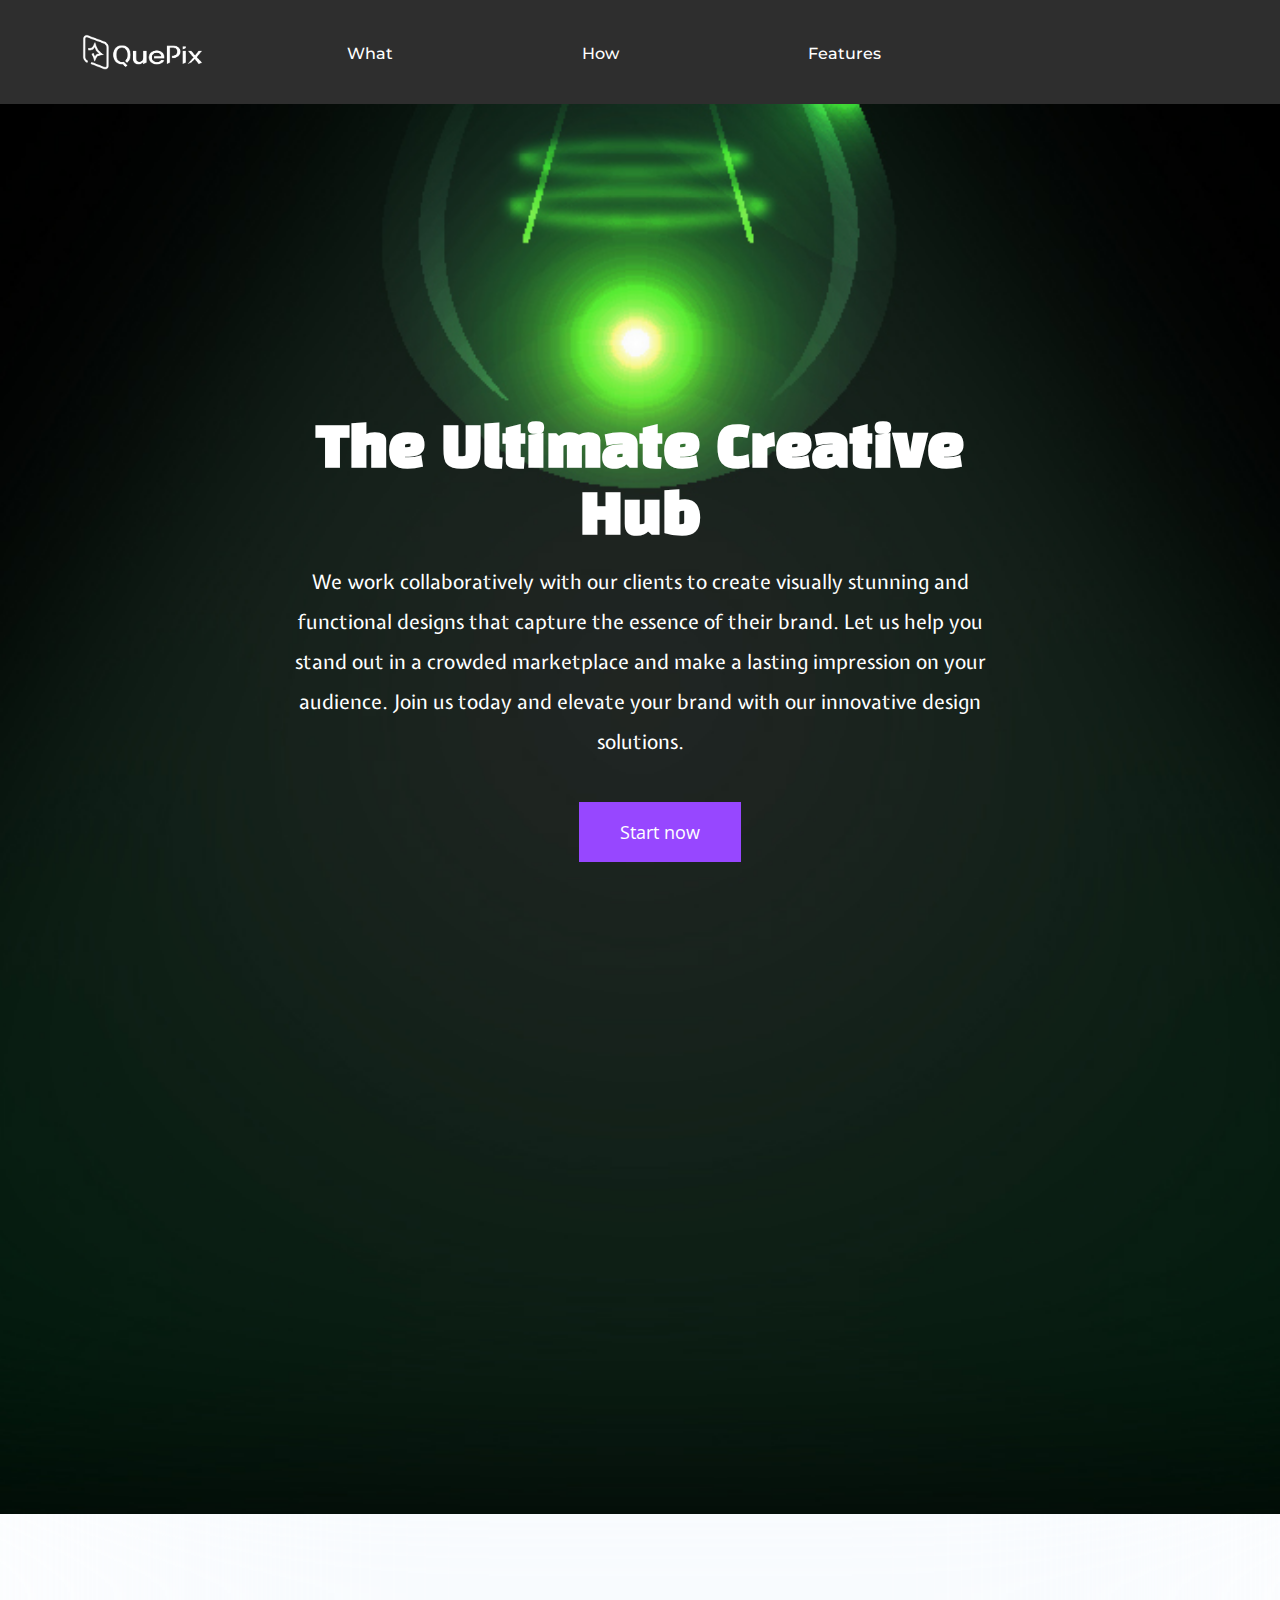
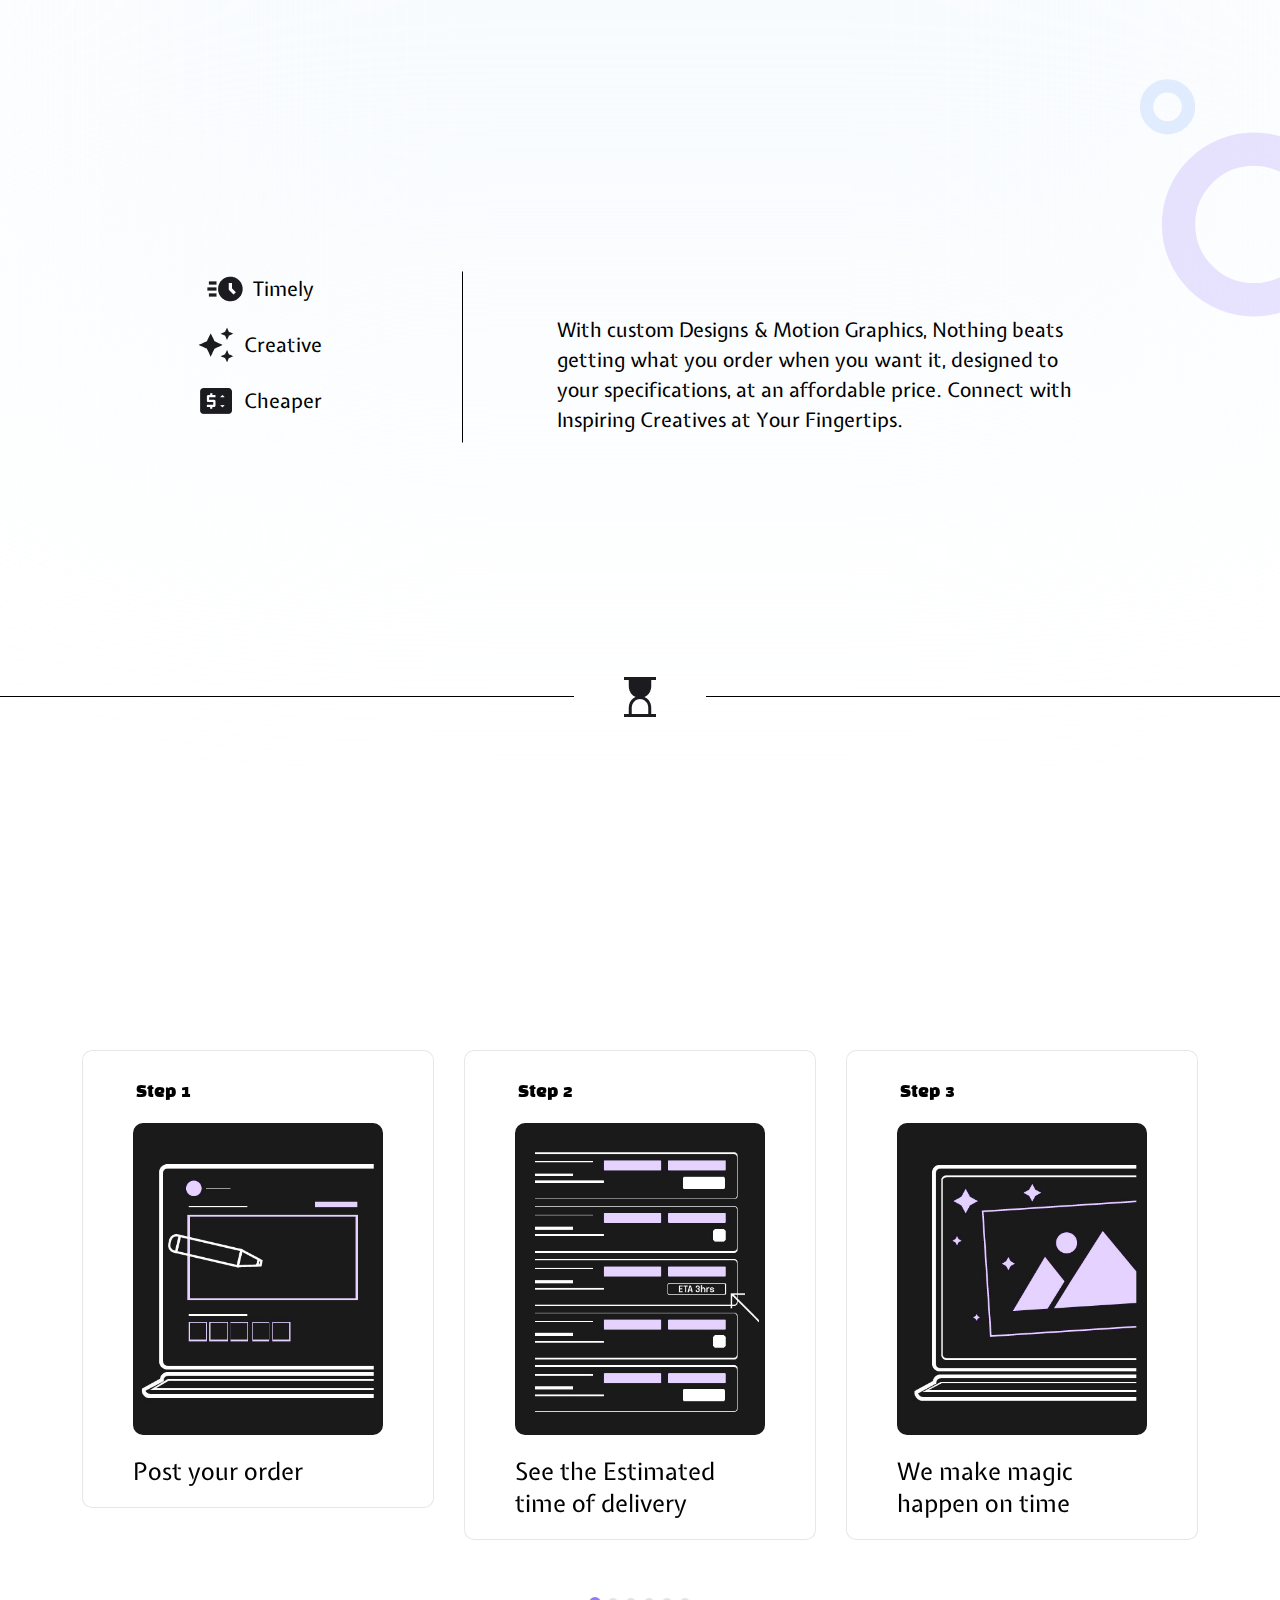
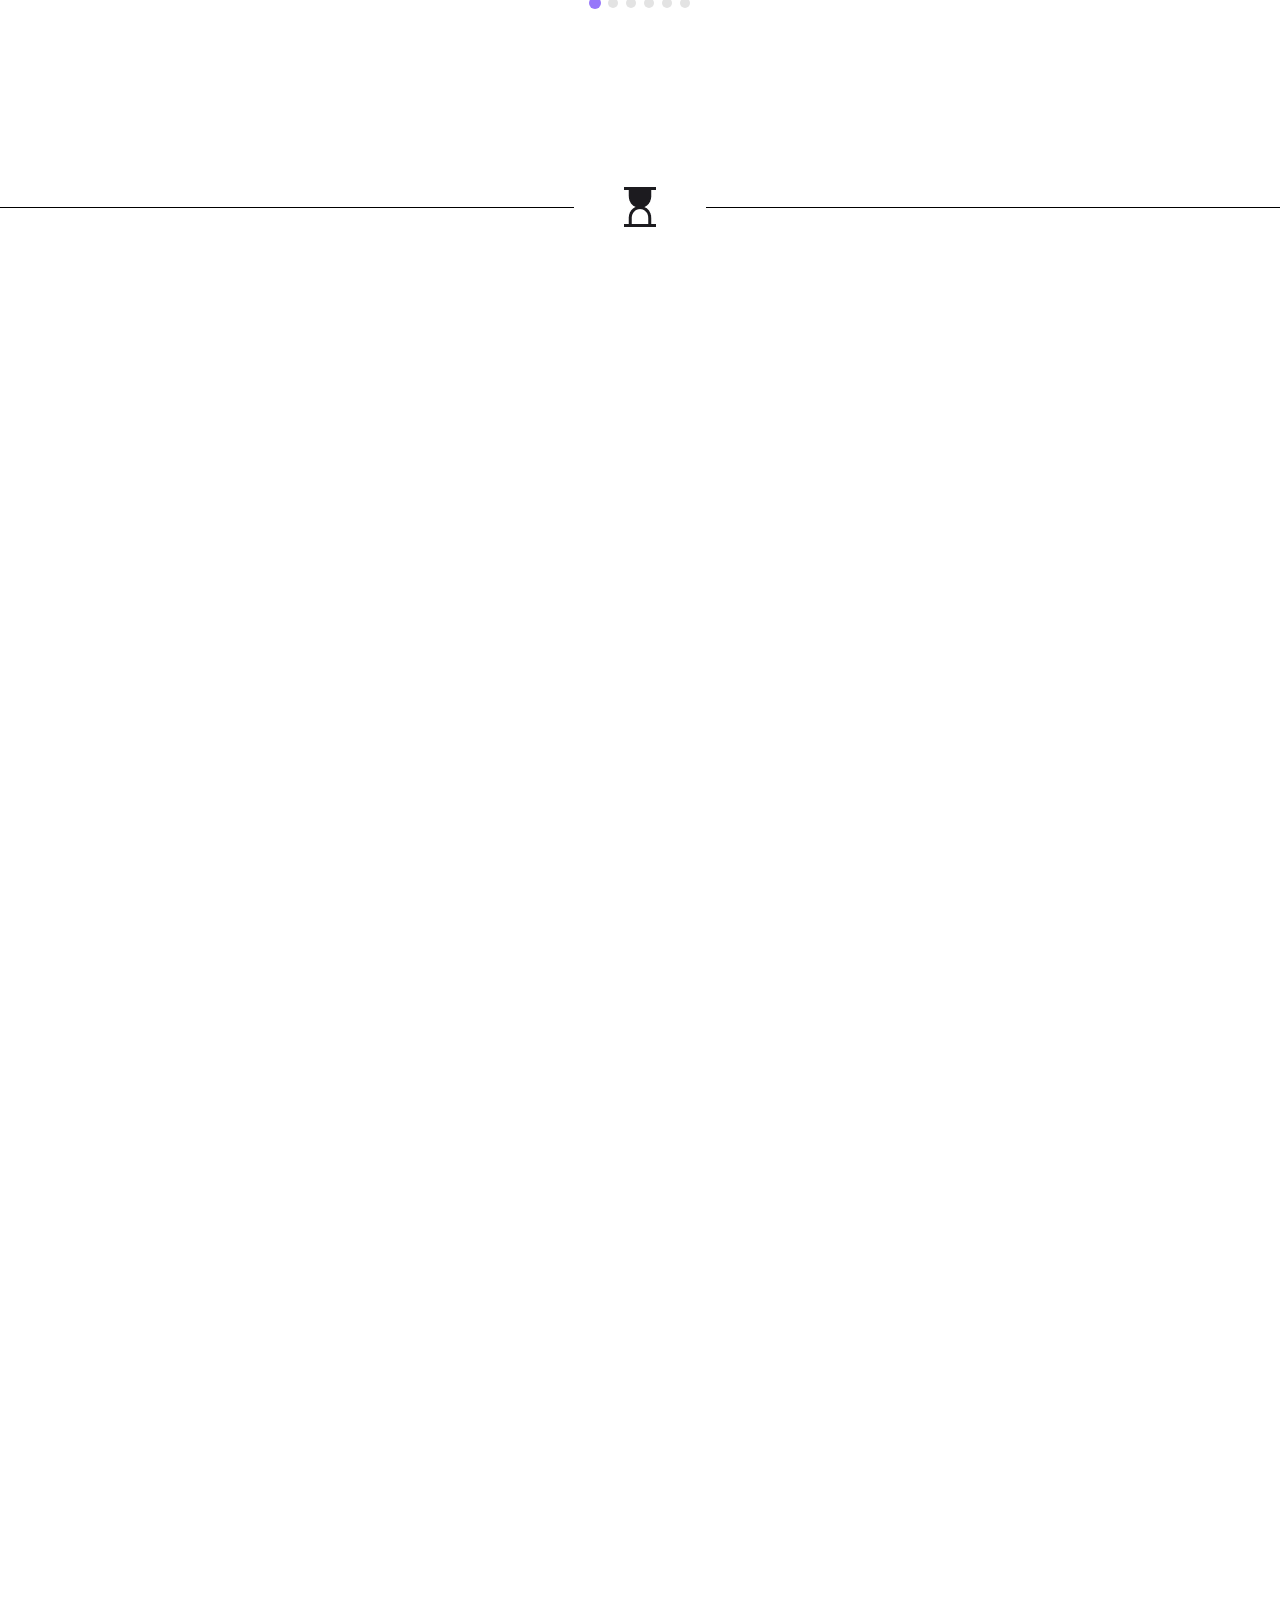
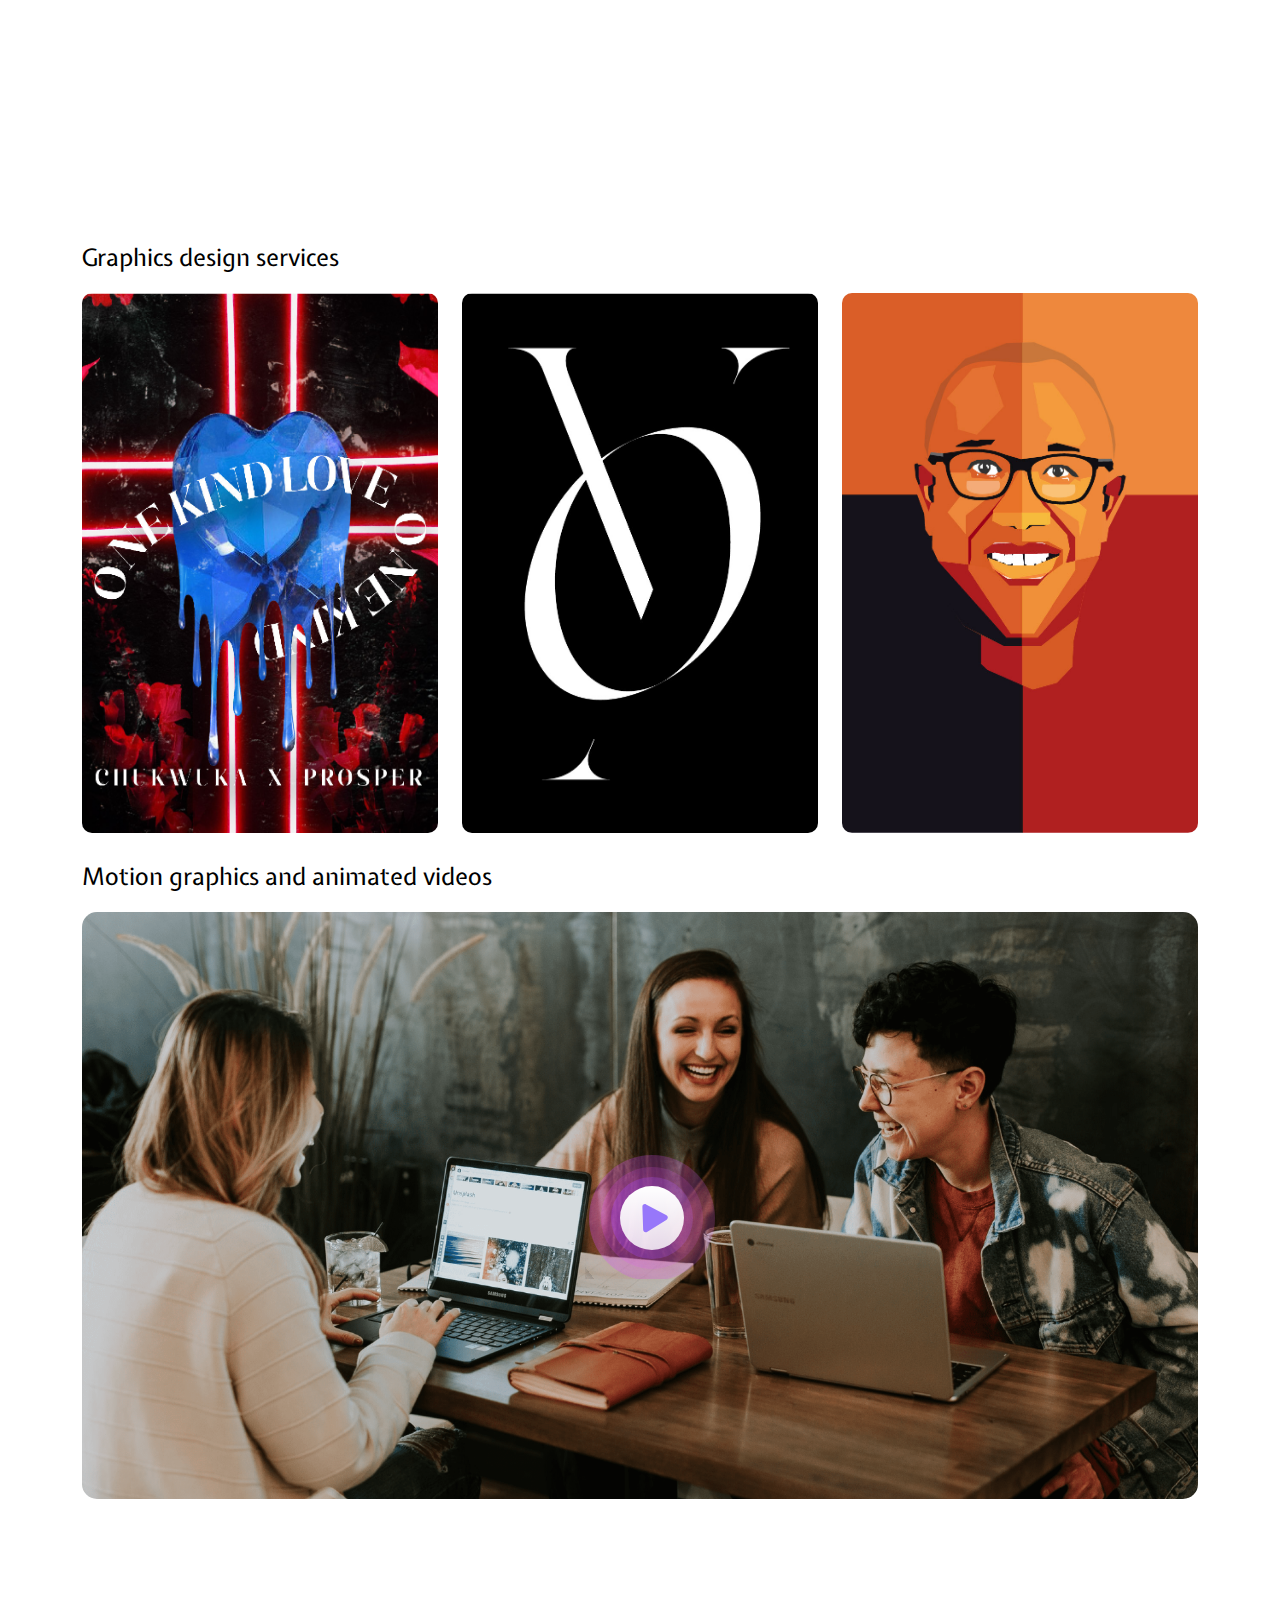
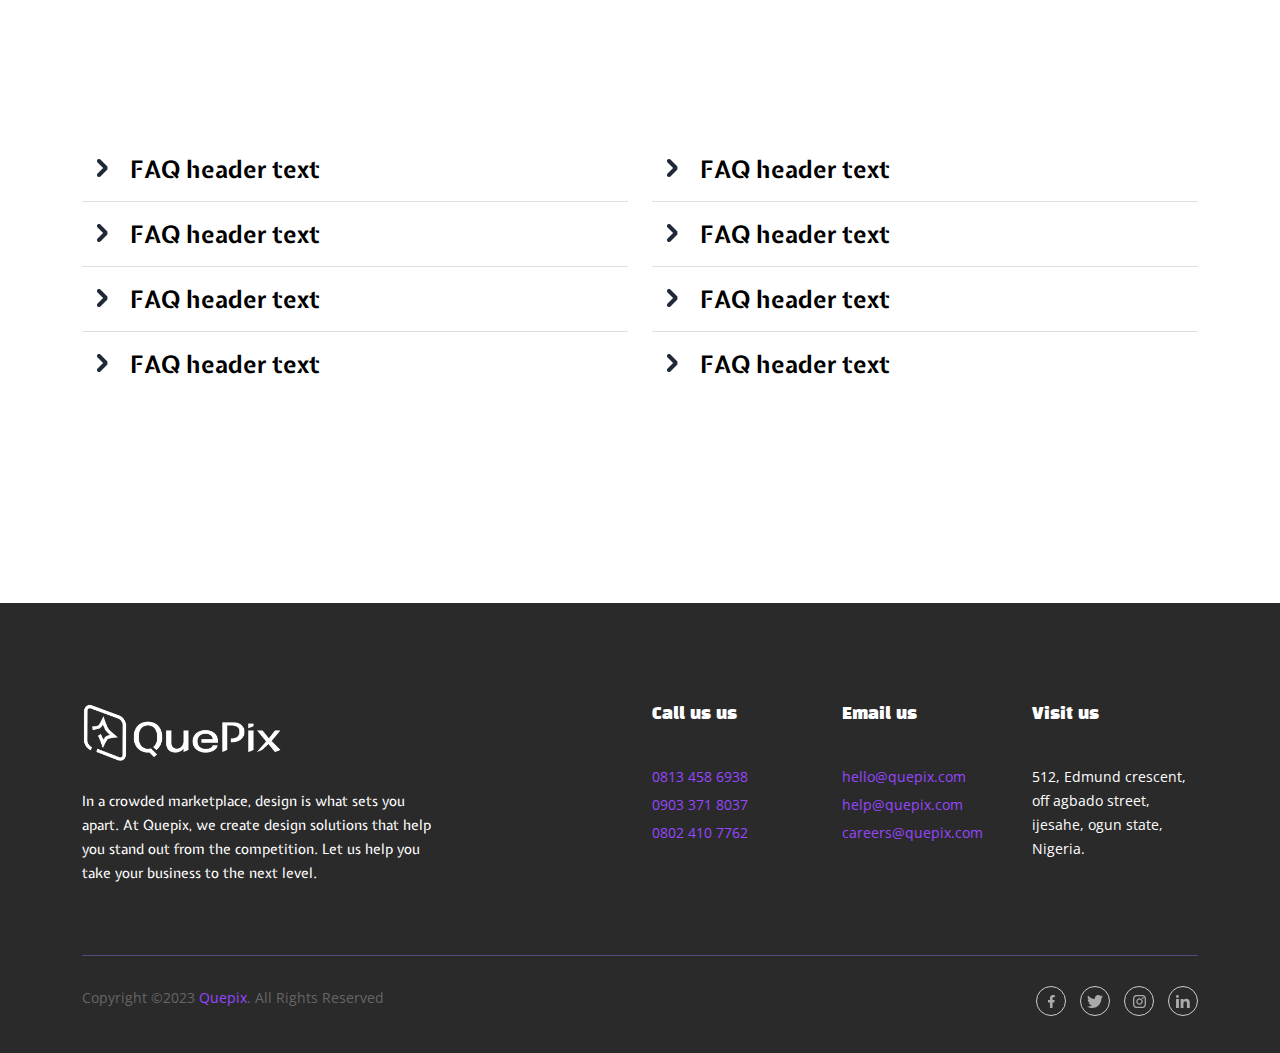
<file: index.html>
<!DOCTYPE html>
<html class="no-js" lang="en">

<head>
    <meta charset="utf-8" />
    <title>Quepix</title>
    <meta http-equiv="x-ua-compatible" content="ie=edge" />
    <meta name="viewport" content="width=device-width, initial-scale=1.0">
    

     <!-- META -->
    <meta name="keywords" content="Quepix, design, quepix.com, graphics, logo, design agency, art, freelance, creative" />
    <meta name="description" content="In a crowded marketplace, design is what sets you apart. At Quepix, we create design solutions that help you stand out from the competition. Let us help you take your business to the next level." />
    <meta name="author" content="Quepix web development team" />
    <meta name="robots" content="max-image-preview:large"/>

    <!-- OG -->
    <meta property="og:url" content="https://www.quepix.com" />
    <meta property = "og: title" content = "Quepix — Design that speaks louder than words." />
    <meta property = "og: image" itemprop="image" content = "https://firebasestorage.googleapis.com/v0/b/quepix-95062.appspot.com/o/quepixOG.jpg?alt=media&token=63f4c509-44cb-4504-a937-00dc1ae89bd9" />
    <meta property="og:image:width" content="2500">
    <meta property="og:image:height" content="1900">
    <meta property="og:image:alt" content="Quepix — Design that speaks louder than words.">
    <meta property = "og: type" content = "website" />
    <meta property = "og: description" content = "In a crowded marketplace, design is what sets you apart. At Quepix, we create design solutions that help you stand out from the competition. Let us help you take your business to the next level." />

    <!-- Twitter -->
    <meta name="twitter:card" content="summary_large_image">
    <meta  name="twitter:site" content="@quepix.com">
    <meta  name="twitter:creator" content="@quepix.com">
    <meta  name="twitter:title" content="Quepix — Design that speaks louder than words.">
    <meta  name="twitter:description" content="In a crowded marketplace, design is what sets you apart. At Quepix, we create design solutions that help you stand out from the competition. Let us help you take your business to the next level.">
    <meta name="twitter:image" content="https://firebasestorage.googleapis.com/v0/b/quepix-95062.appspot.com/o/quepixOG.jpg?alt=media&token=63f4c509-44cb-4504-a937-00dc1ae89bd9">
    <meta property="twitter:image:width" content="2500">
    <meta property="twitter:image:height" content="1900">

    <script>
      var viewportmeta = document.querySelector('meta[name="viewport"]');
      if (viewportmeta) {
          if (screen.width < 375) {
              var newScale = screen.width / 375;
              viewportmeta.content = 'width=375, minimum-scale=' + newScale + ', maximum-scale=1.0, user-scalable=no, initial-scale=' + newScale + '';
          } else {
              viewportmeta.content = 'width=device-width, maximum-scale=1.0, initial-scale=1.0';
          }
      }
    </script>

    <!-- Favicon -->
    <link rel="shortcut icon" type="image/x-icon" href="./img/favicon-01.svg" />
    <!-- CSS -->
    <link rel="stylesheet" href="./css/animate.min.css" />
    <link rel="stylesheet" href="./css/main.css?v=1.0" />

    <!-- FONTS -->
    <link rel="preconnect" href="https://fonts.googleapis.com">
    <link rel="preconnect" href="https://fonts.gstatic.com" crossorigin>
    <link href="https://fonts.googleapis.com/css2?family=Black+Han+Sans&display=swap" rel="stylesheet">
    <link href="https://fonts.googleapis.com/css2?family=Expletus+Sans:ital,wght@0,400;0,500;0,600;0,700;1,400;1,500;1,600;1,700&display=swap" rel="stylesheet">
</head>

<body>

    <header class="header sticky-bar" style="background-color: #2e2e2e;">
        <div class="container">
            <div class="main-header">
                <div class="header-left" style=" width: 80%;">
                    <div class="header-logo">
                        <a href="./" class="d-flex"><img alt="jobhub" style="width: 150px;" src="./img/Logos-07.png" /></a>
                    </div>
                    <div class="header-nav" style="width: 100%; display: flex; justify-content: center; align-items: center; ">
                        <nav class="nav-main-menu d-none d-xl-block" style="width: 100%; display: flex; justify-content: center; align-items: center;">
                            <ul class="main-menu" style="width: 100%; display: flex; justify-content: space-around; align-items: center;">
                                <li>
                                    <a href="#" style="color: #ffffff;">What</a>
                                </li>

                                <li >
                                    <a href="#how" style="color: #ffffff;">How</a>   
                                </li>

                                <li >
                                    <a href="#features" style="color: #ffffff;">Features</a>
                                </li>

                                
                            </ul>
                        </nav>
                        <div class="burger-icon burger-icon-white dd-none" style="margin-top: -20px;">
                            <span class="burger-icon-top"></span>
                            <span class="burger-icon-mid"></span>
                            <span class="burger-icon-bottom"></span>
                        </div>
                    </div>
                </div>
                <div class="header-right">
                    <div class="block-signin">
                        <a href="https://account.quepix.com/login" class="btn btn-default btn-shadow ml-40 hover-up" style="padding: 10px; padding-left: 40px; padding-right: 40px; border-radius: 0px;"><p style="font-size: 16px; color: #ffffff;">Login</p></a>
                    </div>
                </div>
            </div>
        </div>
    </header>

    <div class="mobile-header-active mobile-header-wrapper-style perfect-scrollbar">
        <div class="mobile-header-wrapper-inner">
            <div class="mobile-header-top">
                
                <div class="burger-icon burger-icon-white" >
                    <span class="burger-icon-top"></span>
                    <span class="burger-icon-mid"></span>
                    <span class="burger-icon-bottom"></span>
                </div>
            </div>

            <div class="mobile-header-content-area">
                <div class="perfect-scroll">
                   
                    <div class="mobile-menu-wrap mobile-header-border" style="margin-top: 50px;">
                        <!-- mobile menu start -->
                        <nav>
                            <ul class="mobile-menu font-heading">
                                <li>
                                    <a class="active" href="#">What</a>
                                    
                                </li>

                                <li>
                                    <a class="active" href="#how">How</a>
                                    
                                </li>

                                <li>
                                    <a class="active" href="#features">Features</a>
                                    
                                </li>
                                
                            </ul>
                        </nav>
                        <!-- mobile menu end -->
                    </div>
                   
                    <div class="site-copyright" style="margin-top: 50px;">Copyright 2023 © Quepix.</div>
                </div>
            </div>
        </div>
    </div>

    <!--End header-->

    <!-- Content -->
    <main class="main">
        <section id="what" class="section-box sbm" style="background-image: url(./img/website\ cover\ image-01.jpg); background-position: center; background-size: cover; background-repeat: no-repeat; margin-top: -40px; background-position-y: -200px;">
            <div class="container pt-50" >
                <div class="row" >
                    <div class="col-lg-2"></div>
                    <div class="col-lg-8 text-center" style="padding-top: 300px;">
                        <h2 class="section-title-large mb-30 wow animate__animated animate__fadeInUp" style="color: #ffffff; ">The Ultimate Creative Hub</h2>
                        <!-- <p class="mb-30 wow animate__animated animate__fadeInUp" style="font-size: 30px; line-height: 40px; color: #ffffff; margin-top: -20px;">We create Visual content on Time</p> -->
                        <!-- <p class="mb-30 wow animate__animated animate__fadeInUp" style="font-size: 20px; line-height: 40px; color: #ffffff; margin-top: -20px;">We create visual content on time for every business or individual looking for a fast alternative to traditional freelance platforms. Let us help you stand out and make a lasting impression on your audience.</p> -->

                        <p class="mb-30 wow animate__animated animate__fadeInUp" style="font-size: 20px; line-height: 40px; color: #ffffff; margin-top: -20px;">We work collaboratively with our clients to create visually stunning and functional designs that capture the essence of their brand. Let us help you stand out in a crowded marketplace and make a lasting impression on your audience. Join us today and elevate your brand with our innovative design solutions.</p>

                    </div>

                    <div class="block-signin" style="width: 100%; display: flex; justify-content: center; align-items: center; margin-bottom: 50px; margin-top: 10px;">
                        <a href="https://account.quepix.com/register" style="padding: 20px; padding-left: 40px; padding-right: 40px; border-radius: 0px; color: #ffffff;" class="btn btn-default btn-shadow ml-40 hover-up">Start now</a>
                    </div>

                </div>

                <div class="box-banner-services mt-40">
                    <div class="box-banner-services--inner wow animate__animated animate__fadeInUp " style="padding-bottom: 50px;">
                        <figure><img alt="quepix" class="shdd"  src="./img/sample page client view.png" /></figure>
                        
                    </div>
                </div>

                

            </div>
        </section>

        <!-- <section class="section-box mt-90 mb-50 mb-md-0">
            <div class="container">
                <div class="mw-650">
                    <h4 class="text-center wow animate__animated animate__fadeInUp" style="color: #000000;">Make it truly yours </h4>
                    <p style="font-size: 24px; line-height: 30px; margin-top: 10px;">With custom Designs & Motion Graphics, Nothing beats getting what you order when you want it, Designed to your specifications, at an affordable price. Connect with Inspiring Creatives at Your Fingertips.  </p>
                </div>
                <div class="row mt-60">
                    <div class="col-lg-4 col-md-6 col-sm-6 col-12 mb-md-30">
                        <div class="card-none-bd hover-up wow animate__animated animate__fadeInUp" data-wow-delay=".0s">
                            <div class="block-image">
                                <figure><img alt="quepix" src="./img/time-fast.png" width="50px"/></figure>
                            </div>
                            <div class="card-info-bottom">
                               
                                <strong style="font-size: 20px;">Timely</strong>
                                <p class="text-mutted"></p>
                            </div>
                        </div>
                    </div>
                    <div class="col-lg-4 col-md-6 col-sm-6 col-12 mb-md-30">
                        <div class="card-none-bd hover-up wow animate__animated animate__fadeInUp" data-wow-delay=".1s">
                            <div class="block-image">
                                <figure><img alt="quepix" src="./img/stars.png" width="50px"/></figure>
                            </div>
                            <div class="card-info-bottom">
                               
                                <strong style="font-size: 20px;">Creative</strong>
                                <p class="text-mutted"></p>
                            </div>
                        </div>
                    </div>
                    <div class="col-lg-4 col-md-6 col-sm-6 col-12 mb-md-30">
                        <div class="card-none-bd hover-up wow animate__animated animate__fadeInUp" data-wow-delay=".2s">
                            <div class="block-image">
                                <figure><img alt="quepix" src="./img/money-bill-wave.png" width="50px" /></figure>
                            </div>
                            <div class="card-info-bottom">
                               
                                <strong style="font-size: 20px;">Cheaper</strong>
                                <p class="text-mutted"></p>
                            </div>
                        </div>
                    </div>
                   
                </div>
               
            </div>
        </section> -->

        <section class="section-box mt-90 mb-50 mb-md-0">
            <div class="container">
                
                <div class="row mt-60">
                    
                    <div class="col-12">
                        <div class="row">
                            <div class="col-4">

                                <div style="display: flex; justify-content: center; align-items: center; ">
                                    <img src="./img/acute.png" alt="">
                                    <p style="font-size: 20px; margin-left: 10px;">Timely</p>
                                </div>

                                <div style="display: flex; justify-content: center; align-items: center; padding-top: 20px;">
                                    <img src="./img/auto_awesome.png" alt="">
                                    <p style="font-size: 20px; margin-left: 10px;">Creative</p>
                                </div>

                                <div style="display: flex; justify-content: center; align-items: center; padding-top: 20px;">
                                    <img src="./img/price_change.png" alt="">
                                    <p style="font-size: 20px; margin-left: 10px;">Cheaper</p>
                                </div>

                            </div>

                            <div class="col-1">
                                <img src="./img/Line 9.png" alt="">

                            </div>

                            <div class="col-6">

                                <h4 class="wow animate__animated animate__fadeInUp" style="color: #000000; text-align: start;">Make it truly yours </h4>
                                <p style="font-size: 20px; line-height: 30px; margin-top: 10px;">With custom Designs & Motion Graphics, Nothing beats getting what you order when you want it, designed to your specifications, at an affordable price. Connect with Inspiring Creatives at Your Fingertips.  </p>

                            </div>
                        </div>
                    </div>
                   
                </div>
               
            </div>
        </section>

        <section id="how" class="section-box mt-70 mt-md-0" style="padding-top: 100px; padding-bottom: 100px;">
            <div class="container">

                <div class="row">
                    <div style="display: flex; justify-content: center; align-items: center; width: 100%; ">

                        <img src="./img/Line 7.png" alt="">
                        <img src="./img/hourglass_top.png" alt="" style="margin-left: 50px; margin-right: 50px;">
                        <img src="./img/Line 8.png" alt="">

                    </div>
                </div>

            </div>
        </section>
       
        <section class="section-box mt-70 mt-md-0">
            <div class="container">
                <h3 class="section-title mb-15 wow animate__animated animate__fadeInUp" style="width: 100%; text-align: center; color: #000000; font-size: 36px;">You'll love our process</h3>
                <div class="row">
                    <div class="col-lg-12">
                        <div class="text-md-lh24 color-black-5 wow animate__animated animate__fadeInUp" style="width: 100%; text-align: center; font-weight: 700;">
                            <p style="color: #000000; font-size: 24px;">It's super easy to succeed with us</p>
                        </div>
                    </div>
                </div>
                <div class="row mt-50">
                    <div class="box-swiper">
                        <div class="swiper-container swiper-group-3">
                            <div class="swiper-wrapper pb-70 pt-5">
                                
                                <div class="swiper-slide">
                                    <div class="card-two-collumn hover-up">
                                        <div class="text-center card-grid-3-image">
                                            <h6>Step 1</h6>
                                            
                                        </div>
                                        <div style="width: 100%; display: flex; justify-content: center; align-items: center; padding: 20px;">
                                            <img src="./img/step 1.jpg" alt="" style="border-radius: 10px;">
                                            
                                        </div>
                                        <div style="width: 100%; display: flex; justify-content: center; align-items: center; padding: 20px;">
                                            <p style="margin-top: -20px; text-align: start; width: 100%;">Post your order </p>
                                        </div>
                                    </div>
                                </div>

                                <div class="swiper-slide">
                                    <div class="card-two-collumn hover-up">
                                        <div class="text-center card-grid-3-image">
                                            <h6>Step 2</h6>
                                            
                                        </div>
                                        <div style="width: 100%; display: flex; justify-content: center; align-items: center; padding: 20px;">
                                            <img src="./img/step 2.jpg" alt="" style="border-radius: 10px;">
                                            
                                        </div>
                                        <div style="width: 100%; display: flex; justify-content: center; align-items: center; padding: 20px;">
                                            <p style="margin-top: -20px; text-align: start; width: 100%;">See the Estimated time of delivery </p>
                                        </div>
                                    </div>
                                </div>

                                <div class="swiper-slide">
                                    <div class="card-two-collumn hover-up">
                                        <div class="text-center card-grid-3-image">
                                            <h6>Step 3</h6>
                                            
                                        </div>
                                        <div style="width: 100%; display: flex; justify-content: center; align-items: center; padding: 20px;">
                                            <img src="./img/step 3.jpg" alt="" style="border-radius: 10px;">
                                            
                                        </div>
                                        <div style="width: 100%; display: flex; justify-content: center; align-items: center; padding: 20px;">
                                            <p style="margin-top: -20px; text-align: start; width: 100%;"> We make magic happen on time  </p>
                                        </div>
                                    </div>
                                </div>

                                <div class="swiper-slide">
                                    <div class="card-two-collumn hover-up">
                                        <div class="text-center card-grid-3-image">
                                            <h6>Step 4</h6>
                                            
                                        </div>
                                        <div style="width: 100%; display: flex; justify-content: center; align-items: center; padding: 20px;">
                                            <img src="./img/step 4.jpg" alt="" style="border-radius: 10px;">
                                            
                                        </div>
                                        <div style="width: 100%; display: flex; justify-content: center; align-items: center; padding: 20px;">
                                            <p style="margin-top: -20px; text-align: start; width: 100%;">Preview & Review what we created </p>
                                        </div>
                                    </div>
                                </div>

                                <div class="swiper-slide">
                                    <div class="card-two-collumn hover-up">
                                        <div class="text-center card-grid-3-image">
                                            <h6>Step 5</h6>
                                            
                                        </div>
                                        <div style="width: 100%; display: flex; justify-content: center; align-items: center; padding: 20px;">
                                            <img src="./img/step 5.jpg" alt="" style="border-radius: 10px;">
                                            
                                        </div>
                                        <div style="width: 100%; display: flex; justify-content: center; align-items: center; padding: 20px;">
                                            <p style="margin-top: -20px; text-align: start; width: 100%;"> Accept & Complete your order. </p>
                                        </div>
                                    </div>
                                </div>

                                <div class="swiper-slide">
                                    <div class="card-two-collumn hover-up">
                                        <div class="text-center card-grid-3-image">
                                            <h6>Step 6</h6>
                                            
                                        </div>
                                        <div style="width: 100%; display: flex; justify-content: center; align-items: center; padding: 20px;">
                                            <img src="./img/step 6.jpg" alt="" style="border-radius: 10px;">
                                            
                                        </div>
                                        <div style="width: 100%; display: flex; justify-content: center; align-items: center; padding: 20px;">
                                            <p style="margin-top: -20px; text-align: start; width: 100%;">Receive your HD files & download them. 
 </p>
                                        </div>
                                    </div>
                                </div>

                               
                            </div>
                            <div class="swiper-pagination swiper-pagination3"></div>
                        </div>
                    </div>
                </div>
            </div>
        </section>

        <section id="features" class="section-box mt-70 mt-md-0" style="padding-top: 100px; padding-bottom: 100px;">
            <div class="container">

                <div class="row">
                    <div style="display: flex; justify-content: center; align-items: center; width: 100%; ">

                        <img src="./img/Line 7.png" alt="">
                        <img src="./img/hourglass_top.png" alt="" style="margin-left: 50px; margin-right: 50px;">
                        <img src="./img/Line 8.png" alt="">

                    </div>
                </div>

            </div>
        </section>

        <section  class="section-box mt-90 mb-50">
            <div class="container">
                <div class="mb-15 text-center">
                    <h3 class="mb-30 wow animate__animated animate__fadeInUp" style="font-size: 36px;">Exciting features for businesses & Individuals. </h3>
                </div>
                <div class="mw-650 text-center wow animate__animated animate__fadeInUp" style="margin-bottom: 100px;">
                    <p class="mb-35 text-md-lh24 color-black-5" style="font-size: 24px; color: #000000; margin-top: -20px; ">Meet your deadlines on Time. There is a creative person waiting to deliver your order on time.</p>
                </div>
                
                <div class="col-12">

                    <div class="row mw-1000 text-center wow animate__animated animate__fadeInUp" >

                        <div class="col-6">
                            <div style="display: flex; justify-content: flex-start; align-items: center; ">
                                <img src="./img/track_changes.png" alt="" style="margin-right: 20px;">
                                <p>ETA Display</p>
                            </div>

                            <p class="pSub" style="padding-top: 10px; text-align: start; padding-bottom: 50px;">Keep track of when your order is due to be ready with the timeline shown beside your order.</p>
                        </div>

                        <div class="col-6" >
                            <div style=" display: flex; justify-content: flex-start; align-items: center; ">
                                <img src="./img/all_inclusive.png" alt="" style="margin-right: 20px;">
                                <p>All Creative</p>
                            </div>

                            <p class="pSub" style="padding-top: 10px; text-align: start; padding-bottom: 50px;">Our creative services are limitless. Whatever creative service you need, we are ready to deliver.</p>
                        </div>

                        <div class="col-6">
                            <div style="display: flex; justify-content: flex-start; align-items: center; ">
                                <img src="./img/forum.png" alt="" style="margin-right: 20px;">
                                <p>Live Chat</p>
                            </div>

                            <p class="pSub" style="padding-top: 10px; text-align: start; padding-bottom: 50px;">You can discuss live with the designer in charge of your work to guarantee your satisfaction.</p>
                        </div>

                        <div class="col-6" >
                            <div style=" display: flex; justify-content: flex-start; align-items: center; ">
                                <img src="./img/undo.png" alt="" style="margin-right: 20px;">
                                <p>Multiple Revisions</p>
                            </div>

                            <p class="pSub" style="padding-top: 10px; text-align: start; padding-bottom: 50px;">You can make as many revisions as possible to achieve the result you need.</p>
                        </div>

                        <div class="col-6">
                            <div style="display: flex; justify-content: flex-start; align-items: center; ">
                                <img src="./img/preview.png" alt="" style="margin-right: 20px;">
                                <p>Preview Work</p>
                            </div>

                            <p class="pSub" style="padding-top: 10px; text-align: start; padding-bottom: 50px;">You have the option to preview the work for approval to ensure that you get what you ordered.</p>
                        </div>

                        <div class="col-6" >
                            <div style=" display: flex; justify-content: flex-start; align-items: center; ">
                                <img src="./img/subscriptions.png" alt="" style="margin-right: 20px;">
                                <p>Subscriptions </p>
                            </div>

                            <p class="pSub" style="padding-top: 10px; text-align: start; padding-bottom: 50px;">We offer the option of subscriptions if you require continuous creative services.</p>
                        </div>

                        <div class="col-6">
                            <div style="display: flex; justify-content: flex-start; align-items: center; ">
                                <img src="./img/account_balance_wallet.png" alt="" style="margin-right: 20px;">
                                <p>In-Platform Wallet </p>
                            </div>

                            <p class="pSub" style="padding-top: 10px; text-align: start; padding-bottom: 50px;">Fund your wallet with ease, for easier and a more secure payment.</p>
                        </div>

                        <div class="col-6" >
                            <div style=" display: flex; justify-content: flex-start; align-items: center; ">
                                <img src="./img/swipe_vertical.png" alt="" style="margin-right: 20px;">
                                <p>Easy Navigation </p>
                            </div>

                            <p class="pSub" style="padding-top: 10px; text-align: start; padding-bottom: 50px;">It is simple and pleasant to explore our website. Place and receive your orders without hassle.</p>
                        </div>

                        <div class="col-6">
                            <div style="display: flex; justify-content: flex-start; align-items: center; ">
                                <img src="./img/payments.png" alt="" style="margin-right: 20px;">
                                <p>Pay After Preview</p>
                            </div>

                            <p class="pSub" style="padding-top: 10px; text-align: start; padding-bottom: 50px;">You get to pay only after you preview your order and are satisfied with it.</p>
                        </div>

                        <div class="col-6" >
                            <div style=" display: flex; justify-content: flex-start; align-items: center; ">
                                <img src="./img/support_agent.png" alt="" style="margin-right: 20px;">
                                <p>Customer Support</p>
                            </div>

                            <p class="pSub" style="padding-top: 10px; text-align: start; padding-bottom: 50px;">We are on standby round the clock, to ease your concerns and answer your questions.</p>
                        </div>

                        

                    </div>

                </div>

            </div>
        </section>

        <section class="section-box mt-90 mb-50">
            <div class="container">
                <div class="mb-15 text-center">
                    <h3 class="mb-30 wow animate__animated animate__fadeInUp" style="font-size: 36px;">Our clients love the Logos we created for them </h3>
                </div>
                <div class="mw-650 text-center wow animate__animated animate__fadeInUp" style="margin-bottom: 100px;">
                    <p class="mb-35 text-md-lh24 color-black-5" style="font-size: 24px; color: #000000; margin-top: -20px; ">Here are some of our Logo designs we created for returning  clients.</p>
                </div>

                <div style="margin-top: 50px;">
                    <p style="padding-bottom: 20px;">Graphics design services</p>

                    <div class="col-12">

                        <div class="row">
                            <div class="col-4">
                                <img src="./img/portfolio-13.jpg" alt="" style="width: 400px; height: 540px; border-radius: 10px;">
                            </div>
                            <div class="col-4">
                                <img src="./img/portfolio-14.jpg" alt="" style="width: 400px; height: 540px; border-radius: 10px;">
                            </div>
                            <div class="col-4">
                                <img src="./img/portfolio-15.jpg" alt="" style="width: 400px; height: 540px; border-radius: 10px;">
                            </div>
                        </div>

                    </div>
                </div>

                <div style="margin-top: 20px;">
                    <p style="padding-bottom: 20px;">Motion graphics and animated videos</p>

                    <div class="col-12">

                        <div class="row">
                            <div class="col-12">
                               
                                <div class="box-banner-services--inner2 ">
                                    <figure>
                                        <img alt="QUEPIX" src="./img/banner-our-services.png">
                                    </figure>
                                    <a href="https://www.youtube.com/watch?v=ea-I4sqgVGY" class="popup-youtube btn-play-2"></a>
                                </div>

                            </div>
                            
                        </div>

                    </div>
                </div>

            </div>
        </section>

        <section class="section-box mt-90 mb-50" style="padding-bottom: 100px;">
            <div class="container">
                <div class="mb-15 text-center">
                    <h3 class="mb-30 wow animate__animated animate__fadeInUp" style="font-size: 36px;">Frequently asked questions</h3>
                </div>
                
                <div class="row">
                    <div class="col-lg-6">
                        <div class="accordion accordion-flush" id="accordionFlushExample">
                            <div class="accordion-item">
                                <h2 class="accordion-header" id="flush-headingOne">
                                    <button class="accordion-button collapsed" type="button" data-bs-toggle="collapse" data-bs-target="#flush-collapseOne" aria-expanded="false" aria-controls="flush-collapseOne">
                                        <p>FAQ header text</p>
                                    </button>
                                </h2>
                                <div id="flush-collapseOne" class="accordion-collapse collapse collapse" aria-labelledby="flush-headingOne" data-bs-parent="#accordionFlushExample">
                                    <div class="accordion-body">
                                        
                                        <p class="faqText">
                                            Far far away, behind the word mountains, far from the countries Vokalia and Consonantia. Far far away, behind the word mountains, far from the countries Vokalia and Consonantia.
                                        </p>
                                    </div>
                                </div>
                            </div>
                            <div class="accordion-item">
                                <h2 class="accordion-header" id="flush-headingTwo">
                                    <button class="accordion-button collapsed" type="button" data-bs-toggle="collapse" data-bs-target="#flush-collapseTwo" aria-expanded="false" aria-controls="flush-collapseTwo">
                                       <p>FAQ header text</p>
                                    </button>
                                </h2>
                                <div id="flush-collapseTwo" class="accordion-collapse collapse" aria-labelledby="flush-headingTwo" data-bs-parent="#accordionFlushExample">
                                    <div class="accordion-body">
                                        <p class="faqText">
                                            Far far away, behind the word mountains, far from the countries Vokalia and Consonantia. Far far away, behind the word mountains, far from the countries Vokalia and Consonantia.
                                        </p>
                                    </div>
                                </div>
                            </div>
                            <div class="accordion-item">
                                <h2 class="accordion-header" id="flush-headingThree">
                                    <button class="accordion-button collapsed" type="button" data-bs-toggle="collapse" data-bs-target="#flush-collapseThree" aria-expanded="false" aria-controls="flush-collapseThree">
                                        <p>FAQ header text</p>
                                    </button>
                                </h2>
                                <div id="flush-collapseThree" class="accordion-collapse collapse" aria-labelledby="flush-headingThree" data-bs-parent="#accordionFlushExample">
                                    <div class="accordion-body">
                                        <p class="faqText">
                                            Far far away, behind the word mountains, far from the countries Vokalia and Consonantia. Far far away, behind the word mountains, far from the countries Vokalia and Consonantia.
                                        </p>
                                    </div>
                                </div>
                            </div>
                            <div class="accordion-item">
                                <h2 class="accordion-header" id="flush-headingFour">
                                    <button class="accordion-button collapsed" type="button" data-bs-toggle="collapse" data-bs-target="#flush-collapseFour" aria-expanded="false" aria-controls="flush-collapseFour">
                                        <p>FAQ header text</p>
                                    </button>
                                </h2>
                                <div id="flush-collapseFour" class="accordion-collapse collapse" aria-labelledby="flush-headingFour" data-bs-parent="#accordionFlushExample">
                                    <div class="accordion-body">
                                        <p class="faqText">
                                            Far far away, behind the word mountains, far from the countries Vokalia and Consonantia. Far far away, behind the word mountains, far from the countries Vokalia and Consonantia.
                                        </p>
                                    </div>
                                </div>
                            </div>
                        </div>
                    </div>
                    <div class="col-lg-6">
                        <div class="accordion accordion-flush" id="accordionFlushExample2">
                            <div class="accordion-item">
                                <h2 class="accordion-header" id="flush-headingOne2">
                                    <button class="accordion-button collapsed" type="button" data-bs-toggle="collapse" data-bs-target="#flush-collapseOne2" aria-expanded="false" aria-controls="flush-collapseOne2">
                                        <p>FAQ header text</p>
                                    </button>
                                </h2>
                                <div id="flush-collapseOne2" class="accordion-collapse collapse" aria-labelledby="flush-headingOne" data-bs-parent="#accordionFlushExample2">
                                    <div class="accordion-body">
                                        <p class="faqText">
                                            Far far away, behind the word mountains, far from the countries Vokalia and Consonantia. Far far away, behind the word mountains, far from the countries Vokalia and Consonantia.
                                        </p>
                                    </div>
                                </div>
                            </div>
                            <div class="accordion-item">
                                <h2 class="accordion-header" id="flush-headingTwo2">
                                    <button class="accordion-button collapsed" type="button" data-bs-toggle="collapse" data-bs-target="#flush-collapseTwo2" aria-expanded="false" aria-controls="flush-collapseTwo2">
                                        <p>FAQ header text</p>
                                    </button>
                                </h2>
                                <div id="flush-collapseTwo2" class="accordion-collapse collapse" aria-labelledby="flush-headingTwo2" data-bs-parent="#accordionFlushExample2">
                                    <div class="accordion-body">
                                        <p class="faqText">
                                            Far far away, behind the word mountains, far from the countries Vokalia and Consonantia. Far far away, behind the word mountains, far from the countries Vokalia and Consonantia.
                                        </p>
                                    </div>
                                </div>
                            </div>
                            <div class="accordion-item">
                                <h2 class="accordion-header" id="flush-headingThree2">
                                    <button class="accordion-button collapsed" type="button" data-bs-toggle="collapse" data-bs-target="#flush-collapseThree2" aria-expanded="false" aria-controls="flush-collapseThree2">
                                       <p>FAQ header text</p>
                                    </button>
                                </h2>
                                <div id="flush-collapseThree2" class="accordion-collapse collapse" aria-labelledby="flush-headingThree2" data-bs-parent="#accordionFlushExample2">
                                    <div class="accordion-body">
                                        <p class="faqText">
                                            Far far away, behind the word mountains, far from the countries Vokalia and Consonantia. Far far away, behind the word mountains, far from the countries Vokalia and Consonantia.
                                        </p>
                                    </div>
                                </div>
                            </div>
                            <div class="accordion-item">
                                <h2 class="accordion-header" id="flush-headingFour2">
                                    <button class="accordion-button collapsed" type="button" data-bs-toggle="collapse" data-bs-target="#flush-collapseFour2" aria-expanded="false" aria-controls="flush-collapseFour2">
                                        <p>FAQ header text</p>
                                    </button>
                                </h2>
                                <div id="flush-collapseFour2" class="accordion-collapse collapse" aria-labelledby="flush-headingFour2" data-bs-parent="#accordionFlushExample2">
                                    <div class="accordion-body">
                                        <p class="faqText">
                                            Far far away, behind the word mountains, far from the countries Vokalia and Consonantia. Far far away, behind the word mountains, far from the countries Vokalia and Consonantia.
                                        </p>
                                    </div>
                                </div>
                            </div>
                        </div>
                    </div>
                </div>
                

            </div>
        </section>

    </main>
    <!-- End Content -->

    <!-- Footer -->
    <footer class="footer mt-50" style=" padding-top: 100px; background-color: #2a2a2a;">
        <div class="container">
            <div class="row" >
                <div class="col-md-4 col-sm-12">
                    <a href="./"><img alt="jobhub" width="200px" src="./img/Logos-07.png" /></a>
                    <div class="mt-20 mb-20" style="color: #ffffff; font-family: 'Expletus Sans', cursive;">In a crowded marketplace, design is what sets you apart. At Quepix, we create design solutions that help you stand out from the competition. Let us help you take your business to the next level.</div>
                </div>
                <div class="col-md-2 col-xs-6">
                    
                </div>
                <div class="col-md-2 col-xs-6">
                    <h6 style="color: #ffffff;">Call us us</h6>
                    <ul class="menu-footer mt-40">
                        <li><a style="color: #9747ff;" href="tel:+2348134586938">0813 458 6938</a></li>
                        <li><a style="color: #9747ff;" href="tel:+2348134586938">0903 371 8037</a></li>
                        <li><a style="color: #9747ff;" href="tel:+2348134586938">0802 410 7762</a></li>
                    </ul>
                </div>
                <div class="col-md-2 col-xs-6">
                    <h6 style="color: #ffffff;">Email us</h6>
                    <ul class="menu-footer mt-40">
                        <li><a style="color: #9747ff;" href="mailto:hello@quepix.com" target="_blank">hello@quepix.com</a></li>
                        <li><a style="color: #9747ff;" href="mailto:help@quepix.com" target="_blank">help@quepix.com</a></li>
                        <li><a style="color: #9747ff;" href="mailto:careers@quepix.com" target="_blank">careers@quepix.com</a></li>
                    </ul>
                </div>
                <div class="col-md-2 col-xs-6">
                    <h6 style="color: #ffffff;">Visit us</h6>
                    <ul class="menu-footer mt-40">
                        <li><a href="#" style="color: #ffffff;">512, Edmund crescent, off agbado street, ijesahe, ogun state, Nigeria.</a></li>
                       
                    </ul>
                </div>
                
            </div>
            <div class="footer-bottom mt-50">
                <div class="row">
                    <div class="col-md-6">
                        Copyright ©2023 <a href="#">Quepix</a>. All Rights Reserved
                    </div>
                    <div class="col-md-6 text-md-end text-start">
                        <div class="footer-social">
                            <a href="#" class="icon-socials icon-facebook"></a>
                            <a href="#" class="icon-socials icon-twitter"></a>
                            <a href="#" class="icon-socials icon-instagram"></a>
                            <a href="#" class="icon-socials icon-linkedin"></a>
                        </div>
                    </div>
                </div>
            </div>
        </div>
    </footer>
    <!-- End Footer -->

    <!-- Vendor JS-->
    <script src="./js/modernizr-3.6.0.min.js"></script>
    <script src="./js/jquery-3.6.0.min.js"></script>
    <script src="./js/jquery-migrate-3.3.0.min.js"></script>
    <script src="./js/bootstrap.bundle.min.js"></script>
    <script src="./js/waypoints.js"></script>
    <script src="./js/wow.js"></script>
    <script src="./js/magnific-popup.js"></script>
    <script src="./js/perfect-scrollbar.min.js"></script>
    <script src="./js/select2.min.js"></script>
    <script src="./js/isotope.js"></script>
    <script src="./js/scrollup.js"></script>
    <script src="./js/swiper-bundle.min.js"></script>
    <script src="./js/counterup.js"></script>
    <!-- Template  JS -->
    <script src="./js/main.js?v=1.0"></script>
</body>

</html>
</file>
<file: css/main.css>
@import url("https://fonts.googleapis.com/css2?family=Montserrat:wght@400;500;600;700&family=Open+Sans:wght@400;600;700&display=swap");
/*import vendors*/
@import url(normalize.css);
@import url(bootstrap.min.css);
@import url(uicons-regular-rounded.css);
/*import plugins*/
@import url(swiper-bundle.min.css);
@import url(magnific-popup.css);
@import url(select2.min.css);
@import url(perfect-scrollbar.css);
/*RESET*/
html,
body,
div,
span,
applet,
object,
iframe,
h1,
h2,
h3,
h4,
h5,
h6,
p,
blockquote,
pre,
a,
abbr,
acronym,
address,
big,
cite,
code,
del,
dfn,
em,
img,
ins,
kbd,
q,
s,
samp,
small,
strike,
strong,
sub,
sup,
tt,
var,
b,
u,
i,
center,
dl,
dt,
dd,
ol,
ul,
li,
fieldset,
form,
label,
legend,
table,
caption,
tbody,
tfoot,
thead,
tr,
th,
td,
article,
aside,
canvas,
details,
embed,
figure,
figcaption,
footer,
header,
hgroup,
menu,
nav,
output,
ruby,
section,
summary,
time,
mark,
audio,
video {
  margin: 0;
  padding: 0;
  border: 0;
  font-size: 100%;
  font: inherit;
  vertical-align: baseline;
}

main {
  display: block;
  clear: both;
}
main.main {
  padding-top: 108px;
}

thead {
  font-weight: 600;
}

article,
aside,
details,
figcaption,
figure,
footer,
header,
hgroup,
menu,
nav,
section {
  display: block;
}

body {
  line-height: 1;
}

ol,
ul {
  list-style: none;
}

blockquote,
q {
  quotes: none;
}

blockquote:before,
blockquote:after,
q:before,
q:after {
  content: "";
  content: none;
}

table {
  border-collapse: collapse;
  border-spacing: 0;
}

img {
  max-width: 100%;
}

input,
select,
button,
textarea {
  font-family: "Open Sans", sans-serif;
  font-size: 14px;
}

*:focus,
select:focus,
.custom-select:focus,
button:focus,
textarea:focus,
textarea.form-control:focus,
input.form-control:focus,
input[type=text]:focus,
input[type=password]:focus,
input[type=email]:focus,
input[type=number]:focus,
[type=text].form-control:focus,
[type=password].form-control:focus,
[type=email].form-control:focus,
[type=tel].form-control:focus,
[contenteditable].form-control:focus {
  outline: none !important;
  box-shadow: none !important;
}

input:focus::-moz-placeholder {
  opacity: 0;
  -moz-transition: 0.4s;
  transition: 0.4s;
}

a {
  color: #9747ff;
}
a:hover {
  color: #7856dd;
}

li.hr span {
  width: 100%;
  height: 1px;
  background-color: #e4e4e4;
  margin: 20px 0;
  display: block;
}

/*--- Common Classes---------------------*/
::-moz-selection {
  background: #9747ff; /* WebKit/Blink Browsers */
  color: #fff;
}
::selection {
  background: #9747ff; /* WebKit/Blink Browsers */
  color: #fff;
}

::-moz-selection {
  background: #9747ff; /* Gecko Browsers */
  color: #fff;
}

::-moz-placeholder {
  color: #88929b;
  opacity: 1;
}

::placeholder {
  color: #88929b;
  opacity: 1;
}

:-ms-input-placeholder,
::-webkit-input-placeholder {
  color: #88929b;
  opacity: 1;
}

.fix {
  overflow: hidden;
}

.hidden {
  display: none;
}

.clear {
  clear: both;
}

.section {
  float: left;
  width: 100%;
}

.f-right {
  float: right;
}

.capitalize {
  text-transform: capitalize;
}

.uppercase {
  text-transform: uppercase;
}

.bg-img {
  background-position: center center;
  background-size: cover;
}

.position-relative {
  position: relative;
}

.height-100vh {
  height: 100vh !important;
}

*:focus,
select:focus,
.custom-select:focus,
button:focus,
textarea:focus,
textarea.form-control:focus,
input.form-control:focus,
input[type=text]:focus,
input[type=password]:focus,
input[type=email]:focus,
input[type=number]:focus,
[type=text].form-control:focus,
[type=password].form-control:focus,
[type=email].form-control:focus,
[type=tel].form-control:focus,
[contenteditable].form-control:focus {
  outline: none !important;
  box-shadow: none;
}

.border-radius {
  border-radius: 4px;
}

.border-radius-5 {
  border-radius: 5px;
}

.border-radius-10 {
  border-radius: 10px;
}

.border-radius-15 {
  border-radius: 15px;
}

.border-radius-20 {
  border-radius: 20px;
}

.hover-up {
  transition: all 0.25s cubic-bezier(0.02, 0.01, 0.47, 1);
}
.hover-up:hover {
  transform: translateY(-3px);
  transition: all 0.25s cubic-bezier(0.02, 0.01, 0.47, 1);
}

body {
  background: url(../img/background-blur.svg) no-repeat 0px 14%;
  background-size: contain;
}

.none-shadow {
  box-shadow: none !important;
}

.form-control {
  border: 1px solid rgba(6, 18, 36, 0.1);
  border-radius: 10px;
  background-color: #ffffff;
  padding: 11px 15px 13px 15px;
  width: 100%;
  color: #88929b;
}
.form-control::-moz-placeholder {
  color: #88929b;
}
.form-control::placeholder {
  color: #88929b;
}

.form-group {
  position: relative;
}
.form-group i {
  position: absolute;
  top: 50%;
  transform: translateY(-50%);
  left: 15px;
  font-size: 18px;
  color: #88929b;
}

.form-icons {
  padding-left: 41px;
}

.text-white {
  color: #ffffff;
}

@media (min-width: 1400px) {
  .container {
    max-width: 1344px;
  }
}
strong {
  font-weight: bold;
}

.color-muted {
  color: #88929b !important;
}

.divider {
  border-top: 1px solid rgba(6, 18, 36, 0.1);
  margin: 20px 0px;
}

a {
  text-decoration: none;
}

*:hover {
  transition-duration: 0.2s;
}

.section-box {
  display: inline-block;
  width: 100%;
  overflow: hidden;
}

.text-shadow {
  text-shadow: 0px 4px 4px rgba(0, 0, 0, 0.25);
}

.img-responsive {
  max-width: 100%;
}

.select2-container--default .select2-selection--single .select2-selection__rendered {
  color: #88929b;
  line-height: 28px;
  font-family: "Open Sans", sans-serif;
  font-size: 14px;
}

.select2-search.select2-search--dropdown {
  padding: 0;
  margin-bottom: 10px;
}

.select2-container--default .select2-search--dropdown .select2-search__field {
  border: thin solid #ececec;
  border-radius: 8px;
  height: 40px;
  padding-left: 15px;
}

.select2-dropdown {
  border-color: #ffffff;
  box-shadow: 0px 9px 26px 0px rgba(31, 31, 51, 0.06);
}

.select2-container--open .select2-dropdown--below {
  border: thin solid #ececec;
  padding: 15px;
  margin-top: 10px;
  border-radius: 10px;
}

.select-style .select2-selection--single .select2-selection__rendered {
  color: #88929b;
}
.select-style .select2 {
  border: 1px solid rgba(6, 18, 36, 0.1);
  border-radius: 10px;
  padding: 10px 20px 10px 20px;
  display: inline-block;
  width: 100% !important;
}
.select-style .select2 .select2-selection__arrow {
  background: url(../imgs/theme/icons/arrow-down.svg) no-repeat right 10px center;
  top: 11px;
  width: 26px;
  opacity: 0.5;
}
.select-style .select2 .select2-selection__arrow b {
  display: none !important;
}

.select-style-icon .select2 {
  padding-left: 33px;
}

.dropdown {
  position: relative;
}
.dropdown .dropdown-menu.show {
  border: thin solid #ececec;
  box-shadow: 0px 9px 26px 0px rgba(31, 31, 51, 0.06);
  background-color: #ffffff;
  border-radius: 10px;
  padding: 0;
}
.dropdown .dropdown-menu.show .dropdown-item {
  padding: 10px 20px;
  color: #636477;
  font-size: 14px;
}
.dropdown .dropdown-menu.show .dropdown-item.active {
  color: #fff;
  text-decoration: none;
  background-color: #9747ff;
}
.dropdown .dropdown-menu.show .dropdown-item:active {
  color: #fff;
  text-decoration: none;
  background-color: #9747ff;
}
.dropdown.dropdown-sort .dropdown-menu.show {
  border-radius: 10px;
  margin-top: 20px;
}

a,
button,
img,
input,
span,
h4 {
  transition: all 0.3s ease 0s;
}

@keyframes slideleft {
  10% {
    opacity: 0;
    transform: scale(0);
    right: 0;
  }
  50% {
    opacity: 1;
    transform: scale(1);
  }
  90% {
    opacity: 0;
    transform: scale(0);
    right: 100%;
  }
}
[data-loader=spinner] {
  width: 35px;
  height: 35px;
  display: inline-block;
  animation: spinner 1.2s infinite ease-in-out;
  background: url(../imgs/favicon.svg);
  box-shadow: 0 0 10px #fff;
}
@keyframes spinner {
  0% {
    transform: perspective(120px) rotateX(0) rotateY(0);
  }
  50% {
    transform: perspective(120px) rotateX(-180deg) rotateY(0);
  }
  100% {
    transform: perspective(120px) rotateX(-180deg) rotateY(-180deg);
  }
}
@keyframes shadow-pulse {
  0% {
    box-shadow: 0 0 0 0px rgba(151, 119, 250, 0.8);
  }
  100% {
    box-shadow: 0 0 0 5px rgba(0, 0, 0, 0);
  }
}
@keyframes shadow-pulse-big {
  0% {
    box-shadow: 0 0 0 0px rgba(239, 63, 72, 0.1);
  }
  100% {
    box-shadow: 0 0 0 20px rgba(0, 0, 0, 0);
  }
}
@keyframes jump {
  0% {
    transform: translate3d(0, 20%, 0);
  }
  100% {
    transform: translate3d(0, 0, 0);
  }
}
.jump {
  transform-origin: 0;
  animation: jump 0.5s linear alternate infinite;
}

/*TYPOGRAPHY*/
body {
  color: #37404e;
  font-family: "Open Sans", sans-serif;
  font-size: 14px;
  line-height: 24px;
  font-style: normal;
  font-weight: 400;
}

h1,
h2,
h3,
h4,
h5,
h6,
.font-heading,
.display-1,
.display-2,
.heading-lg,
.heading-sm-1 {
  font-family: "Montserrat", sans-serif;
  color: #1f2938;
  font-weight: 700;
  line-height: 1.2;
}

h1 {
  font-size: 69px;
  line-height: 1.2;
}

h2 {
  font-size: 55px;
  line-height: 67px;
}

h3 {
  font-size: 44px;
  line-height: 54px;
}

h4 {
  font-size: 28px;
  line-height: 34px;
}

h5 {
  font-size: 22px;
  line-height: 28px;
  font-weight: 500;
}

h6 {
  font-size: 16px;
  line-height: 22px;
  font-weight: 500;
}

.heading-lg {
  font-size: 52px;
  line-height: 63px;
  font-weight: bold;
}

.heading-md {
  font-size: 20px;
  line-height: 24px;
  color: #111112;
  font-weight: 500;
  font-family: "Montserrat", sans-serif;
}

.heading-sm {
  font-size: 14px;
  line-height: 20px;
  font-weight: 500;
}

.text-sm {
  font-size: 12px;
  line-height: 16px;
  font-family: "Open Sans", sans-serif;
}

.text-md {
  font-size: 16px;
  line-height: 20px;
  font-family: "Open Sans", sans-serif;
}

.small-heading {
  font-size: 16px;
  line-height: 20px;
  font-weight: bold;
  font-family: "Montserrat", sans-serif;
}

.medium-heading {
  font-size: 18px;
  color: #1f2938;
  line-height: 22px;
  font-weight: 600;
  font-family: "Montserrat", sans-serif;
}

.display-block {
  display: block;
}

.font-bold {
  font-weight: bold;
}

.font-semibold {
  font-weight: 600;
}

.text-brand {
  color: #9747ff;
}

.font-3xs {
  font-size: 10px;
}

.font-xxs {
  font-size: 12px;
}

.font-xs {
  font-size: 13px;
}

.font-sm {
  font-size: 14px;
}

.font-md {
  font-size: 16px;
}

.font-md-2 {
  font-size: 15px;
}

.font-lg {
  font-size: 18px;
}

.font-xl {
  font-size: 20px;
}

.font-2xl {
  font-size: 22px;
}

.font-3xl {
  font-size: 58px;
}

.text-grey-6 {
  color: #d2d2d2 !important;
}

.text-muted {
  color: #88929b !important;
}

.btn {
  font-family: "Open Sans", sans-serif;
  border-radius: 10px;
  padding: 14px 25px;
  font-size: 18px;
  line-height: 1;
  transition: 0.2s;
}
.btn.btn-default {
  color: #ffffff;
  background-color: #9747ff;
}
.btn.btn-default:hover {
  background-color: #6d4bd3;
  transform: translateY(-2px);
  transition: 0.2s;
}

.btn-grey-small {
  background-color: rgba(151, 119, 250, 0.12);
  font-size: 14px;
  padding: 7px 10px;
  border-radius: 6px;
  color: #37404e;
}

.disc-btn:before {
  content: "";
  height: 5px;
  width: 5px;
  background-color: #9747ff;
  border-radius: 50%;
  display: inline-block;
  margin: 0px 5px 2px 0px;
}

.btn-light-blue {
  background-color: #c5e3ff;
  border-radius: 6px;
  padding: 7px 12px;
  color: #37404e;
  font-size: 14px;
}

.btn-pink {
  background-color: #ffcfc5;
  border-radius: 6px;
  padding: 7px 15px;
  color: #37404e;
  font-size: 14px;
}

.btn-border {
  border: 1px solid rgba(6, 18, 36, 0.1);
  padding: 15px 23px 15px 23px;
  border-radius: 10px;
  background: #ffffff;
  color: #111112;
  font-size: 16px;
  transition-duration: 0.2s;
}
.btn-border:hover {
  color: #ffffff;
  background-color: #9747ff;
  transition-duration: 0.2s;
  transform: translateY(-3px);
}

.btn-dots {
  border: 0px;
  background-image: url(../img/dots.svg);
  background-position: center right;
  background-repeat: no-repeat;
}

.btn-sm {
  padding: 12px 20px;
  vertical-align: middle;
}
.btn-sm img {
  float: left;
  margin: 0px 10px 0px 0px;
}

.btn-brand-hover {
  padding: 14px 25px 14px 25px;
}

.btn-brand-hover:hover {
  background-color: #9747ff;
  color: #ffffff;
}

.box-button-shadow {
  position: relative;
  display: inline-block;
}
.box-button-shadow::before {
  background: #9747ff;
  filter: blur(20px);
  border-radius: 10px;
  content: "";
  position: absolute;
  width: 144px;
  height: 39px;
  z-index: 1;
  left: 0px;
  right: 0px;
  top: 10px;
  margin: auto;
}
.box-button-shadow a {
  position: relative;
  z-index: 12;
}

.btn-link {
  font-family: "Open Sans", sans-serif;
  font-style: normal;
  font-weight: normal;
  font-size: 18px;
  line-height: 18px;
  color: #1f2938;
  text-decoration: none;
}
.btn-link:hover {
  color: #9747ff;
}

.icon-chevron-right {
  background-image: url(../imgs/theme/icons/chevron-right.svg);
  background-repeat: no-repeat;
  background-position: right 19px center;
  padding-right: 42px;
}
.icon-chevron-right:hover {
  background-image: url(../imgs/theme/icons/chevron-right-light.svg);
  color: #fff !important;
}

.btn-md {
  padding: 11px 25px;
}

.btn-white-sm {
  background-color: #ffffff;
  padding: 8px 37px 9px 17px;
  border-color: #ffffff;
  font-size: 12px;
  background-position: right 13px center;
}

.btn-small {
  border-radius: 6px;
  padding: 7px 15px;
  color: #37404e;
  font-size: 14px;
}

.btn-tags-sm {
  padding: 10px 18px;
  background: rgba(81, 146, 255, 0.12);
  border-radius: 50px;
  font-size: 14px;
  line-height: 12px;
  transition-duration: 0.2s;
  color: #727272;
}
.btn-tags-sm:hover {
  transform: translateY(-2px);
  transition-duration: 0.2s;
}

/*button switch*/
.switch {
  position: relative;
  display: inline-block;
  width: 65px;
  height: 30px;
  vertical-align: middle;
}

.switch input {
  opacity: 0;
  width: 0;
  height: 0;
}

.slider {
  position: absolute;
  cursor: pointer;
  top: 0;
  left: 0;
  right: 0;
  bottom: 0;
  background-color: rgba(186, 186, 186, 0.3);
  transition: 0.4s;
}

.slider:before {
  position: absolute;
  content: "";
  height: 21px;
  width: 21px;
  left: 5px;
  bottom: 5px;
  background-color: #9747ff;
  transition: 0.4s;
}

input:checked + .slider {
  background-color: rgba(81, 146, 255, 0.3);
}

input:focus + .slider {
  box-shadow: 0 0 1px #9747ff;
}

input:checked + .slider:before {
  transform: translateX(34px);
}

/* Rounded sliders */
.slider.round {
  border-radius: 34px;
}

.slider.round:before {
  border-radius: 50%;
}

/*End button Switch On Off*/
span.btn {
  cursor: unset;
}

.cb-container {
  display: block;
  position: relative;
  padding-left: 35px;
  margin-bottom: 12px;
  cursor: pointer;
  line-height: 21px;
  -webkit-user-select: none;
  -moz-user-select: none;
  user-select: none;
}

.cb-container input {
  position: absolute;
  opacity: 0;
  cursor: pointer;
  height: 0;
  width: 0;
}

.checkmark {
  position: absolute;
  top: 0;
  left: 0;
  height: 23px;
  width: 23px;
  background-color: #ffffff;
  border: 2px solid #d1d1d1;
  border-radius: 4px;
}

.cb-container input:checked ~ .checkmark {
  border: 2px solid #9747ff;
}

.checkmark:after {
  content: "";
  position: absolute;
  display: none;
}

.cb-container input:checked ~ .checkmark:after {
  display: block;
}

.cb-container .checkmark:after {
  left: -1px;
  top: -1px;
  width: 21px;
  height: 21px;
  background: #9747ff url(../imgs/theme/icons/tick.svg) no-repeat center;
}

/*COMPONENTS -> FORM*/
input:-moz-placeholder,
textarea:-moz-placeholder {
  opacity: 1;
}

input::-webkit-input-placeholder,
textarea::-webkit-input-placeholder {
  opacity: 1;
}

input::-moz-placeholder,
textarea::-moz-placeholder {
  opacity: 1;
}

input:-ms-input-placeholder,
textarea:-ms-input-placeholder {
  opacity: 1;
}

input {
  border: 1px solid #ececec;
  border-radius: 10px;
  height: 50px;
  box-shadow: none;
  padding-left: 20px;
  font-size: 16px;
  width: 100%;
}
input:focus {
  background: transparent;
  border: 1px solid rgba(151, 119, 250, 0.5);
}

select {
  width: 100%;
  background: transparent;
  border: 0px solid #ececec;
  box-shadow: none;
  font-size: 16px;
  color: #37404e;
}

option {
  background: #fff;
  border: 0px solid #626262;
  padding-left: 10px;
  font-size: 16px;
}

textarea {
  border: 1px solid #ececec;
  border-radius: 10px;
  height: 50px;
  box-shadow: none;
  padding: 10px 10px 10px 20px;
  font-size: 16px;
  width: 100%;
  min-height: 250px;
}
textarea:focus {
  background: transparent;
  border: 1px solid rgba(151, 119, 250, 0.5);
}

/*contact form*/
.contact-from-area .contact-form-style button {
  font-size: 18px;
  font-weight: 500;
  padding: 20px 40px;
  color: #ffffff;
  border: none;
  background-color: #9747ff;
  border-radius: 10px;
  font-family: "Montserrat", sans-serif;
}
.contact-from-area .contact-form-style button:hover {
  background-color: #7856dd !important;
}

.form-group {
  margin-bottom: 1rem;
}
.form-group input {
  background: #fff;
  border: 1px solid #ececec;
  height: 64px;
  box-shadow: none;
  padding-left: 20px;
  font-size: 16px;
  width: 100%;
}
.form-group input:focus {
  background: transparent;
  border-color: rgba(151, 119, 250, 0.5);
}
.form-group input.form-icons {
  padding-left: 42px;
}

label {
  margin-bottom: 5px;
}

.box-swiper {
  position: relative;
}
.box-swiper .swiper-container {
  position: relative;
}
.box-swiper .swiper-container .item-logo {
  border: 1px solid rgba(6, 18, 36, 0.1);
  padding: 39px 0px 36px 0px;
  display: inline-block;
  width: 100%;
  text-align: center;
  border-radius: 12px;
  box-shadow: 0px 20px 60px -6px rgba(0, 0, 0, 0.04);
}
.box-swiper .swiper-container .item-logo img {
  max-width: 100%;
}
.box-swiper .swiper-container .item-logo:hover {
  border: 1px solid rgba(151, 119, 250, 0.5);
  box-shadow: 20px 20px 54px rgba(0, 0, 0, 0.05);
}
.box-swiper .swiper-button-next:after,
.box-swiper .swiper-button-prev:after {
  content: "";
}
.box-swiper .swiper-button-next {
  background: url(../imgs/slider/swiper/next.svg) no-repeat 0px 0px;
}
.box-swiper .swiper-button-next:hover {
  background: url(../imgs/slider/swiper/next-active.svg) no-repeat 0px 0px;
}
.box-swiper .swiper-button-prev {
  background: url(../imgs/slider/swiper/prev.svg) no-repeat 0px 0px;
}
.box-swiper .swiper-button-prev:hover {
  background: url(../imgs/slider/swiper/prev-active.svg) no-repeat 0px 0px;
}
.box-swiper .swiper-button-next,
.box-swiper .swiper-button-prev {
  width: 40px;
  margin-top: -55px;
}
.box-swiper .swiper-button-next {
  left: auto;
  right: -65px;
}
.box-swiper .swiper-button-prev {
  left: -65px;
}
.box-swiper .swiper-button-next.swiper-button-disabled,
.box-swiper .swiper-button-prev.swiper-button-disabled {
  opacity: 1;
}

.swiper-pagination {
  text-align: center;
  width: 100%;
}

.swiper-pagination-bullet {
  margin: 10px;
}

/*Style of the location of the div that wraps the custom pager*/
.swiper-pagination-custom {
  bottom: -5px;
}

.swiper-pagination-customs {
  background: url(../img/dot.svg) no-repeat 0px 0px;
  display: inline-block;
  background-repeat: no-repeat;
  background-size: contain;
  width: 10px;
  height: 10px;
  margin-left: 4px;
  margin-right: 4px;
}

/*Customize the style representation when pager is activated*/
.swiper-pagination-customs-active,
.swiper-pagination-customs:hover {
  background: url(../img/dot-active.svg) no-repeat 0px 0px;
  width: 12px;
  height: 12px;
  margin-bottom: -1px;
  margin-left: 3px;
  margin-right: 3px;
}

/* This line can be removed it was just for display on CodePen: */
.slider-labels {
  margin-top: 10px;
}

/* Functional styling;
 * These styles are required for noUiSlider to function.
 * You don't need to change these rules to apply your design.
 */
.noUi-target, .noUi-target * {
  -webkit-touch-callout: none;
  -webkit-user-select: none;
  touch-action: none;
  -moz-user-select: none;
  user-select: none;
  box-sizing: border-box;
}

.noUi-target {
  position: relative;
  direction: ltr;
}

.noUi-base {
  width: 100%;
  height: 100%;
  position: relative;
  z-index: 1;
  /* Fix 401 */
}

.noUi-origin {
  position: absolute;
  right: 0;
  top: 0;
  left: 0;
  bottom: 0;
}

.noUi-handle {
  position: relative;
  z-index: 1;
}

.noUi-stacking .noUi-handle {
  /* This class is applied to the lower origin when
     its values is > 50%. */
  z-index: 10;
}

.noUi-state-tap .noUi-origin {
  transition: left 0.3s, top 0.3s;
}

.noUi-state-drag * {
  cursor: inherit !important;
}

/* Painting and performance;
 * Browsers can paint handles in their own layer.
 */
.noUi-base, .noUi-handle {
  transform: translate3d(0, 0, 0);
}

/* Slider size and handle placement;
 */
.noUi-horizontal {
  height: 4px;
}

.noUi-horizontal .noUi-handle {
  width: 18px;
  height: 18px;
  border-radius: 50%;
  left: -7px;
  top: -7px;
  background-color: #345DBB;
}

/* Styling;
 */
.noUi-background {
  background: #D6D7D9;
}

.noUi-connect {
  background: #345DBB;
  transition: background 450ms;
}

.noUi-origin {
  border-radius: 2px;
}

.noUi-target {
  border-radius: 2px;
}

/* Handles and cursors;
 */
.noUi-draggable {
  cursor: w-resize;
}

.noUi-vertical .noUi-draggable {
  cursor: n-resize;
}

.noUi-handle {
  cursor: default;
  box-sizing: content-box !important;
}

.noUi-handle:active {
  border: 8px solid #345DBB;
  border: 8px solid rgba(53, 93, 187, 0.38);
  -webkit-background-clip: padding-box;
  background-clip: padding-box;
  left: -14px;
  top: -14px;
}

/* Disabled state;
 */
[disabled].noUi-connect, [disabled] .noUi-connect {
  background: #B8B8B8;
}

[disabled].noUi-origin, [disabled] .noUi-handle {
  cursor: not-allowed;
}

.ui-slider-handle {
  display: none;
}

.ui-widget.ui-widget-content {
  border: 0px solid #EBEBEB;
}

.noUi-target {
  border-radius: 12px;
}

.noUi-horizontal {
  height: 6px;
}

.noUi-background {
  background: #EBEBEB;
}

.noUi-origin {
  border-radius: 12px;
}

.noUi-connect {
  background: #9747ff;
  transition: background 450ms;
  height: 6px;
  margin-top: 0px;
}

.noUi-horizontal .noUi-handle {
  background-color: #ffffff;
  border: 1px solid rgb(209, 209, 209);
  box-shadow: 0px 2px 4px 0px rgba(0, 0, 0, 0.15);
  left: -8px;
  top: -8px;
}

.noUi-handle:active {
  border-width: 0px;
  left: -8px;
  top: -8px;
}

.card-grid {
  border: 0.88px solid rgba(6, 18, 36, 0.1);
  background: #ffffff;
  border-radius: 12px;
  padding: 45px;
  margin-bottom: 30px;
}
.card-grid:hover {
  box-shadow: 0px 9px 26px 0px rgba(31, 31, 51, 0.06);
  border-color: rgba(151, 119, 250, 0.5);
  transition-duration: 0.2s;
}
.card-grid .card-heading {
  min-height: 56px;
}
.card-grid .card-img {
  height: 85px;
}
.card-grid .card-img img {
  max-height: 85px;
}
.card-grid .text-stroke-40 {
  color: rgba(0, 0, 0, 0.4);
}
.card-grid a {
  color: #1f2938;
}
.card-grid a:hover {
  color: #9747ff;
}

.card-shadow {
  box-shadow: 0px 9px 26px 0px rgba(31, 31, 51, 0.06);
}

.card-grid-2 {
  border-radius: 10px;
  border: 0.88px solid rgba(6, 18, 36, 0.1);
  overflow: hidden;
  margin-bottom: 30px;
  position: relative;
  background: #ffffff;
}
.card-grid-2 i {
  font-size: 20px;
  color: #88929b;
  margin-left: 5px;
}
.card-grid-2 i.fi-rr-marker {
  margin-left: 0;
}
.card-grid-2 .card-grid-2-link {
  position: absolute;
  top: 20px;
  right: 20px;
}
.card-grid-2:hover {
  box-shadow: 0px 9px 26px 0px rgba(31, 31, 51, 0.06);
  border-color: rgba(151, 119, 250, 0.5);
}
.card-grid-2 a {
  text-decoration: none;
  color: #1f2938;
}
.card-grid-2 a:hover {
  color: #9747ff;
}
.card-grid-2 .card-grid-2-image-rd {
  padding: 30px 20px 0px 20px;
  display: inline-block;
  width: 100%;
}
.card-grid-2 .card-grid-2-image-rd figure {
  position: relative;
  display: inline-block;
}
.card-grid-2 .card-grid-2-image-rd figure img {
  border-radius: 50%;
  height: 110px;
  width: 110px;
}
.card-grid-2 .card-grid-2-image-rd.online figure::before {
  height: 18px;
  width: 18px;
  border-radius: 50%;
  content: "";
  position: absolute;
  bottom: 13px;
  right: 9px;
  background: #00c070;
}
.card-grid-2 .card-grid-2-image {
  position: relative;
}
.card-grid-2 .card-grid-2-image figure {
  display: block;
}
.card-grid-2 .card-grid-2-image figure img {
  width: 100%;
}
.card-grid-2 .card-grid-2-image .btn-urgent {
  position: absolute;
  top: 20px;
  left: 21px;
  background-color: #ffcfc5;
  border-radius: 6px;
  padding: 5px 15px;
  color: #37404e;
  font-size: 14px;
  z-index: 1;
}
.card-grid-2 .card-block-info {
  display: inline-block;
  width: 100%;
  padding: 30px 30px 20px 30px;
}
.card-grid-2 .card-block-info .card-2-img-text {
  display: inline-block;
  vertical-align: middle;
  position: relative;
  padding: 4px 0px 4px 40px;
  font-size: 14px;
  max-width: 90%;
  min-height: 44px;
}
.card-grid-2 .card-block-info .card-2-img-text .card-grid-2-img-small {
  background: #e4e4e4;
  border-radius: 50%;
  padding: 5px;
  height: 32px;
  width: 32px;
  float: left;
  margin-right: 8px;
  position: absolute;
  top: 0px;
  left: 0px;
  text-align: center;
  line-height: 30px;
}
.card-grid-2 .card-block-info .card-2-img-text span {
  display: inline-block;
  color: #37404e;
  font-size: 14px;
}
.card-grid-2 .card-block-info .card-2-img-text img {
  max-width: 100%;
}
.card-grid-2 .card-block-info .card-time {
  font-size: 14px;
  display: inline-block;
  padding: 0px 15px 0px 25px;
  background: url(../imgs/theme/icons/time.svg) no-repeat 0px 3px;
}
.card-grid-2 .card-block-info .card-location {
  font-size: 14px;
  display: inline-block;
  padding: 0px 0px 0px 25px;
  background: url(../imgs/theme/icons/marker.svg) no-repeat 0px 3px;
}
.card-grid-2 .card-block-info .card-text-price {
  color: #5192ff;
  font-family: "Montserrat", sans-serif;
  font-weight: bold;
  font-size: 22px;
}
.card-grid-2 .card-block-info .card-text-price span {
  font-size: 14px;
  color: #878d96;
  font-weight: 400;
}
.card-grid-2 .card-block-info .card-2-bottom {
  position: relative;
}
.card-grid-2 .card-block-info .card-2-bottom .btn-grey-small {
  margin-right: 5px;
}
.card-grid-2 .card-block-info .card-2-bottom.card-2-bottom-candidate .btn-brand-hover {
  padding: 15px 33px;
  border: thin solid rgba(151, 119, 250, 0.5);
  font-size: 14px;
}
.card-grid-2 .card-block-info .card-2-bottom.card-2-bottom-candidate .btn-brand-hover:hover {
  color: #ffffff;
}
.card-grid-2 .card-block-info .card-grid-2-img-medium {
  padding-left: 55px;
  font-size: 14px;
  font-weight: 600;
  font-family: "Montserrat", sans-serif;
  color: #151515;
  line-height: 17px;
}
.card-grid-2 .card-block-info .card-grid-2-img-medium .card-grid-2-img-small {
  background-color: #5aa6ff;
  height: 44px;
  width: 44px;
  border-radius: 8px;
}
.card-grid-2 .card-block-info .card-profile {
  text-align: center;
}
.card-grid-2 .card-block-info .card-profile strong {
  font-size: 18px;
  color: #1f2938;
  line-height: 18px;
  font-weight: bold;
  font-family: "Montserrat", sans-serif;
  display: block;
  padding-bottom: 5px;
}
.card-grid-2 .card-block-info .card-profile strong:hover {
  color: #9747ff;
}
.card-grid-2 .card-block-info .card-profile > span {
  color: #88929b;
}
.card-grid-2 .card-block-info .card-profile .rate-reviews-small span {
  display: inline-block;
  vertical-align: middle;
}
.card-grid-2 .card-block-info .card-profile .rate-reviews-small span img {
  height: 13px;
  display: flex;
}
.card-grid-2 .card-grid-2-socials {
  display: inline-block;
  height: 25px;
  width: 25px;
}
.card-grid-2 .card-grid-2-socials.icon-fb-sym {
  background: url(../imgs/theme/icons/fb-sym.svg) no-repeat center;
}
.card-grid-2 .card-grid-2-socials.icon-fb-sym:hover {
  background: url(../imgs/theme/icons/fb-sym-hover.svg) no-repeat center;
}
.card-grid-2 .card-grid-2-socials.icon-tw-sym {
  background: url(../imgs/theme/icons/tw-sym.svg) no-repeat center;
}
.card-grid-2 .card-grid-2-socials.icon-tw-sym:hover {
  background: url(../imgs/theme/icons/tw-sym-hover.svg) no-repeat center;
}
.card-grid-2 .card-grid-2-socials.icon-inst-sym {
  background: url(../imgs/theme/icons/inst-sym.svg) no-repeat center;
}
.card-grid-2 .card-grid-2-socials.icon-inst-sym:hover {
  background: url(../imgs/theme/icons/inst-sym-hover.svg) no-repeat center;
}
.card-grid-2 .card-grid-2-socials.icon-linkedin-sym {
  background: url(../imgs/theme/icons/linkedin-sym.svg) no-repeat center;
}
.card-grid-2 .card-grid-2-socials.icon-linkedin-sym:hover {
  background: url(../imgs/theme/icons/linkedin-sym-hover.svg) no-repeat center;
}

.card-grid-2-list {
  margin-bottom: 35px;
  padding-bottom: 5px;
}
.card-grid-2-list.card-grid-2 .card-grid-2-link {
  top: 25px;
}
.card-grid-2-list .card-grid-2-image-rd {
  float: left;
  width: 153px;
}
.card-grid-2-list .card-block-info {
  padding-left: 0px !important;
  padding-right: 10px !important;
}
.card-grid-2-list .card-block-info-list {
  display: block;
  padding-left: 150px !important;
}
.card-grid-2-list .card-block-info-list .card-profile {
  text-align: left;
  padding-top: 25px;
}

.card-grid-3 {
  border-radius: 10px;
  border: 1px solid rgba(6, 18, 36, 0.1);
  overflow: hidden;
  margin-bottom: 0px;
  background: #ffffff;
}
.card-grid-3:hover {
  box-shadow: 0px 9px 26px 0px rgba(31, 31, 51, 0.06);
  border-color: rgba(151, 119, 250, 0.5);
}
.card-grid-3 a {
  text-decoration: none;
}
.card-grid-3 .card-grid-3-image {
  position: relative;
  padding: 20px 30px 0px 30px;
}
.card-grid-3 .card-grid-3-image figure {
  display: block;
}
.card-grid-3 .card-grid-3-image figure img {
  width: 100%;
  border-radius: 15px;
}
.card-grid-3 h5 a {
  color: #1f2938;
}
.card-grid-3 h5 a:hover {
  color: #9747ff;
}
.card-grid-3 .card-block-info {
  display: inline-block;
  width: 100%;
  padding: 20px 30px 20px 30px;
}
.card-grid-3 .card-block-info .card-block-rating span {
  display: inline-block;
  margin: 0px 2px;
}
.card-grid-3 .card-block-info .card-2-img-text {
  display: inline-block;
  vertical-align: middle;
  position: relative;
  padding: 4px 0px 4px 40px;
  font-size: 14px;
}
.card-grid-3 .card-block-info .card-2-img-text .card-grid-2-img-small {
  background: #e4e4e4;
  border-radius: 50%;
  padding: 5px;
  height: 32px;
  width: 32px;
  float: left;
  margin-right: 8px;
  position: absolute;
  top: 0px;
  left: 0px;
  text-align: center;
  line-height: 30px;
}
.card-grid-3 .card-block-info .card-2-img-text span {
  display: inline-block;
  color: #37404e;
  font-size: 14px;
}
.card-grid-3 .card-block-info .card-2-img-text img {
  max-width: 100%;
}
.card-grid-3 .card-block-info .card-time {
  font-size: 14px;
  display: inline-block;
  padding: 0px 15px 0px 25px;
  background: url(../imgs/theme/icons/time.svg) no-repeat 0px 3px;
}
.card-grid-3 .card-block-info .card-location {
  font-size: 14px;
  display: inline-block;
  padding: 0px 0px 0px 25px;
  background: url(../imgs/theme/icons/marker.svg) no-repeat 0px 3px;
}
.card-grid-3 .card-block-info .card-text-price {
  color: #5192ff;
  font-family: "Montserrat", sans-serif;
  font-weight: bold;
  font-size: 22px;
}
.card-grid-3 .card-block-info .card-text-price span {
  font-size: 14px;
  color: #878d96;
  font-weight: 400;
}
.card-grid-3 .card-block-info .card-2-bottom {
  position: relative;
}
.card-grid-3 .card-block-info .card-profile strong {
  font-size: 18px;
  color: #1f2938;
  font-family: "Montserrat", sans-serif;
  font-weight: bold;
  display: block;
}
.card-grid-3 .card-block-info .card-profile span {
  font-size: 16px;
  color: #727272;
}
.card-grid-3 .card-grid-3-image-circle {
  padding-top: 35px;
}
.card-grid-3 .card-grid-3-image-circle figure img {
  width: 100px;
  height: 100px;
  border-radius: 50%;
}

.card-shadow-2 {
  box-shadow: 0px 20px 60px -6px rgba(0, 0, 0, 0.04);
}

.list-recent-jobs {
  margin-top: 40px;
}
.list-recent-jobs .card-job {
  border: 1px solid rgba(6, 18, 36, 0.1);
  padding: 26px 23px;
  border-radius: 10px;
  background-color: #ffffff;
  margin-bottom: 30px;
}
.list-recent-jobs .card-job:hover {
  box-shadow: 0px 20px 60px -6px rgba(0, 0, 0, 0.04);
  border: 1px solid rgba(151, 119, 250, 0.5);
}
.list-recent-jobs .card-job .card-job-description {
  color: #727272;
  display: inline-block;
  width: 100%;
}
.list-recent-jobs .card-job .card-job-top--image {
  float: left;
  width: 52px;
  height: 52px;
  border-radius: 50%;
}
.list-recent-jobs .card-job .card-job-top--info {
  display: block;
  padding-left: 67px;
}
.list-recent-jobs .card-job .card-job-top--info-heading {
  font-weight: bold;
  font-size: 18px;
  font-family: "Montserrat", sans-serif;
  padding-top: 3px;
  margin-bottom: 1px;
}
.list-recent-jobs .card-job .card-job-top--info-heading a {
  color: #1f2938;
}
.list-recent-jobs .card-job .card-job-top--info-heading:hover a {
  color: #9747ff;
}
.list-recent-jobs .card-job .card-job-top--info .card-job-top--company {
  font-weight: bold;
  color: #9747ff;
  font-size: 12px;
}
.list-recent-jobs .card-job .card-job-top--info .card-job-top--location,
.list-recent-jobs .card-job .card-job-top--info .card-job-top--type-job,
.list-recent-jobs .card-job .card-job-top--info .card-job-top--post-time {
  color: #88929b;
  font-size: 12px;
  display: inline-block;
  padding-right: 15px;
}
.list-recent-jobs .card-job .card-job-top--info .card-job-top--location i,
.list-recent-jobs .card-job .card-job-top--info .card-job-top--type-job i,
.list-recent-jobs .card-job .card-job-top--info .card-job-top--post-time i {
  float: left;
  margin: 2px 5px 0px 0px;
}
.list-recent-jobs .card-job .card-job-top--info .card-job-top--price {
  color: #5192ff;
  font-family: "Montserrat", sans-serif;
  font-weight: bold;
  font-size: 22px;
}
.list-recent-jobs .card-job .card-job-top--info .card-job-top--price span {
  font-size: 14px;
  color: #878d96;
  font-weight: 400;
}
.list-recent-jobs .card-job .card-job-bottom .btn-urgent {
  background-color: #ffcfc5;
  border-radius: 6px;
  padding: 5px 15px;
  color: #37404e;
  font-size: 14px;
}

.card-job-bottom a.btn {
  transition-duration: 0.2s;
}
.card-job-bottom a.btn:hover {
  transform: translateY(-3px);
  transition-duration: 0.2s;
}
.card-job-bottom a.color-muted:hover {
  color: #9747ff !important;
}

.card-grid-4 {
  background-color: #ffffff;
  padding: 40px 30px 35px 30px;
  border-radius: 10px;
  border: thin solid #ececec;
}
.card-grid-4 a {
  text-decoration: none;
}
.card-grid-4 .image-top-feature figure img {
  height: 65px;
}
.card-grid-4 .card-grid-4-info {
  display: inline-block;
  width: 100%;
  padding: 10px 0px 0px 0px;
}
.card-grid-4 .btn-readmore {
  color: #9747ff;
  font-size: 18px;
  font-family: "Montserrat", sans-serif;
  font-weight: 400;
  text-decoration: none;
}
.card-grid-4 .btn-readmore:hover {
  color: #7856dd;
}
.card-grid-4 .btn-readmore.icon-arrow {
  background: url(../imgs/theme/icons/arrow.svg) no-repeat right 0px top 7px;
  padding-right: 35px;
}

.card-none-bd {
  text-align: center;
  background: transparent;
}
.card-none-bd .card-info-bottom h3 {
  color: #9747ff;
  margin-bottom: 23px;
}
.card-none-bd .card-info-bottom strong {
  color: #1f2938;
  font-size: 22px;
  font-family: "Montserrat", sans-serif;
  font-weight: bold;
  display: block;
  margin-bottom: 15px;
}
.card-none-bd .block-image {
  position: relative;
  margin-bottom: 15px;
}

.card-grid-news {
  text-align: justify;
  display: inline-block;
  margin-bottom: 55px;
  width: 100%;
}
.card-grid-news a {
  text-decoration: none;
}
.card-grid-news .card-info-bottom {
  padding: 0px 10px 10px 10px;
}
.card-grid-news .card-info-bottom .text-gray-200 {
  line-height: 24px;
}
.card-grid-news .card-info-bottom a {
  text-decoration: none;
}
.card-grid-news .card-info-bottom h3 {
  color: #9747ff;
  margin-bottom: 23px;
}
.card-grid-news .card-info-bottom h3 span.count {
  display: inline-block;
}
.card-grid-news .card-info-bottom strong {
  color: #1f2938;
  font-size: 22px;
  font-family: "Montserrat", sans-serif;
  font-weight: bold;
  display: block;
  margin-bottom: 15px;
}
.card-grid-news .card-info-bottom ul {
  padding: 15px 0px 15px 25px;
}
.card-grid-news .card-info-bottom ul li {
  list-style: disc;
  color: #9747ff;
  float: left;
  width: 50%;
  padding: 5px 5px 5px 0px;
  font-size: 14px;
}
.card-grid-news .card-info-bottom ul li a {
  font-size: 14px;
  color: #88929b;
  text-decoration: none;
}
.card-grid-news .block-image-rd {
  position: relative;
  margin-bottom: 20px;
}
.card-grid-news .block-image-rd img {
  border-radius: 10px;
}

.card-two-collumn {
  border-radius: 10px;
  border: 1px solid rgba(6, 18, 36, 0.1);
  overflow: hidden;
  margin-bottom: 0px;
  background: #ffffff;
  padding: 30px 30px 0px 30px;
}
.card-two-collumn:hover {
  box-shadow: 0px 9px 26px 0px rgba(31, 31, 51, 0.06);
  border-color: rgba(151, 119, 250, 0.5);
}
.card-two-collumn .card-grid-3-image {
  position: relative;
  padding: 0px;
  float: left;
  width: 100px;
}
.card-two-collumn .card-grid-3-image figure {
  display: block;
  overflow: hidden;
  border-radius: 50%;
  border: 0px solid #fff;
  height: 95px;
  width: 95px;
  box-shadow: 4px 1px 22px #eff3f8;
  background: rgba(239, 243, 248, 0.55);
}
.card-two-collumn .card-grid-3-image figure img {
  width: 110px;
  height: 110px;
  border-radius: 50%;
  box-shadow: 4px 1px 22px #eff3f8;
  -webkit-clip-path: polygon(50% 0, 100% 50%, 50% 100%, 0 50%);
  clip-path: polygon(50% 0, 100% 50%, 50% 100%, 0 50%);
  margin: -7px 0px 0px -7px;
  max-width: none;
}
.card-two-collumn .card-block-info {
  display: block;
  width: 100%;
  padding: 20px 30px 20px 115px;
}
.card-two-collumn .card-block-info .text-md {
  line-height: 25px;
  color: #37404e;
}
.card-two-collumn .card-block-info.quote-left {
  position: relative;
  padding-top: 40px;
}
.card-two-collumn .card-block-info.quote-left::before {
  content: "";
  position: absolute;
  top: 0px;
  left: 115px;
  height: 30px;
  width: 30px;
  background: url(../imgs/theme/icons/quote-left.svg) no-repeat 0px 0px;
}
.card-two-collumn .card-block-info .card-bottom-bd {
  margin-top: 25px;
  border-top: 1px solid rgb(245, 245, 245);
  padding-top: 25px;
}
.card-two-collumn .card-block-info .card-block-rating span {
  display: inline-block;
  margin: 0px 2px;
}
.card-two-collumn .card-block-info .card-2-img-text {
  display: inline-block;
  vertical-align: middle;
  position: relative;
  padding: 4px 0px 4px 40px;
  font-size: 14px;
}
.card-two-collumn .card-block-info .card-2-img-text .card-grid-2-img-small {
  background: #e4e4e4;
  border-radius: 50%;
  padding: 5px;
  height: 32px;
  width: 32px;
  float: left;
  margin-right: 8px;
  position: absolute;
  top: 0px;
  left: 0px;
  text-align: center;
  line-height: 30px;
}
.card-two-collumn .card-block-info .card-2-img-text span {
  display: inline-block;
  color: #37404e;
  font-size: 14px;
}
.card-two-collumn .card-block-info .card-2-img-text img {
  max-width: 100%;
}
.card-two-collumn .card-block-info .card-time {
  font-size: 14px;
  display: inline-block;
  padding: 0px 15px 0px 25px;
  background: url(../imgs/theme/icons/time.svg) no-repeat 0px 3px;
}
.card-two-collumn .card-block-info .card-location {
  font-size: 14px;
  display: inline-block;
  padding: 0px 0px 0px 25px;
  background: url(../imgs/theme/icons/marker.svg) no-repeat 0px 3px;
}
.card-two-collumn .card-block-info .card-text-price {
  color: #5192ff;
  font-family: "Montserrat", sans-serif;
  font-weight: bold;
  font-size: 22px;
}
.card-two-collumn .card-block-info .card-text-price span {
  font-size: 14px;
  color: #878d96;
  font-weight: 400;
}
.card-two-collumn .card-block-info .card-2-bottom {
  position: relative;
}
.card-two-collumn .card-block-info .card-profile strong {
  font-size: 18px;
  color: #1f2938;
  font-family: "Montserrat", sans-serif;
  font-weight: 500;
  display: block;
  line-height: 22px;
}
.card-two-collumn .card-block-info .card-profile span {
  font-size: 12px;
  line-height: 22px;
  color: #727272;
}
.card-two-collumn .card-grid-3-image-circle {
  padding-top: 35px;
}
.card-two-collumn .card-grid-3-image-circle figure img {
  width: 100px;
  height: 100px;
  border-radius: 50%;
}

.nav-right {
  float: right;
  margin-top: -10px;
}
.nav-right li {
  float: left;
  padding: 0px 0px 0px 5px;
}
.nav-right li button {
  display: block;
  color: rgba(0, 0, 0, 0.4);
  font-size: 16px;
  text-decoration: none;
  padding: 10px 15px;
  border-radius: 8px;
  background: transparent;
  border: 0px;
  font-family: "Montserrat", sans-serif;
  font-weight: 500;
  transition-duration: 0.2s;
}
.nav-right li button:hover {
  background-color: #9747ff;
  color: #ffffff;
  transition-duration: 0.2s;
  transform: translateY(-3px);
}
.nav-right li button.active {
  color: #ffffff;
  background-color: #9747ff;
}

.job-text-desc {
  max-width: 70%;
}

.content-job-inner {
  padding: 40px;
}

.box-image-job {
  position: relative;
  text-align: center;
}
.box-image-job figure {
  display: block;
}
.box-image-job figure img {
  max-width: 80%;
}
.box-image-job .job-top-creator {
  max-width: 290px;
  background-color: #ffffff;
  box-shadow: 0px 9px 26px 0px rgba(31, 31, 51, 0.06);
  border-radius: 20px;
  padding: 5px;
  position: absolute;
  bottom: -100px;
  left: -100px;
  animation: hero-thumb-animation 2s linear infinite alternate;
}
.box-image-job .job-top-creator-head {
  background-color: rgba(151, 119, 250, 0.12);
  border-radius: 20px;
  padding: 18px 45px 21px 45px;
}
.box-image-job .job-top-creator ul {
  display: block;
  padding: 24px 20px 0px 20px;
  margin: 0px;
  list-style: none;
}
.box-image-job .job-top-creator ul li {
  display: inline-block;
  width: 100%;
  text-align: left;
  padding-bottom: 15px;
}
.box-image-job .job-top-creator ul li figure {
  float: left;
  display: block;
}
.box-image-job .job-top-creator ul li figure img {
  width: 60px;
  height: 50px;
  border-radius: 50%;
}
.box-image-job .job-top-creator ul li .job-info-creator {
  display: block;
  padding-left: 60px;
}
.box-image-job .job-top-creator ul li .job-info-creator strong {
  display: block;
  font-size: 14px;
  font-weight: bold;
  font-family: "Montserrat", sans-serif;
}
.box-image-job .job-top-creator ul li .job-info-creator span {
  color: #88929b;
  font-size: 14px;
}

.list-partners {
  display: inline-block;
  width: 100%;
  text-align: center;
}
.list-partners li {
  display: inline-block;
  padding: 25px 29px;
  vertical-align: middle;
}
.list-partners li figure img {
  max-width: 100%;
  vertical-align: middle;
}

.box-newsletter {
  padding: 57px 0px 96px 138px;
  background: url(../imgs/theme/bg-newsletter-top.svg) no-repeat 0px 0px;
  background-size: cover;
  border-bottom-right-radius: 40px;
}
.box-newsletter .box-form-newsletter {
  background: #ffffff;
  border-radius: 10px;
  max-width: 770px;
  padding: 10px;
  border-radius: 10px;
}
.box-newsletter .box-form-newsletter form {
  display: flex;
}
.box-newsletter .box-form-newsletter form .input-newsletter {
  width: 90%;
  padding: 15px;
  border: 0px;
  min-height: 60px;
}
.box-newsletter .box-form-newsletter form .font-heading {
  font-family: "Montserrat", sans-serif;
  font-weight: 500;
}
.box-newsletter .icon-send-letter {
  background-image: url(../imgs/theme/icons/icon-send-letter.svg);
  background-repeat: no-repeat;
  background-position: right 17px center;
  padding-right: 50px;
}
.box-newsletter .text-md-newsletter {
  color: #ffffff;
  font-size: 37px;
  line-height: 55px;
  font-family: "Montserrat", sans-serif;
  font-weight: bold;
}
.box-newsletter .text-lg-newsletter {
  color: #ffffff;
  font-size: 46px;
  line-height: 56px;
  font-family: "Montserrat", sans-serif;
  font-weight: bold;
}

.box-newsletter-bottom {
  display: inline-block;
  width: 100%;
  text-align: center;
}
.box-newsletter-bottom .newsletter-bottom {
  display: inline-block;
  margin: auto;
  position: relative;
  max-width: calc(100% - 140px);
  width: 100%;
  height: 40px;
  background: url(../imgs/theme/newsletter-bottom-mid.svg) repeat-x 0px 0px;
}
.box-newsletter-bottom .newsletter-bottom::before, .box-newsletter-bottom .newsletter-bottom::after {
  content: "";
  position: absolute;
  top: 0px;
  height: 100%;
}
.box-newsletter-bottom .newsletter-bottom::before {
  left: -36px;
  width: 37px;
  background: url(../imgs/theme/newsletter-bottom-left.svg) no-repeat 0px 0px;
}
.box-newsletter-bottom .newsletter-bottom::after {
  right: -37px;
  width: 69px;
  background: url(../imgs/theme/newsletter-bottom-right.svg) no-repeat right -1px;
}

.bg-patern {
  position: relative;
}
.bg-patern::before {
  content: "";
  height: 900px;
  width: 700px;
  position: absolute;
  top: 0;
  background: url(../imgs/theme/patern.svg) no-repeat 0px 0%;
  z-index: -1;
}
.bg-patern .container {
  z-index: 3;
  position: relative;
}

.text-mutted {
  font-size: 16px;
  color: #88929b;
  line-height: 16px;
}

.text-mutted-2 {
  color: #9ea2ab;
}

/*page loading*/
.preloader {
  background-color: #f7f7f7;
  width: 100%;
  height: 100%;
  position: fixed;
  top: 0;
  left: 0;
  right: 0;
  bottom: 0;
  z-index: 999999;
  transition: 0.6s;
  margin: 0 auto;
}
.preloader img {
  max-width: 250px;
}

.rate {
  height: 21px;
  padding: 0 10px;
  display: flex;
  flex-direction: row-reverse;
  justify-content: center;
}
.rate:not(:checked) > input {
  position: absolute;
  visibility: hidden;
}
.rate:not(:checked) > label {
  float: right;
  width: 21px;
  height: 21px;
  overflow: hidden;
  white-space: nowrap;
  cursor: pointer;
  font-size: 30px;
  color: #ccc;
  margin-right: 3px;
}
.rate:not(:checked) > label:before {
  content: "";
  width: 21px;
  height: 21px;
  background: url(../imgs/theme/icons/star-grey.svg) no-repeat;
  display: block;
}
.rate:not(:checked) > label.checked:before {
  background: url(../imgs/theme/icons/star.svg) no-repeat;
}
.rate > input:checked ~ label:before {
  background: url(../imgs/theme/icons/star.svg) no-repeat;
}
.rate.small {
  transform: scale(0.7);
  -moz-transform: scale(0.7);
  -webkit-transform: scale(0.7);
  -o-transform: scale(0.7);
  -ms-transform: scale(0.7);
  padding: 0;
}

.breacrumb-cover {
  background-color: #fff9f3;
  padding: 20px 0;
}

.breadcrumbs li {
  color: #88929b;
  font-size: 16px;
  display: inline-block;
  padding-left: 13px;
  position: relative;
}
.breadcrumbs li::before {
  content: "/";
  position: absolute;
  top: 1px;
  left: 1px;
  color: #1f2938;
}
.breadcrumbs li a {
  font-size: 16px;
  color: #1f2938;
  text-decoration: none;
}
.breadcrumbs li a:hover {
  color: #9747ff;
}
.breadcrumbs li:last-child::before {
  color: #88929b;
}
.breadcrumbs li:first-child::before {
  display: none;
}
.breadcrumbs li:first-child {
  padding-left: 0px;
}

.banner-hero {
  padding: 0px 65px 0px 15px;
  position: relative;
  max-width: 1770px;
  margin: 0 auto;
}
.banner-hero::before {
  content: "";
  position: absolute;
  top: 0px;
  left: 15px;
  width: 65%;
  height: 100%;
  border-top-left-radius: 42px;
  border-top-right-radius: 150px;
  border-bottom-left-radius: 150px;
  border-bottom-right-radius: 0px;
  background-color: #fff9f3;
  z-index: 1;
}
.banner-hero .banner-inner {
  z-index: 5;
  position: relative;
}
.banner-hero .banner-inner .banner-imgs {
  padding: 55px 0px 0px 0px;
  position: relative;
}
.banner-hero .banner-inner .banner-imgs .union-icon {
  position: absolute;
  top: 10%;
  left: -80px;
}
.banner-hero .banner-inner .banner-imgs .congratulation-icon {
  position: absolute;
  top: 30%;
  left: -190px;
}
.banner-hero .banner-inner .banner-imgs .course-icon {
  position: absolute;
  top: 14%;
  right: -60px;
}
.banner-hero .banner-inner .banner-imgs .web-dev-icon {
  position: absolute;
  top: 50%;
  right: -60px;
}
.banner-hero .banner-inner .banner-imgs .docs-icon {
  position: absolute;
  bottom: 1%;
  left: -75px;
}
.banner-hero .banner-inner .banner-imgs .tick-icon {
  position: absolute;
  top: 80%;
  right: -60px;
}
.banner-hero .text-small-primary {
  color: #5192ff;
  font-size: 16px;
  font-weight: bold;
  font-family: "Montserrat", sans-serif;
  position: relative;
  display: inline-block;
  padding: 0px 0px 10px 25px;
}
.banner-hero .text-small-primary--disk::before {
  content: "";
  height: 15px;
  width: 15px;
  background-color: #72e0bf;
  position: absolute;
  top: 4px;
  left: 0px;
  border-radius: 50%;
}
.banner-hero .block-banner {
  position: relative;
  z-index: 12;
  padding: 60px 150px 80px 80px;
}
.banner-hero .block-banner .form-find {
  background: #ffffff;
  box-shadow: 0px 18px 40px rgba(25, 15, 9, 0.1);
  border-radius: 20px;
  display: inline-block;
  width: 100%;
  padding: 22px 30px;
}
.banner-hero .block-banner .form-find form {
  display: flex;
  width: 100%;
}
.banner-hero .block-banner .form-find .btn-find {
  min-width: 127px;
  padding-left: 0px;
  padding-right: 0px;
}
.banner-hero .block-banner .form-find .form-input {
  border: 1px solid rgba(26, 15, 9, 0.1);
  border-radius: 10px;
  padding: 10px 20px 10px 50px;
  display: inline-block;
  width: 100%;
}
.banner-hero .block-banner .form-find .select2 {
  border: 1px solid rgba(26, 15, 9, 0.1);
  border-radius: 10px;
  padding: 10px 20px 10px 42px;
  display: inline-block;
  width: 100% !important;
  margin-right: 10px;
}
.banner-hero .block-banner .form-find .select2::before {
  content: "";
  background: url(../imgs/theme/icons/icon-location-2.svg) no-repeat;
  width: 18px;
  height: 18px;
  position: absolute;
  left: 18px;
  top: 15px;
}
.banner-hero .block-banner .form-find .select2 .select2-selection__arrow {
  background: url(../imgs/theme/icons/arrow-down.svg) no-repeat right 10px center;
  top: 11px;
  width: 26px;
}
.banner-hero .block-banner .form-find .select2 .select2-selection__arrow b {
  display: none !important;
  background-color: #9747ff;
}
.banner-hero .block-banner .form-find .input-keysearch {
  background: url(../imgs/theme/icons/icon-job.svg) no-repeat left 18px center;
}
.banner-hero .block-banner .list-tags-banner {
  position: relative;
}
.banner-hero .block-banner .list-tags-banner a {
  text-decoration: none;
  color: #37404e;
  font-size: 16px;
}
.banner-hero .block-banner .list-tags-banner strong {
  font-weight: 700;
  font-family: "Montserrat", sans-serif;
  font-size: 16px;
  color: #37404e;
}
.banner-hero .heading-banner {
  color: #1f2938;
}
.banner-hero .banner-description {
  position: relative;
  font-size: 16px;
}

@keyframes hero-thumb-animation {
  0% {
    transform: translateY(-20px);
  }
  100% {
    transform: translateY(0px);
  }
}
@keyframes hero-thumb-sm-animation {
  0% {
    transform: translateY(-20px) translateX(50px);
  }
  100% {
    transform: translateY(-20px) translateX(0px);
  }
}
@keyframes hero-thumb-sm-2-animation {
  0% {
    transform: translateY(-50px);
  }
  100% {
    transform: translateY(0px);
  }
}
.shape-1 {
  animation: hero-thumb-animation 2s linear infinite alternate;
}

.shape-2 {
  animation: hero-thumb-sm-animation 4s linear infinite alternate;
}

.shape-3 {
  animation: hero-thumb-sm-2-animation 4s linear infinite alternate;
}

.header {
  padding: 30px 0;
  float: left;
  width: 100%;
  position: absolute;
  top: 0;
  left: 0;
  z-index: 999;
  background: #fff;
}
.header .main-header {
  display: flex;
  align-items: center;
  justify-content: space-between;
}
.header .main-header .header-left {
  display: flex;
  align-items: center;
}
.header .main-header .header-left .header-logo {
  margin-right: 50px;
}
.header .nav-main-menu {
  display: inline-block;
  width: 100%;
  padding: 0px;
}
.header .main-menu li {
  float: left;
  position: relative;
}
.header .main-menu li.has-children > a::after {
  content: "\f10d";
  font-family: uicons-regular-rounded !important;
  font-style: normal;
  font-weight: normal !important;
  font-variant: normal;
  text-transform: none;
  line-height: 1 !important;
  font-size: 9px;
  opacity: 0.5;
  margin-left: 4px;
}
.header .main-menu li.hr {
  padding: 0px 22px;
}
.header .main-menu li.hr span {
  background-color: #ececec;
  height: 1px;
  width: 100%;
  display: block;
  margin: 5px 0;
}
.header .main-menu li a {
  font-family: "Montserrat", sans-serif;
  font-style: normal;
  font-weight: 500;
  font-size: 16px;
  line-height: 20px;
  color: #080a28;
  display: block;
  padding: 14px 22px 10px 22px;
  text-decoration: none;
  position: relative;
}
.header .main-menu li a:hover {
  color: #9747ff;
}
.header .main-menu li a i {
  font-size: 10px;
  opacity: 0.5;
  margin-left: 3px;
}
.header .main-menu li ul {
  opacity: 0;
  visibility: hidden;
  transition-duration: 0.2s;
  position: absolute;
  top: 100%;
  left: 0px;
  z-index: 999;
  min-width: 220px;
  border-radius: 10px;
  border: 1px solid #ececec;
  box-shadow: 0px 9px 26px 0px rgba(31, 31, 51, 0.06);
  background-color: #ffffff;
  padding: 10px 0px 15px 0;
}
.header .main-menu li ul li {
  width: 100%;
}
.header .main-menu li ul li a {
  padding-top: 8px;
  padding-bottom: 8px;
  font-size: 14px;
  color: #636477;
  position: relative;
  padding: 14px 22px 10px 35px;
  transition: 0.3s;
}
.header .main-menu li ul li a::after {
  content: "";
  position: absolute;
  left: 22px;
  top: 50%;
  width: 5px;
  height: 5px;
  background-color: #9747ff;
  border-radius: 50%;
  opacity: 0.7;
  transition-duration: 0.2s;
}
.header .main-menu li ul li a:hover {
  padding-left: 38px;
  transition: 0.5s;
}
.header .main-menu li ul li a:hover::after {
  opacity: 1;
  transition-duration: 0.3s;
}
.header .main-menu li ul li ul {
  top: 0px;
  left: 100%;
}
.header .main-menu li:hover > ul {
  opacity: 1;
  visibility: visible;
  margin-top: 15px;
}
.header .main-menu li:hover > ul li {
  width: 100%;
}
.header .text-link-bd-btom {
  font-family: "Montserrat", sans-serif;
  font-style: normal;
  font-weight: 500;
  font-size: 16px;
  line-height: 150%;
  color: #9747ff;
  display: inline-block;
  position: relative;
  padding-left: 13px;
}
.header .text-link-bd-btom:hover {
  color: #080a28;
}
.header .text-link-bd-btom::before {
  content: "";
  background: #9747ff;
  width: 6px;
  height: 6px;
  border-radius: 50%;
  position: absolute;
  left: 0;
  top: 50%;
  margin-top: -3px;
  animation: shadow-pulse 1s infinite;
}
.header .block-signin .btn-shadow {
  box-shadow: 0px 3px 10px rgba(151, 119, 250, 0.4);
}
.header.stick {
  padding: 14px 0px;
}
.header.header-2 {
  background-color: #fff9f3;
}

.sticky-bar.stick {
  animation: 700ms ease-in-out 0s normal none 1 running fadeInDown;
  box-shadow: 0 8px 20px 0 rgba(0, 0, 0, 0.05);
  position: fixed;
  top: 0;
  width: 100%;
  z-index: 999;
  left: 0;
  transition: all 0.3s ease 0s;
  border-bottom: 1px solid #ececec;
  background: #fff;
}
.sticky-bar.stick.sticky-white-bg {
  background-color: #fff;
}
.sticky-bar.stick.sticky-blue-bg {
  background-color: #3286e0;
}
.sticky-bar.stick .burger-icon {
  top: 28px;
}

.user-account {
  display: flex;
  align-items: center;
}
.user-account img {
  max-width: 50px;
  border-radius: 50%;
  margin-right: 10px;
}
.user-account .user-name {
  margin-bottom: 0;
  font-weight: 600;
  font-size: 14px;
}

.perfect-scroll {
  height: 100vh;
  width: 300px;
  position: relative;
}

.body-overlay-1 {
  background: transparent;
  height: 100%;
  left: 0;
  opacity: 0;
  position: fixed;
  top: 0;
  visibility: hidden;
  width: 100%;
  cursor: crosshair;
  z-index: 997;
}

.mobile-menu-active .body-overlay-1 {
  opacity: 1;
  visibility: visible;
}

.mobile-header-wrapper-style {
  position: fixed;
  top: 0;
  width: 380px;
  min-height: 100vh;
  bottom: 0;
  right: 0;
  visibility: hidden;
  opacity: 0;
  transition: all 0.25s cubic-bezier(0.645, 0.045, 0.355, 1);
  background-color: #ffffff;
  box-shadow: 0 0 15px 0 rgba(0, 0, 0, 0.09);
  z-index: 9999;
}
.mobile-header-wrapper-style.sidebar-visible {
  visibility: visible;
  opacity: 1;
  transform: translate(0, 0);
}
.mobile-header-wrapper-style .mobile-header-wrapper-inner {
  padding: 0px 0px 30px;
  height: 100%;
  overflow-y: auto;
  overflow-x: hidden;
}
.mobile-header-wrapper-style .mobile-header-wrapper-inner .mobile-header-top {
  display: flex;
  justify-content: space-between;
  flex-wrap: wrap;
  padding: 34px 30px 30px 30px;
  background-color: #ffffff;
  align-items: center;
  align-self: center;
  border-bottom: thin solid #ececec;
}
.mobile-header-wrapper-style .mobile-header-wrapper-inner .mobile-header-top .mobile-header-logo a {
  display: block;
}
.mobile-header-wrapper-style .mobile-header-wrapper-inner .mobile-header-top .mobile-header-logo a img {
  width: 100px;
}
.mobile-header-wrapper-style .mobile-header-wrapper-inner .mobile-header-content-area {
  padding: 30px 30px 30px;
}
.mobile-header-wrapper-style .mobile-header-wrapper-inner .mobile-header-content-area .mobile-menu-wrap nav .mobile-menu li {
  display: block;
  position: relative;
  padding: 13px 0;
}
.mobile-header-wrapper-style .mobile-header-wrapper-inner .mobile-header-content-area .mobile-menu-wrap nav .mobile-menu li.hr {
  display: none;
}
.mobile-header-wrapper-style .mobile-header-wrapper-inner .mobile-header-content-area .mobile-menu-wrap nav .mobile-menu li:last-child {
  border-bottom: none;
}
.mobile-header-wrapper-style .mobile-header-wrapper-inner .mobile-header-content-area .mobile-menu-wrap nav .mobile-menu li.has-children .menu-expand {
  right: 0;
  position: absolute;
  cursor: pointer;
  z-index: 9;
  text-align: center;
  font-size: 12px;
  display: block;
  width: 30px;
  height: 30px;
  line-height: 38px;
  top: 5px;
  color: #1f2938;
}
.mobile-header-wrapper-style .mobile-header-wrapper-inner .mobile-header-content-area .mobile-menu-wrap nav .mobile-menu li.has-children .menu-expand i {
  font-size: 18px;
  font-weight: 300;
  opacity: 0.5;
}
.mobile-header-wrapper-style .mobile-header-wrapper-inner .mobile-header-content-area .mobile-menu-wrap nav .mobile-menu li.has-children.active > .menu-expand {
  background: rgba(255, 255, 255, 0.2);
}
.mobile-header-wrapper-style .mobile-header-wrapper-inner .mobile-header-content-area .mobile-menu-wrap nav .mobile-menu li.has-children.active > .menu-expand i::before {
  content: "\f113";
}
.mobile-header-wrapper-style .mobile-header-wrapper-inner .mobile-header-content-area .mobile-menu-wrap nav .mobile-menu li a {
  font-size: 16px;
  line-height: 1;
  text-transform: capitalize;
  font-weight: 500;
  position: relative;
  display: inline-block;
  color: #080a28;
  transition-duration: 0.2s;
}
.mobile-header-wrapper-style .mobile-header-wrapper-inner .mobile-header-content-area .mobile-menu-wrap nav .mobile-menu li a i {
  margin-right: 5px;
}
.mobile-header-wrapper-style .mobile-header-wrapper-inner .mobile-header-content-area .mobile-menu-wrap nav .mobile-menu li ul {
  padding: 10px 0 0 10px;
}
.mobile-header-wrapper-style .mobile-header-wrapper-inner .mobile-header-content-area .mobile-menu-wrap nav .mobile-menu li ul li {
  padding: 10px 0;
  border-bottom: none;
}
.mobile-header-wrapper-style .mobile-header-wrapper-inner .mobile-header-content-area .mobile-menu-wrap nav .mobile-menu li ul li.has-children .menu-expand {
  top: 0px;
}
.mobile-header-wrapper-style .mobile-header-wrapper-inner .mobile-header-content-area .mobile-menu-wrap nav .mobile-menu li ul li:hover a {
  padding-left: 13px;
  transition-duration: 0.2s;
}
.mobile-header-wrapper-style .mobile-header-wrapper-inner .mobile-header-content-area .mobile-menu-wrap nav .mobile-menu li ul li:hover a::before {
  opacity: 1;
  transition-duration: 0.2s;
}
.mobile-header-wrapper-style .mobile-header-wrapper-inner .mobile-header-content-area .mobile-menu-wrap nav .mobile-menu li ul li a {
  font-size: 14px;
  display: block;
  font-weight: 500;
  color: #636477;
  padding-left: 10px;
  position: relative;
  transition-duration: 0.2s;
}
.mobile-header-wrapper-style .mobile-header-wrapper-inner .mobile-header-content-area .mobile-menu-wrap nav .mobile-menu li ul li a::before {
  content: "";
  position: absolute;
  left: 0;
  top: 50%;
  margin-top: -3px;
  width: 5px;
  height: 5px;
  background-color: #9747ff;
  border-radius: 50%;
  opacity: 0.7;
  transition-duration: 0.2s;
}
.mobile-header-wrapper-style .mobile-header-wrapper-inner .mobile-header-content-area .mobile-menu-wrap nav .mobile-menu li ul li ul {
  margin-top: 0;
}
.mobile-header-wrapper-style .mobile-header-wrapper-inner .mobile-header-content-area .mobile-menu-wrap nav .mobile-menu li ul li.has-children.active {
  padding-bottom: 0;
}
.mobile-header-wrapper-style .mobile-header-wrapper-inner .mobile-header-content-area .mobile-menu-wrap nav .mobile-menu li:hover > a {
  color: #9747ff;
  padding-left: 3px;
  transition-duration: 0.2s;
}
.mobile-header-wrapper-style .mobile-header-wrapper-inner .mobile-header-content-area .categories-dropdown-wrap ul li a {
  padding: 5px 15px;
}
.mobile-header-wrapper-style .mobile-header-wrapper-inner .mobile-header-content-area .mobile-header-info-wrap {
  padding: 20px;
  border-radius: 5px;
  border: 1px solid #ececec;
  margin: 17px 0 30px 0;
}
.mobile-header-wrapper-style .mobile-header-wrapper-inner .mobile-header-content-area .mobile-header-info-wrap .single-mobile-header-info {
  position: relative;
  margin-bottom: 13px;
}
.mobile-header-wrapper-style .mobile-header-wrapper-inner .mobile-header-content-area .mobile-header-info-wrap .single-mobile-header-info:last-child {
  margin-bottom: 0;
}
.mobile-header-wrapper-style .mobile-header-wrapper-inner .mobile-header-content-area .mobile-header-info-wrap .single-mobile-header-info a {
  font-size: 14px;
  display: block;
  font-weight: 500;
  color: #1f2938;
}
.mobile-header-wrapper-style .mobile-header-wrapper-inner .mobile-header-content-area .mobile-header-info-wrap .single-mobile-header-info a:hover {
  color: #9747ff;
}
.mobile-header-wrapper-style .mobile-header-wrapper-inner .mobile-header-content-area .mobile-header-info-wrap .single-mobile-header-info a i {
  font-size: 14px;
  color: #9747ff;
  margin-right: 8px;
}
.mobile-header-wrapper-style .mobile-header-wrapper-inner .mobile-header-content-area .mobile-header-info-wrap .single-mobile-header-info .lang-curr-dropdown {
  margin-top: 5px;
  display: none;
  background-color: transparent;
  box-shadow: none;
  padding: 10px 0 0 0;
  width: 100%;
  z-index: 11;
}
.mobile-header-wrapper-style .mobile-header-wrapper-inner .mobile-header-content-area .mobile-header-info-wrap .single-mobile-header-info .lang-curr-dropdown ul li {
  padding-bottom: 10px;
}
.mobile-header-wrapper-style .mobile-header-wrapper-inner .mobile-header-content-area .mobile-header-info-wrap .single-mobile-header-info .lang-curr-dropdown ul li:last-child {
  padding-bottom: 0px;
}
.mobile-header-wrapper-style .mobile-header-wrapper-inner .mobile-header-content-area .mobile-header-info-wrap .single-mobile-header-info .lang-curr-dropdown ul li a {
  font-size: 16px;
  color: rgba(255, 255, 255, 0.7);
  font-weight: 400;
}
.mobile-header-wrapper-style .mobile-header-wrapper-inner .mobile-header-content-area .mobile-header-info-wrap .single-mobile-header-info .lang-curr-dropdown ul li a:hover {
  color: #9747ff;
}
.mobile-header-wrapper-style .mobile-header-wrapper-inner .mobile-header-content-area .mobile-header-info-wrap .single-mobile-header-info:hover > a {
  color: #1f2938;
}
.mobile-header-wrapper-style .mobile-header-wrapper-inner .mobile-header-content-area .mobile-header-border {
  border-bottom: 1px solid rgba(255, 255, 255, 0.15);
}
.mobile-header-wrapper-style .mobile-header-wrapper-inner .mobile-header-content-area .site-copyright {
  font-size: 13px;
  color: #88929b;
}

.burger-icon {
  position: absolute;
  width: 24px;
  height: 20px;
  cursor: pointer;
  transition: all 0.25s cubic-bezier(0.645, 0.045, 0.355, 1);
  top: 45px;
  right: 27px;
  z-index: 999999;
}
.burger-icon > span {
  display: block;
  position: absolute;
  left: 0;
  width: 100%;
  height: 2px;
}
.burger-icon > span.burger-icon-top {
  top: 2px;
}
.burger-icon > span.burger-icon-bottom {
  bottom: 2px;
}
.burger-icon > span.burger-icon-mid {
  top: 9px;
}
.burger-icon.burger-close {
  position: fixed;
}
.burger-icon.burger-close > span.burger-icon-top {
  display: none;
  opacity: 0;
}
.burger-icon.burger-close > span.burger-icon-mid {
  top: 8px;
  transform: rotate(45deg);
}
.burger-icon.burger-close > span.burger-icon-bottom {
  bottom: 10px;
  transform: rotate(-45deg);
}

.burger-icon > span::before,
.burger-icon > span::after {
  position: absolute;
  top: 0;
  left: 0;
  width: 100%;
  height: 100%;
  content: "";
  background-color: #333;
}

.burger-icon.burger-icon-white > span::before,
.burger-icon.burger-icon-white > span::after {
  background-color: #666666;
}

.mobile-search form {
  background-color: #f2f3f4;
  border-radius: 8px;
  height: 50px;
  padding: 0px 15px 0px 28px;
  position: relative;
}
.mobile-search form input {
  border: 0;
  background-color: transparent;
  width: 100%;
}
.mobile-search form i {
  position: absolute;
  left: 18px;
  top: 16px;
  font-size: 18px;
  color: #878d96;
}

.mobile-social-icon h6 {
  font-weight: 600;
  font-size: 20px;
  margin-bottom: 30px;
}
.mobile-social-icon a {
  text-align: center;
  font-size: 14px;
  margin-right: 5px;
  transition-duration: 0.5s;
  height: 30px;
  width: 30px;
  display: inline-flex;
  background: #efeaff;
  border-radius: 30px;
  line-height: 1;
  align-content: center;
  justify-content: center;
}
.mobile-social-icon a img {
  max-width: 18px;
}
.mobile-social-icon a img:hover {
  opacity: 0.8;
}
.mobile-social-icon a:hover {
  transform: translateY(-2px);
  transition-duration: 0.5s;
  margin-top: -2px;
}
.mobile-social-icon a:last-child {
  margin-right: 0;
}

.mobile-account {
  margin: 15px 0;
  padding: 30px 0 20px 0;
  border-top: thin solid #ececec;
}
.mobile-account h6 {
  font-weight: 600;
  font-size: 18px;
}
.mobile-account ul li {
  padding: 13px 0;
}
.mobile-account ul li a {
  font-size: 15px;
  line-height: 1;
  text-transform: capitalize;
  font-weight: 500;
  position: relative;
  display: inline-block;
  color: #636477;
  transition-duration: 0.2s;
}
.mobile-account ul li:hover a {
  padding-left: 3px;
  transition-duration: 0.2s;
  color: #9747ff;
}

.sidebar-title {
  border-bottom: thin solid #ececec;
  font-weight: 600;
  margin-bottom: 30px;
  padding-bottom: 10px;
}

.search-form form {
  position: relative;
}
.search-form form input {
  border: 1px solid #ececec;
  border-radius: 10px;
  height: 64px;
  box-shadow: none;
  padding-left: 20px;
  font-size: 16px;
  width: 100%;
}
.search-form form button {
  position: absolute;
  top: 50%;
  transform: translateY(-50%);
  right: 0;
  border: none;
  font-size: 20px;
  height: 100%;
  padding: 0 24px;
  background-color: transparent;
  color: #242424;
}

.widget-categories {
  background-color: #f4f6fa !important;
}
.widget-categories li {
  padding: 8px 0;
}
.widget-categories li + li {
  border-top: 1px solid #ececec;
}
.widget-categories li a {
  color: #1f2938;
  font-size: 16px;
}
.widget-categories li span.count {
  background-color: rgba(81, 146, 255, 0.12);
  color: #1f2938;
  border-radius: 3px;
  display: block;
  padding: 3px 5px;
  min-width: 26px;
  text-align: center;
}
.widget-categories li:hover span.count {
  background-color: #9747ff;
  color: #ffffff;
}

.post-list-small-item {
  transition-duration: 0.2s;
}
.post-list-small-item:hover {
  transition-duration: 0.2s;
  transform: translateY(-3px);
}
.post-list-small-item figure img {
  max-width: 85px;
  border-radius: 5px;
}
.post-list-small-item .post-meta {
  font-size: 13px;
}
.post-list-small-item .post-meta img {
  max-width: 30px;
  border-radius: 50%;
  margin-right: 5px;
}
.post-list-small-item h5 {
  font-weight: 600;
  font-size: 14px;
  line-height: 1.2;
  margin-bottom: 10px;
}
.post-list-small-item:not(:last-child) {
  margin-bottom: 15px;
}

.footer .menu-footer {
  display: inline-block;
}
.footer .menu-footer li {
  list-style: none;
  margin-bottom: 4px;
}
.footer .menu-footer li a {
  color: #666666;
  font-size: 14px;
  text-decoration: none;
  transition-duration: 0.2s;
}
.footer .menu-footer li a:hover {
  color: #9747ff;
  transition-duration: 0.2s;
  padding-left: 3px;
}
.footer .footer-bottom {
  border-top: 1px solid rgba(151, 119, 250, 0.4);
  padding: 30px 0px;
  color: #666666;
  font-size: 14px;
}
.footer .footer-bottom strong {
  color: #9747ff;
  font-weight: bold;
}
.footer .footer-bottom a {
  text-decoration: none;
}
.footer .footer-bottom .icon-socials {
  display: inline-block;
  margin-left: 10px;
  height: 30px;
  width: 30px;
  transition-duration: 0.2s;
}
.footer .footer-bottom .icon-socials:hover {
  transform: translateY(-3px);
  transition-duration: 0.2s;
}
.footer .footer-bottom .icon-socials.icon-facebook {
  background: url(../img/facebook.svg) no-repeat 0px 0px;
  transition-duration: 0.2s;
}
.footer .footer-bottom .icon-socials.icon-facebook:hover {
  background: url(../img/facebook-hover.svg) no-repeat 0px 0px;
  transition-duration: 0.2s;
}
.footer .footer-bottom .icon-socials.icon-twitter {
  background: url(../img/twitter.svg) no-repeat 0px 0px;
  transition-duration: 0.2s;
}
.footer .footer-bottom .icon-socials.icon-twitter:hover {
  background: url(../img/twitter-hover.svg) no-repeat 0px 0px;
  transition-duration: 0.2s;
}
.footer .footer-bottom .icon-socials.icon-instagram {
  background: url(../img/instagram.svg) no-repeat 0px 0px;
  transition-duration: 0.2s;
}
.footer .footer-bottom .icon-socials.icon-instagram:hover {
  background: url(../img/instagram-hover.svg) no-repeat 0px 0px;
  transition-duration: 0.2s;
}
.footer .footer-bottom .icon-socials.icon-linkedin {
  background: url(../img/linkedin.svg) no-repeat 0px 0px;
  transition-duration: 0.2s;
}
.footer .footer-bottom .icon-socials.icon-linkedin:hover {
  background: url(../img/linkedin-hover.svg) no-repeat 0px 0px;
  transition-duration: 0.2s;
}

#scrollUp {
  width: 42px;
  height: 42px;
  color: #ffffff;
  right: 30px;
  bottom: 30px;
  border-radius: 30px;
  text-align: center;
  overflow: hidden;
  z-index: 999 !important;
  border: 0;
  background-color: #fff;
  transition-duration: 0.2s;
  background-color: #9747ff;
}
#scrollUp i {
  display: block;
  line-height: 42px !important;
  font-size: 20px;
  color: #fff;
}
#scrollUp:hover {
  transform: translateY(-3px);
  transition-duration: 0.2s;
}

/*LAYOUT -> SPACING**/
.section-padding-30 {
  padding: 30px 0;
}

.section-padding-50 {
  padding: 50px 0;
}

.section-padding-60 {
  padding: 60px 0;
}

.section-padding {
  padding: 25px 0;
}

.ptb-0 {
  padding: 0;
}

.ptb-10 {
  padding: 10px 0;
}

.ptb-20 {
  padding: 20px 0;
}

.ptb-30 {
  padding: 30px 0;
}

.ptb-35 {
  padding: 35px 0;
}

.ptb-32 {
  padding: 32px 0;
}

.ptb-40 {
  padding: 40px 0;
}

.ptb-50 {
  padding: 50px 0;
}

.ptb-60 {
  padding: 60px 0;
}

.ptb-70 {
  padding: 70px 0;
}

.ptb-80 {
  padding: 80px 0;
}

.ptb-90 {
  padding: 90px 0;
}

.ptb-100 {
  padding: 100px 0;
}

.ptb-110 {
  padding: 110px 0;
}

.ptb-120 {
  padding: 120px 0;
}

.ptb-130 {
  padding: 130px 0;
}

.ptb-140 {
  padding: 140px 0;
}

.ptb-150 {
  padding: 150px 0;
}

.ptb-160 {
  padding: 160px 0;
}

.ptb-170 {
  padding: 170px 0;
}

.ptb-177 {
  padding: 177px 0;
}

.ptb-180 {
  padding: 180px 0;
}

.ptb-190 {
  padding: 190px 0;
}

.ptb-200 {
  padding: 200px 0;
}

.ptb-210 {
  padding: 210px 0;
}

.ptb-220 {
  padding: 220px 0;
}

.ptb-290 {
  padding: 290px 0;
}

.ptb-310 {
  padding: 310px 0;
}

.p-10 {
  padding: 10px !important;
}

.p-15 {
  padding: 15px !important;
}

.p-20 {
  padding: 20px !important;
}

.p-25 {
  padding: 25px !important;
}

.p-30 {
  padding: 30px !important;
}

.p-40 {
  padding: 40px !important;
}

.p-65 {
  padding: 65px !important;
}

.pt-5 {
  padding-top: 5px !important;
}

.pt-10 {
  padding-top: 10px !important;
}

.pt-15 {
  padding-top: 15px !important;
}

.pt-20 {
  padding-top: 20px !important;
}

.pt-25 {
  padding-top: 25px !important;
}

.pt-30 {
  padding-top: 30px !important;
}

.pt-35 {
  padding-top: 35px !important;
}

.pt-40 {
  padding-top: 40px !important;
}

.pt-45 {
  padding-top: 45px !important;
}

.pt-50 {
  padding-top: 50px !important;
}

.pt-55 {
  padding-top: 55px !important;
}

.pt-60 {
  padding-top: 60px !important;
}

.pt-65 {
  padding-top: 65px !important;
}

.pt-70 {
  padding-top: 70px !important;
}

.pt-75 {
  padding-top: 75px !important;
}

.pt-80 {
  padding-top: 80px !important;
}

.pt-85 {
  padding-top: 85px !important;
}

.pt-90 {
  padding-top: 90px !important;
}

.pt-95 {
  padding-top: 95px !important;
}

.pt-100 {
  padding-top: 100px !important;
}

.pt-105 {
  padding-top: 105px !important;
}

.pt-110 {
  padding-top: 110px !important;
}

.pt-115 {
  padding-top: 115px !important;
}

.pt-120 {
  padding-top: 120px !important;
}

.pt-125 {
  padding-top: 125px !important;
}

.pt-130 {
  padding-top: 130px !important;
}

.pt-135 {
  padding-top: 135px !important;
}

.pt-140 {
  padding-top: 140px !important;
}

.pt-145 {
  padding-top: 145px !important;
}

.pt-150 {
  padding-top: 150px !important;
}

.pt-155 {
  padding-top: 155px !important;
}

.pt-160 {
  padding-top: 160px !important;
}

.pt-165 {
  padding-top: 165px !important;
}

.pt-170 {
  padding-top: 170px !important;
}

.pt-175 {
  padding-top: 175px !important;
}

.pt-180 {
  padding-top: 180px !important;
}

.pt-185 {
  padding-top: 185px !important;
}

.pt-190 {
  padding-top: 190px !important;
}

.pt-195 {
  padding-top: 195px !important;
}

.pt-200 {
  padding-top: 200px !important;
}

.pt-260 {
  padding-top: 260px !important;
}

.pb-5 {
  padding-bottom: 5px !important;
}

.pb-10 {
  padding-bottom: 10px !important;
}

.pb-15 {
  padding-bottom: 15px !important;
}

.pb-20 {
  padding-bottom: 20px !important;
}

.pb-25 {
  padding-bottom: 25px !important;
}

.pb-30 {
  padding-bottom: 30px !important;
}

.pb-35 {
  padding-bottom: 35px !important;
}

.pb-40 {
  padding-bottom: 40px !important;
}

.pb-45 {
  padding-bottom: 45px !important;
}

.pb-50 {
  padding-bottom: 50px !important;
}

.pb-55 {
  padding-bottom: 55px !important;
}

.pb-60 {
  padding-bottom: 60px !important;
}

.pb-65 {
  padding-bottom: 65px !important;
}

.pb-70 {
  padding-bottom: 70px !important;
}

.pb-75 {
  padding-bottom: 75px !important;
}

.pb-80 {
  padding-bottom: 80px !important;
}

.pb-85 {
  padding-bottom: 85px !important;
}

.pb-90 {
  padding-bottom: 90px !important;
}

.pb-95 {
  padding-bottom: 95px !important;
}

.pb-100 {
  padding-bottom: 100px !important;
}

.pb-105 {
  padding-bottom: 105px !important;
}

.pb-110 {
  padding-bottom: 110px !important;
}

.pb-115 {
  padding-bottom: 115px !important;
}

.pb-120 {
  padding-bottom: 120px !important;
}

.pb-125 {
  padding-bottom: 125px !important;
}

.pb-130 {
  padding-bottom: 130px !important;
}

.pb-135 {
  padding-bottom: 135px !important;
}

.pb-140 {
  padding-bottom: 140px !important;
}

.pb-145 {
  padding-bottom: 145px !important;
}

.pb-150 {
  padding-bottom: 150px !important;
}

.pb-155 {
  padding-bottom: 155px !important;
}

.pb-160 {
  padding-bottom: 160px !important;
}

.pb-165 {
  padding-bottom: 165px !important;
}

.pb-170 {
  padding-bottom: 170px !important;
}

.pb-175 {
  padding-bottom: 175px !important;
}

.pb-180 {
  padding-bottom: 180px !important;
}

.pb-185 {
  padding-bottom: 185px !important;
}

.pb-190 {
  padding-bottom: 190px !important;
}

.pb-195 {
  padding-bottom: 195px !important;
}

.pb-200 {
  padding-bottom: 200px !important;
}

.pl-0 {
  padding-left: 0px !important;
}

.pl-5 {
  padding-left: 5px !important;
}

.pl-10 {
  padding-left: 10px !important;
}

.pl-15 {
  padding-left: 15px !important;
}

.pl-20 {
  padding-left: 20px !important;
}

.pl-25 {
  padding-left: 25px !important;
}

.pl-30 {
  padding-left: 30px !important;
}

.pl-35 {
  padding-left: 35px !important;
}

.pl-40 {
  padding-left: 40px !important;
}

.pl-45 {
  padding-left: 45px !important;
}

.pl-50 {
  padding-left: 50px !important;
}

.pl-55 {
  padding-left: 55px !important;
}

.pl-60 {
  padding-left: 60px !important;
}

.pl-65 {
  padding-left: 65px !important;
}

.pl-70 {
  padding-left: 70px !important;
}

.pl-75 {
  padding-left: 75px !important;
}

.pl-80 {
  padding-left: 80px !important;
}

.pl-85 {
  padding-left: 85px !important;
}

.pl-90 {
  padding-left: 90px !important;
}

.pl-95 {
  padding-left: 95px !important;
}

.pl-100 {
  padding-left: 100px !important;
}

.pl-105 {
  padding-left: 105px !important;
}

.pl-110 {
  padding-left: 110px !important;
}

.pl-115 {
  padding-left: 115px !important;
}

.pl-120 {
  padding-left: 120px !important;
}

.pl-125 {
  padding-left: 125px !important;
}

.pl-130 {
  padding-left: 130px !important;
}

.pl-135 {
  padding-left: 135px !important;
}

.pl-140 {
  padding-left: 140px !important;
}

.pl-145 {
  padding-left: 145px !important;
}

.pl-150 {
  padding-left: 150px !important;
}

.pl-155 {
  padding-left: 155px !important;
}

.pl-160 {
  padding-left: 160px !important;
}

.pl-165 {
  padding-left: 165px !important;
}

.pl-170 {
  padding-left: 170px !important;
}

.pl-175 {
  padding-left: 175px !important;
}

.pl-180 {
  padding-left: 180px !important;
}

.pl-185 {
  padding-left: 185px !important;
}

.pl-190 {
  padding-left: 190px !important;
}

.pl-195 {
  padding-left: 195px !important;
}

.pl-200 {
  padding-left: 200px !important;
}

.pr-5 {
  padding-right: 5px !important;
}

.pr-10 {
  padding-right: 10px !important;
}

.pr-15 {
  padding-right: 15px !important;
}

.pr-20 {
  padding-right: 20px !important;
}

.pr-25 {
  padding-right: 25px !important;
}

.pr-30 {
  padding-right: 30px !important;
}

.pr-35 {
  padding-right: 35px !important;
}

.pr-40 {
  padding-right: 40px !important;
}

.pr-45 {
  padding-right: 45px !important;
}

.pr-50 {
  padding-right: 50px !important;
}

.pr-55 {
  padding-right: 55px !important;
}

.pr-60 {
  padding-right: 60px !important;
}

.pr-65 {
  padding-right: 65px !important;
}

.pr-70 {
  padding-right: 70px !important;
}

.pr-75 {
  padding-right: 75px !important;
}

.pr-80 {
  padding-right: 80px !important;
}

.pr-85 {
  padding-right: 85px !important;
}

.pr-90 {
  padding-right: 90px !important;
}

.pr-95 {
  padding-right: 95px !important;
}

.pr-100 {
  padding-right: 100px !important;
}

.pr-105 {
  padding-right: 105px !important;
}

.pr-110 {
  padding-right: 110px !important;
}

.pr-115 {
  padding-right: 115px !important;
}

.pr-120 {
  padding-right: 120px !important;
}

.pr-125 {
  padding-right: 125px !important;
}

.pr-130 {
  padding-right: 130px !important;
}

.pr-135 {
  padding-right: 135px !important;
}

.pr-140 {
  padding-right: 140px !important;
}

.pr-145 {
  padding-right: 145px !important;
}

.pr-150 {
  padding-right: 150px !important;
}

.pr-155 {
  padding-right: 155px !important;
}

.pr-160 {
  padding-right: 160px !important;
}

.pr-165 {
  padding-right: 165px !important;
}

.pr-170 {
  padding-right: 170px !important;
}

.pr-175 {
  padding-right: 175px !important;
}

.pr-180 {
  padding-right: 180px !important;
}

.pr-185 {
  padding-right: 185px !important;
}

.pr-190 {
  padding-right: 190px !important;
}

.pr-195 {
  padding-right: 195px !important;
}

.pr-200 {
  padding-right: 200px !important;
}

.plr-5-percent {
  padding: 0 5%;
}

/***************************
    Page section margin 
****************************/
.mtb-0 {
  margin: 0;
}

.mtb-10 {
  margin: 10px 0;
}

.mtb-15 {
  margin: 15px 0;
}

.mtb-20 {
  margin: 20px 0;
}

.mtb-30 {
  margin: 30px 0;
}

.mtb-40 {
  margin: 40px 0;
}

.mtb-50 {
  margin: 50px 0;
}

.mtb-60 {
  margin: 60px 0;
}

.mtb-70 {
  margin: 70px 0;
}

.mtb-80 {
  margin: 80px 0;
}

.mtb-90 {
  margin: 90px 0;
}

.mtb-100 {
  margin: 100px 0;
}

.mtb-110 {
  margin: 110px 0;
}

.mtb-120 {
  margin: 120px 0;
}

.mtb-130 {
  margin: 130px 0;
}

.mtb-140 {
  margin: 140px 0;
}

.mtb-150 {
  margin: 150px 0;
}

.mtb-290 {
  margin: 290px 0;
}

.mb-24 {
  margin-bottom: 24px;
}

.mt-5 {
  margin-top: 5px !important;
}

.mt-8 {
  margin-top: 8px !important;
}

.mt-10 {
  margin-top: 10px !important;
}

.mt-15 {
  margin-top: 15px !important;
}

.mt-20 {
  margin-top: 20px !important;
}

.mt-25 {
  margin-top: 25px !important;
}

.mt-30 {
  margin-top: 30px !important;
}

.mt-35 {
  margin-top: 35px !important;
}

.mt-40 {
  margin-top: 40px !important;
}

.mt-45 {
  margin-top: 45px !important;
}

.mt-50 {
  margin-top: 50px !important;
}

.mt-55 {
  margin-top: 55px !important;
}

.mt-60 {
  margin-top: 60px !important;
}

.mt-65 {
  margin-top: 65px !important;
}

.mt-70 {
  margin-top: 70px !important;
}

.mt-75 {
  margin-top: 75px !important;
}

.mt-80 {
  margin-top: 80px !important;
}

.mt-85 {
  margin-top: 85px !important;
}

.mt-90 {
  margin-top: 90px !important;
}

.mt-95 {
  margin-top: 95px !important;
}

.mt-100 {
  margin-top: 100px !important;
}

.mt-105 {
  margin-top: 105px !important;
}

.mt-110 {
  margin-top: 110px !important;
}

.mt-115 {
  margin-top: 115px !important;
}

.mt-120 {
  margin-top: 120px !important;
}

.mt-125 {
  margin-top: 125px !important;
}

.mt-130 {
  margin-top: 130px !important;
}

.mt-135 {
  margin-top: 135px !important;
}

.mt-140 {
  margin-top: 140px !important;
}

.mt-145 {
  margin-top: 145px !important;
}

.mt-150 {
  margin-top: 150px !important;
}

.mt-155 {
  margin-top: 155px !important;
}

.mt-160 {
  margin-top: 160px !important;
}

.mt-165 {
  margin-top: 165px !important;
}

.mt-170 {
  margin-top: 170px !important;
}

.mt-175 {
  margin-top: 175px !important;
}

.mt-180 {
  margin-top: 180px !important;
}

.mt-185 {
  margin-top: 185px !important;
}

.mt-190 {
  margin-top: 190px !important;
}

.mt-195 {
  margin-top: 195px !important;
}

.mt-200 {
  margin-top: 200px !important;
}

.mb-5 {
  margin-bottom: 5px !important;
}

.mb-10 {
  margin-bottom: 10px !important;
}

.mb-15 {
  margin-bottom: 15px !important;
}

.mb-20 {
  margin-bottom: 20px !important;
}

.mb-25 {
  margin-bottom: 25px !important;
}

.mb-30 {
  margin-bottom: 30px !important;
}

.mb-35 {
  margin-bottom: 35px !important;
}

.mb-40 {
  margin-bottom: 40px !important;
}

.mb-45 {
  margin-bottom: 45px !important;
}

.mb-50 {
  margin-bottom: 50px !important;
}

.mb-55 {
  margin-bottom: 55px !important;
}

.mb-60 {
  margin-bottom: 60px !important;
}

.mb-65 {
  margin-bottom: 65px !important;
}

.mb-70 {
  margin-bottom: 70px !important;
}

.mb-75 {
  margin-bottom: 75px !important;
}

.mb-80 {
  margin-bottom: 80px !important;
}

.mb-85 {
  margin-bottom: 85px !important;
}

.mb-90 {
  margin-bottom: 90px !important;
}

.mb-95 {
  margin-bottom: 95px !important;
}

.mb-100 {
  margin-bottom: 100px !important;
}

.mb-105 {
  margin-bottom: 105px !important;
}

.mb-110 {
  margin-bottom: 110px !important;
}

.mb-115 {
  margin-bottom: 115px !important;
}

.mb-120 {
  margin-bottom: 120px !important;
}

.mb-125 {
  margin-bottom: 125px !important;
}

.mb-130 {
  margin-bottom: 130px !important;
}

.mb-135 {
  margin-bottom: 135px !important;
}

.mb-140 {
  margin-bottom: 140px !important;
}

.mb-145 {
  margin-bottom: 145px !important;
}

.mb-150 {
  margin-bottom: 150px !important;
}

.mb-155 {
  margin-bottom: 155px !important;
}

.mb-160 {
  margin-bottom: 160px !important;
}

.mb-165 {
  margin-bottom: 165px !important;
}

.mb-170 {
  margin-bottom: 170px !important;
}

.mb-175 {
  margin-bottom: 175px !important;
}

.mb-180 {
  margin-bottom: 180px !important;
}

.mb-185 {
  margin-bottom: 185px !important;
}

.mb-190 {
  margin-bottom: 190px !important;
}

.mb-195 {
  margin-bottom: 195px !important;
}

.mb-200 {
  margin-bottom: 200px !important;
}

.ml-0 {
  margin-left: 0px !important;
}

.ml-5 {
  margin-left: 5px !important;
}

.ml-10 {
  margin-left: 10px !important;
}

.ml-15 {
  margin-left: 15px !important;
}

.ml-20 {
  margin-left: 20px !important;
}

.ml-25 {
  margin-left: 25px !important;
}

.ml-30 {
  margin-left: 30px !important;
}

.ml-35 {
  margin-left: 35px !important;
}

.ml-40 {
  margin-left: 40px !important;
}

.ml-45 {
  margin-left: 45px !important;
}

.ml-50 {
  margin-left: 50px !important;
}

.ml-55 {
  margin-left: 55px !important;
}

.ml-60 {
  margin-left: 60px !important;
}

.ml-65 {
  margin-left: 65px !important;
}

.ml-70 {
  margin-left: 70px !important;
}

.ml-75 {
  margin-left: 75px !important;
}

.ml-80 {
  margin-left: 80px !important;
}

.ml-85 {
  margin-left: 85px !important;
}

.ml-90 {
  margin-left: 90px !important;
}

.ml-95 {
  margin-left: 95px !important;
}

.ml-100 {
  margin-left: 100px !important;
}

.ml-105 {
  margin-left: 105px !important;
}

.ml-110 {
  margin-left: 110px !important;
}

.ml-115 {
  margin-left: 115px !important;
}

.ml-120 {
  margin-left: 120px !important;
}

.ml-125 {
  margin-left: 125px !important;
}

.ml-130 {
  margin-left: 130px !important;
}

.ml-135 {
  margin-left: 135px !important;
}

.ml-140 {
  margin-left: 140px !important;
}

.ml-145 {
  margin-left: 145px !important;
}

.ml-150 {
  margin-left: 150px !important;
}

.ml-155 {
  margin-left: 155px !important;
}

.ml-160 {
  margin-left: 160px !important;
}

.ml-165 {
  margin-left: 165px !important;
}

.ml-170 {
  margin-left: 170px !important;
}

.ml-175 {
  margin-left: 175px !important;
}

.ml-180 {
  margin-left: 180px !important;
}

.ml-185 {
  margin-left: 185px !important;
}

.ml-190 {
  margin-left: 190px !important;
}

.ml-195 {
  margin-left: 195px !important;
}

.ml-200 {
  margin-left: 200px !important;
}

.mr-5 {
  margin-right: 5px !important;
}

.mr-10 {
  margin-right: 10px !important;
}

.mr-15 {
  margin-right: 15px !important;
}

.mr-20 {
  margin-right: 20px !important;
}

.mr-25 {
  margin-right: 25px !important;
}

.mr-30 {
  margin-right: 30px !important;
}

.mr-35 {
  margin-right: 35px !important;
}

.mr-40 {
  margin-right: 40px !important;
}

.mr-45 {
  margin-right: 45px !important;
}

.mr-50 {
  margin-right: 50px !important;
}

.mr-55 {
  margin-right: 55px !important;
}

.mr-60 {
  margin-right: 60px !important;
}

.mr-65 {
  margin-right: 65px !important;
}

.mr-70 {
  margin-right: 70px !important;
}

.mr-75 {
  margin-right: 75px !important;
}

.mr-80 {
  margin-right: 80px !important;
}

.mr-85 {
  margin-right: 85px !important;
}

.mr-90 {
  margin-right: 90px !important;
}

.mr-95 {
  margin-right: 95px !important;
}

.mr-100 {
  margin-right: 100px !important;
}

.mr-105 {
  margin-right: 105px !important;
}

.mr-110 {
  margin-right: 110px !important;
}

.mr-115 {
  margin-right: 115px !important;
}

.mr-120 {
  margin-right: 120px !important;
}

.mr-125 {
  margin-right: 125px !important;
}

.mr-130 {
  margin-right: 130px !important;
}

.mr-135 {
  margin-right: 135px !important;
}

.mr-140 {
  margin-right: 140px !important;
}

.mr-145 {
  margin-right: 145px !important;
}

.mr-150 {
  margin-right: 150px !important;
}

.mr-155 {
  margin-right: 155px !important;
}

.mr-160 {
  margin-right: 160px !important;
}

.mr-165 {
  margin-right: 165px !important;
}

.mr-170 {
  margin-right: 170px !important;
}

.mr-175 {
  margin-right: 175px !important;
}

.mr-180 {
  margin-right: 180px !important;
}

.mr-185 {
  margin-right: 185px !important;
}

.mr-190 {
  margin-right: 190px !important;
}

.mr-195 {
  margin-right: 195px !important;
}

.mr-200 {
  margin-right: 200px !important;
}

/*page about*/
.page-about {
  background-position: 0 5%;
}

.header-bg,
.bg-banner-about {
  background-color: #fff9f3;
}

.bg-banner-about {
  border-bottom-right-radius: 100px;
  border-bottom-left-radius: 100px;
  padding-bottom: 40px;
}

.banner-about::before {
  width: 100%;
  border-top-left-radius: 0px;
  border-top-right-radius: 0px;
  border-bottom-left-radius: 100px;
  border-bottom-right-radius: 100px;
  right: 0px;
  left: 0px;
}
.banner-about .banner-inner .banner-imgs {
  padding-top: 35px;
}
.banner-about .main-banner {
  border-top-left-radius: 40px;
  border-bottom-right-radius: 40px;
}
.banner-about .banner-sm-1 {
  position: absolute;
  top: 3%;
  left: -110px;
  width: 102px;
}
.banner-about .banner-sm-1 img {
  width: 102px;
  height: 102px;
  border-radius: 50%;
}
.banner-about .banner-sm-2 {
  position: absolute;
  top: 21%;
  left: -142px;
  width: 132px;
}
.banner-about .banner-sm-2 img {
  border-top-right-radius: 40px;
  border-bottom-left-radius: 40px;
}
.banner-about .banner-sm-3 {
  position: absolute;
  top: 51%;
  left: -192px;
  width: 182px;
}
.banner-about .banner-sm-3 img {
  border-bottom-left-radius: 40px;
}

.heading-36 {
  font-family: "Montserrat", sans-serif;
  font-size: 36px;
  line-height: 44px;
  font-weight: bold;
}

.text-lg {
  font-size: 18px;
  line-height: 28px;
  letter-spacing: 0.5px;
}

.text-blue {
  font-family: "Montserrat", sans-serif;
  font-size: 20px;
  color: #5192ff;
  font-weight: 600;
  line-height: 24px;
}

.box-info-job {
  display: inline-block;
  width: 100%;
  padding: 70px 30px 0px 30px;
}

.box-image-findjob {
  position: relative;
  display: inline-block;
  width: 100%;
  margin-left: -50px;
}
.box-image-findjob img {
  border-top-left-radius: 100px;
  border-bottom-right-radius: 100px;
  box-shadow: 0px 20px 60px -6px rgba(0, 0, 0, 0.04);
}
.box-image-findjob::before {
  position: absolute;
  content: "";
  bottom: -45px;
  right: -45px;
  height: 39px;
  width: 39px;
  border-radius: 50%;
  background: #9fdbe9;
}

.block-job-bg {
  position: relative;
  display: inline-block;
  width: 100%;
  padding: 65px 0px 0px 20px;
}
.block-job-bg .row {
  z-index: 2;
  position: relative;
}
.block-job-bg::before {
  content: "";
  position: absolute;
  top: 0px;
  right: -50px;
  height: 84%;
  width: 88%;
  background: rgba(81, 146, 255, 0.3) url(../imgs/page/about/bg-inner-job.svg) no-repeat;
  background-size: cover;
  border-radius: 80px;
  z-index: 0;
}
.block-job-bg::after {
  content: "";
  position: absolute;
  top: 10px;
  right: 85%;
  height: 39px;
  width: 39px;
  background: #bee2ae;
  border-radius: 50%;
  z-index: 0;
}

.bdrd-4 {
  border-radius: 4px !important;
}

.banner-imgs-about {
  position: relative;
}
.banner-imgs-about .banner-sm-4 {
  position: absolute;
  top: 15%;
  left: -110px;
}
.banner-imgs-about .banner-sm-5 {
  position: absolute;
  top: 65%;
  left: -90px;
}
.banner-imgs-about .main-banner {
  border-top-right-radius: 100px;
  border-bottom-left-radius: 100px;
}

.color-black-5 {
  color: rgba(8, 10, 40, 0.5);
}

.box-mw-60 {
  max-width: 60%;
  margin: auto;
}

.box-mw-70 {
  max-width: 70%;
}

/*page services*/
.bg-body-service {
  background: url(../imgs/page/services/bg-body-service.svg) no-repeat top center;
  background-size: contain;
}

.box-banner-services--inner {
  position: relative;
  max-width: 1090px;
  margin: auto;
}
.box-banner-services--inner img {
  border-radius: 15px;
  width: 100%;
}
.box-banner-services--inner .btn-play-2 {
  position: absolute;
  top: 50%;
  transform: translateY(-50%);
  left: 0px;
  right: 0px;
  height: 140px;
  width: 150px;
  z-index: 3;
  margin: auto;
  background: url(../img/play-2.svg) no-repeat;
}
.box-banner-services--inner2 {
  position: relative;
  margin: auto;
}
.box-banner-services--inner2 img {
  border-radius: 15px;
  width: 100%;
}
.box-banner-services--inner2 .btn-play-2 {
  position: absolute;
  top: 50%;
  transform: translateY(-50%);
  left: 0px;
  right: 0px;
  height: 140px;
  width: 150px;
  z-index: 3;
  margin: auto;
  background: url(../img/play-2.svg) no-repeat;
}


.mw-650,
.mw-450 {
  max-width: 650px;
  margin: auto;
}

.mw-450 {
  max-width: 450px;
}

.mw-1000 {
  max-width: 1000px;
  margin: auto;
}

.pattern-service {
  position: relative;
}
.pattern-service .container {
  z-index: 2;
  position: relative;
}
.pattern-service::before {
  content: "";
  position: absolute;
  z-index: 0;
  left: 0px;
  top: 0px;
  height: 100%;
  min-height: 611px;
  width: 290px;
  background: url(../imgs/theme/patern-service.svg) no-repeat 0px 0px;
}

/*page pricing*/
.bg-blue-full {
  background-color: #ecf4ff;
  padding: 82px 0px;
}
.bg-blue-full .btn-border {
  color: #37404e;
}

.bg-body-pricing {
  background: url(../imgs/theme/bg-body-pricing.svg) no-repeat right 0 top 27%;
}

.text-billed {
  font-weight: 500;
  font-family: "Montserrat", sans-serif;
  display: inline-block;
  vertical-align: middle;
  color: #000000;
}

.block-pricing {
  background-color: #fff9f3;
  border-radius: 30px;
}
.block-pricing .box-pricing-item {
  display: inline-block;
  width: 100%;
  padding: 44px;
}
.block-pricing .box-pricing-item .for-year,
.block-pricing .box-pricing-item .for-month {
  display: none;
}
.block-pricing .box-pricing-item .display-month {
  display: inline-block;
}
.block-pricing .box-pricing-item .display-year {
  display: inline-block;
}
.block-pricing .box-pricing-item .btn-border {
  border: 1px solid rgb(151, 119, 250);
  color: #37404e;
}
.block-pricing .box-info-price {
  display: inline-block;
  width: 100%;
  padding-bottom: 40px;
}
.block-pricing .box-info-price .text-price {
  font-size: 36px;
  color: #231d4f;
  font-family: "Montserrat", sans-serif;
  line-height: 46px;
  font-weight: 600;
  margin-right: 15px;
}
.block-pricing .box-info-price .text-month {
  font-size: 17px;
  line-height: 23px;
  color: #37404e;
}
.block-pricing .text-desc-package {
  font-size: 15px;
  line-height: 20px;
  color: #37404e;
}
.block-pricing .list-package-feature {
  display: inline-block;
  width: 100%;
  padding-bottom: 30px;
}
.block-pricing .list-package-feature li {
  display: inline-block;
  width: 100%;
  padding: 0px 0px 0px 35px;
  background: url(../imgs/theme/icons/check-circle.svg) no-repeat left center;
  margin-bottom: 12px;
  font-size: 15px;
  line-height: 20px;
  color: #37404e;
}
.block-pricing .most-popular {
  margin-top: -50px;
  background: #9747ff url(../imgs/theme/bg-featured.svg) no-repeat top right;
  background-size: contain;
  border-radius: 26px;
  padding: 20px 30px 44px 30px;
}
.block-pricing .most-popular .text-price,
.block-pricing .most-popular .text-month,
.block-pricing .most-popular h4,
.block-pricing .most-popular .text-desc-package {
  color: #ffffff;
}
.block-pricing .most-popular .list-package-feature li {
  color: #ffffff;
  background: url(../imgs/theme/icons/check-circle-white.svg) no-repeat left center;
}
.block-pricing .most-popular .btn-border {
  font-weight: bold;
  color: #9747ff;
  width: 100%;
  text-align: center;
}
.block-pricing .most-popular .btn-white-sm {
  border-radius: 14px;
  text-transform: uppercase;
  padding: 9px 25px 7px 25px;
  font-size: 10px;
  color: #9747ff;
  line-height: 12px;
  font-family: "Montserrat", sans-serif;
}

.heading-md-regular {
  font-size: 20px;
  line-height: 24px;
  color: #1f2938;
  font-weight: 500;
  font-family: "Open Sans", sans-serif;
}

.box-info-job .text-md {
  line-height: 28px;
}

.box-image-findjob.box-image-about {
  padding-top: 44px;
  padding-right: 44px;
  text-align: center;
}
.box-image-findjob.box-image-about::before {
  background: url(../img/bg-dot.svg) no-repeat;
  width: 159px;
  height: 130px;
  top: 0px;
  right: 0px;
  border-radius: 0px;
  z-index: 0;
}
.box-image-findjob.box-image-about .btn-play-video {
  position: absolute;
  top: 50%;
  transform: translateY(-50%);
  left: 0px;
  right: 0px;
  height: 140px;
  width: 150px;
  z-index: 3;
  margin: auto;
  background: url(../imgs/theme/icons/play.svg) no-repeat;
}
.box-image-findjob figure {
  position: relative;
  z-index: 2;
}

.box-info-job.box-info-about {
  padding-top: 30px;
}
.box-info-job.box-info-about .btn-border {
  color: #37404e;
}

.text-gray-200 {
  color: #727272;
  font-size: 16px;
}

/*page-faqs*/
.faqs-imgs .faqs-1 {
  border-radius: 80px 80px 80px 0;
}
.faqs-imgs .faqs-2 {
  border-radius: 0 80px 0 80px;
}
.faqs-imgs .faqs-3 {
  border-radius: 0 80px 80px 80px;
}

.accordion-flush .accordion-button {
  border-right: 0;
  border-left: 0;
  border-radius: 0;
  line-height: 2;
  font-size: 18px;
  font-weight: 800;
  padding-left: 48px;
}
.accordion-flush .accordion-button::after {
  flex-shrink: 0;
  width: 14px;
  height: 20px;
  margin-left: auto;
  content: "";
  background-image: url(../img/accordion-right.svg);
  background-repeat: no-repeat;
  background-size: unset;
  transition: transform 0.2s ease-in-out;
  position: absolute;
  left: 15px;
}
.accordion-flush .accordion-button:not(.collapsed) {
  color: #9747ff;
  background-color: transparent;
}
.accordion-flush .accordion-button:not(.collapsed)::after {
  width: 20px;
  height: 20px;
  background-image: url(../img/accordion-up.svg);
  margin-top: 10px;
  transform: none;
}
.accordion-flush .accordion-button:focus {
  border-color: rgba(151, 119, 250, 0.5);
}
.accordion-flush .accordion-body {
  color: #88929b;
  font-size: 16px;
}
.accordion-flush .accordion-collapse {
  border: 0;
}

/*Page contact*/
.leaflet-map {
  height: 528px;
  width: 100%;
}

.archive-header h3 {
  font-size: 46px;
}
.archive-header .post-meta .author img {
  max-width: 30px;
  border-radius: 50%;
  margin-right: 5px;
}

.card-blog-1 {
  border-radius: 15px;
  border: thin solid #ececec;
  padding: 30px;
}
.card-blog-1:hover {
  box-shadow: 0px 9px 26px 0px rgba(31, 31, 51, 0.06);
}
.card-blog-1 .post-thumb {
  border-radius: 15px;
  overflow: hidden;
}
.card-blog-1 .post-thumb img {
  border-radius: 15px;
}
.card-blog-1 .post-meta .author img {
  max-width: 30px;
  border-radius: 50%;
  margin-right: 5px;
}
.card-blog-1 h3.post-title {
  font-size: 24px;
  line-height: 1.33;
}
.card-blog-1 h3.post-title a {
  color: #1f2938;
}
.card-blog-1 h3.post-title a:hover {
  color: #9747ff;
}
.card-blog-1 h3.post-title.small {
  font-size: 18px;
}
.card-blog-1 .btn-brand-hover {
  border-color: rgba(151, 119, 250, 0.5);
}
.card-blog-1.post-list {
  display: flex;
}
.card-blog-1.post-list .post-thumb {
  max-width: 275px;
  margin-right: 25px;
}

.single-body figure img {
  border-radius: 15px;
}
.single-body p {
  font-size: 18px;
  margin-bottom: 15px;
  color: #586475;
  line-height: 1.5;
}
.single-body h1,
.single-body h2,
.single-body h3,
.single-body h4,
.single-body h5,
.single-body h6 {
  margin: 30px 0 25px 0;
}
.single-body .excerpt p {
  font-size: 22px;
  line-height: 1.5;
  color: #1f2938;
}
.single-body blockquote {
  background-color: rgba(81, 146, 255, 0.12);
  padding: 40px 60px;
  border-radius: 15px;
  margin: 30px auto;
  font-size: 24px;
  max-width: 80%;
}
.single-body blockquote p {
  font-size: 24px;
  line-height: 32px;
  color: #7e7e7e;
  margin-bottom: 0;
}

.author-bio {
  border-radius: 15px;
  border: 1px solid #ececec;
}
.author-bio h5 {
  margin: 0 !important;
  font-weight: 600;
}
.author-bio .author-image {
  display: flex;
  justify-content: start;
  align-content: center;
  align-items: center;
}
.author-bio .author-image img {
  margin-right: 10px;
  max-width: 64px;
}
.author-bio .author-image p {
  font-size: 14px;
}

.related-posts h6 {
  font-size: 16px;
  font-weight: 600;
}
.related-posts h6 a {
  color: #1f2938;
}

.bg-white {
  background: #ffffff;
}

.box-head-single {
  background-color: #FFF9F3;
  display: inline-block;
  width: 100%;
  padding: 55px 0px;
  position: relative;
}
.box-head-single.bg-2 {
  background-color: #E9F7FF;
}
.box-head-single::before {
  content: "";
  position: absolute;
  top: 0px;
  left: 0px;
  height: 100%;
  z-index: 1;
  width: 100px;
  background: url(../imgs/page/job-single/bg-header-left.svg) no-repeat right bottom;
}
.box-head-single::after {
  z-index: 1;
  content: "";
  position: absolute;
  bottom: 0px;
  right: 0px;
  height: 100%;
  width: 543px;
  background: url(../imgs/page/job-single/bg-header-right.svg) no-repeat right bottom;
}
.box-head-single .container {
  position: relative;
  z-index: 2;
}
.box-head-single h3 {
  margin-bottom: 15px;
}
.box-head-single .avatar-sidebar {
  position: relative;
  text-align: center;
  display: flex;
  margin-bottom: 15px;
  justify-content: center;
}
.box-head-single .avatar-sidebar img {
  max-width: 60px;
  border-radius: 50%;
  margin-right: 10px;
}
.box-head-single .avatar-sidebar .sidebar-company {
  font-weight: 600;
}
.box-head-single .avatar-sidebar .sidebar-website-text {
  color: #9747ff;
}

.img-rd-15 {
  border-radius: 15px;
  width: 100%;
}

.single-image-feature {
  margin-bottom: 15px;
  display: inline-block;
  width: 100%;
}

.content-single p {
  font-size: 16px;
  line-height: 200%;
  color: #37404e;
  margin-bottom: 20px;
}
.content-single h5 {
  margin-top: 20px;
  font-weight: bold;
  margin-bottom: 20px;
}
.content-single ul {
  padding-left: 30px;
  line-height: 200%;
  font-size: 16px;
  color: #37404e;
  list-style: disc;
}

.author-single {
  display: inline-block;
  padding-left: 26px;
  padding-top: 10px;
}
.author-single span {
  position: relative;
  background-color: #ffffff;
  font-size: 18px;
  line-height: 28px;
  font-weight: bold;
}
.author-single span::before {
  content: "";
  height: 1px;
  border-top: 1px solid rgb(165, 165, 165);
  width: 21px;
  position: absolute;
  top: 13px;
  left: -26px;
}
.author-single span::after {
  content: "";
  height: 1px;
  border-top: 1px solid rgb(165, 165, 165);
  width: 21px;
  position: absolute;
  top: 13px;
  right: -27px;
}

.single-apply-jobs {
  display: inline-block;
  width: 100%;
  padding: 47px 0px;
  border-top: 1px solid rgba(6, 18, 36, 0.1);
  margin-top: 50px;
}

.heading-border {
  position: relative;
  display: inline-block;
  width: 100%;
  padding: 0px;
}
.heading-border::before {
  content: "";
  position: absolute;
  top: 25px;
  left: 0px;
  width: 100%;
  height: 1px;
  z-index: 1;
  border-top: 1px solid rgba(6, 18, 36, 0.1);
}
.heading-border span {
  background-color: #ffffff;
  display: inline-block;
  padding: 5px 10px 5px 0px;
  position: relative;
  z-index: 2;
}

.sidebar-shadow {
  border: 1px solid rgba(6, 18, 36, 0.1);
  padding: 29px 33px;
  border-radius: 10px;
  background-color: #ffffff;
  box-shadow: 0px 9px 26px 0px rgba(31, 31, 51, 0.06);
  margin-bottom: 40px;
}
.sidebar-shadow .sidebar-heading {
  display: inline-block;
  width: 100%;
}
.sidebar-shadow .sidebar-heading .avatar-sidebar figure {
  float: left;
}
.sidebar-shadow .sidebar-heading .avatar-sidebar figure img {
  width: 50px;
  height: 50px;
  border-radius: 50%;
}
.sidebar-shadow .sidebar-heading .avatar-sidebar .sidebar-info {
  display: block;
  padding-left: 60px;
  position: relative;
}
.sidebar-shadow .sidebar-heading .avatar-sidebar .sidebar-info .sidebar-company {
  font-size: 18px;
  font-family: "Montserrat", sans-serif;
  line-height: 18px;
  font-weight: bold;
  display: block;
  padding-top: 5px;
}
.sidebar-shadow .sidebar-heading .avatar-sidebar .sidebar-info .sidebar-website-text {
  font-size: 12px;
  line-height: 18px;
  color: #9747ff;
}
.sidebar-shadow .sidebar-heading .avatar-sidebar .sidebar-info .dropdown-toggle::after {
  display: none;
}
.sidebar-shadow .sidebar-heading .avatar-sidebar .sidebar-info .dropdown-menu {
  min-width: unset;
  box-shadow: 0px 9px 26px 0px rgba(31, 31, 51, 0.06);
  border: thin solid #ececec;
}
.sidebar-shadow .sidebar-heading .avatar-sidebar .sidebar-info .dropdown-menu a {
  font-size: 14px;
  color: #636477;
}

.text-description {
  font-size: 16px;
  color: #37404e;
  line-height: 24px;
  display: inline-block;
  width: 100%;
}

.sidebar-team-member {
  border-top: 1px solid rgba(6, 18, 36, 0.1);
  display: inline-block;
  width: 100%;
  padding: 30px 0px 0px 0px;
  margin: 30px 0px 0px 0px;
}
.sidebar-team-member .sidebar-list-member {
  display: inline-block;
  width: 100%;
  padding: 30px 0px;
}
.sidebar-team-member .sidebar-list-member ul li {
  display: inline-block;
  margin-right: 18px;
  margin-bottom: 18px;
  transition-duration: 0.2s;
}
.sidebar-team-member .sidebar-list-member ul li:hover {
  transform: translateY(-3px);
  transition-duration: 0.2s;
}
.sidebar-team-member .sidebar-list-member ul li:hover img {
  opacity: 0.85;
  transition-duration: 0.2s;
}
.sidebar-team-member .sidebar-list-member ul li a img {
  width: 49px;
  height: 49px;
  border-radius: 50%;
  transition-duration: 0.2s;
}
.sidebar-team-member .info-address {
  padding-top: 20px;
}
.sidebar-team-member .info-address span {
  display: block;
  font-size: 16px;
  padding-bottom: 10px;
}
.sidebar-team-member .info-address span i {
  float: left;
  margin: 4px 8px 0px 0px;
  color: #88929b;
}
.sidebar-team-member .info-address span span {
  display: block;
  padding-left: 28px;
}

.sidebar-list-job {
  border-top: 1px solid rgba(6, 18, 36, 0.1);
  display: inline-block;
  width: 100%;
  padding: 30px 0px 0px 0px;
  margin: 30px 0px 0px 0px;
}
.sidebar-list-job ul {
  padding: 0px;
}
.sidebar-list-job ul li {
  display: inline-block;
  width: 100%;
  padding-bottom: 20px;
}
.sidebar-list-job ul li .sidebar-icon-item {
  float: left;
  width: 32px;
}
.sidebar-list-job ul li .sidebar-icon-item i {
  font-size: 23px;
  color: #88929b;
}
.sidebar-list-job ul li .sidebar-text-info {
  display: block;
  padding-left: 35px;
}
.sidebar-list-job ul li .sidebar-text-info span {
  color: #727272;
}
.sidebar-list-job ul li .sidebar-text-info strong {
  display: block;
  padding-top: 10px;
  color: #1f2938;
}

.sidebar-normal {
  padding: 29px 33px;
}

.ul-lists {
  padding: 15px 0px 15px 15px;
}
.ul-lists li {
  list-style-type: disc;
  color: #88929b;
  padding-bottom: 5px;
}
.ul-lists li a {
  color: #88929b;
  text-decoration: none;
}
.ul-lists li a:hover {
  color: #9747ff;
}

.btn-dots-abs-right {
  position: absolute;
  top: 0px;
  right: 0px;
}

.job-overview {
  border: thin solid #ececec;
  box-shadow: 0px 20px 60px -6px rgba(0, 0, 0, 0.04);
  border-radius: 15px;
  padding: 50px;
  margin-bottom: 50px;
}
.job-overview .sidebar-icon-item {
  font-size: 18px;
  color: #a0abb8;
}
.job-overview .text-description {
  font-size: 16px;
  color: #727272;
  line-height: 24px;
}

.job-meta {
  font-size: 12px;
  color: #88929b;
}
.job-meta .company {
  font-weight: bold;
  color: #9747ff;
}
.job-meta span {
  margin-right: 15px;
  display: inline-block;
}

.heading-image-rd {
  float: left;
  width: 130px;
  margin-right: 15px;
}
.heading-image-rd figure {
  position: relative;
  display: inline-block;
}
.heading-image-rd figure img {
  border-radius: 50%;
  height: 130px;
  width: 130px;
}
.heading-image-rd.online figure::before {
  height: 18px;
  width: 18px;
  border-radius: 50%;
  content: "";
  position: absolute;
  bottom: 16px;
  right: 10px;
  background: #00C070;
}

.heading-main-info {
  display: block;
  padding-left: 145px;
}
.heading-main-info h4 {
  padding: 4px 0px 10px 0px;
}
.heading-main-info .head-info-profile {
  margin-bottom: 20px;
}
.heading-main-info .head-info-profile i {
  float: left;
  margin: 1px 10px 0px 0px;
}
.heading-main-info .head-info-profile > span {
  display: inline-block;
}
.heading-main-info .head-info-profile .rate-reviews-small {
  display: inline-block;
  margin-left: 30px;
}
.heading-main-info .head-info-profile .rate-reviews-small img {
  height: 13px;
}
.heading-main-info .mt-minus-15 {
  margin-top: -15px;
}

.box-head-single-candidate::after {
  width: 165px;
}
.box-head-single-candidate::before {
  background: url(../imgs/theme/bg-head-left-candidate.svg) no-repeat right bottom;
}

.block-progress-status {
  display: inline-block;
  width: 100%;
  position: relative;
  padding: 30px 0px;
}
.block-progress-status .item-progress {
  display: inline-block;
  width: 100%;
  position: relative;
  margin-bottom: 20px;
}
.block-progress-status .item-progress .title-progress {
  float: left;
  width: 170px;
  margin-right: 10px;
}
.block-progress-status .item-progress .info-progress {
  max-width: 605px;
  display: block;
  padding-left: 180px;
  margin-top: 7px;
}
.block-progress-status .item-progress .info-progress .progress {
  height: 10px;
  width: 100%;
  border-radius: 5px;
  background: rgba(6, 18, 36, 0.1);
}
.block-progress-status .item-progress .info-progress .progress .progress-bar {
  background: #9747ff;
  border-radius: 5px;
}

.text-md-bold {
  font-size: 16px;
  line-height: 24px;
  font-weight: bold;
  color: #37404e;
}

.none-bd {
  border: 0px;
}

.sidebar-list-follower ul li {
  position: relative;
}
.sidebar-list-follower ul li a.online::before {
  height: 10px;
  width: 10px;
  border-radius: 50%;
  content: "";
  position: absolute;
  top: 0px;
  right: 4px;
  background: #00c070;
}

.dis-block {
  display: block;
}

.text-md-lh28 {
  font-size: 16px;
  line-height: 24px;
}

.lh-32 {
  line-height: 32px !important;
}

.none-bg::before {
  display: none;
}
.none-bg::after {
  display: none;
}

.box-shadow-bdrd-15 {
  border-radius: 15px;
  box-shadow: 0px 20px 60px -6px rgba(0, 0, 0, 0.04);
  background-color: #ffffff;
  padding: 15px;
  border: thin solid #ececec;
}

.box-filters .box-search-job {
  display: inline-block;
  vertical-align: middle;
}
.box-filters .box-search-job .form-search-job {
  float: left;
  padding-right: 20px;
}
.box-filters .box-search-job .form-search-job .input-search-job {
  border: 0px;
  padding: 12px 10px 10px 45px;
  background: url(../imgs/theme/icons/icon-search.svg) no-repeat 10px center;
}
.box-filters .list-tags-job {
  vertical-align: middle;
  float: right;
}
.box-filters .list-tags-job a {
  display: inline-block;
  padding: 12px 45px 12px 22px;
  border-radius: 10px;
  background-color: #f1f7ff;
  text-decoration: none;
  position: relative;
}
.box-filters .list-tags-job a .remove-tags-job {
  position: absolute;
  top: 50%;
  transform: translateY(-50%);
  right: 15px;
  height: 15px;
  width: 15px;
  background: url(../imgs/theme/icons/icon-remove.svg) no-repeat center;
}

.paginations {
  margin: 20px 0px 50px 0px;
}
.paginations .pager {
  padding: 0px;
}
.paginations .pager li {
  display: inline-block;
  vertical-align: middle;
}
.paginations .pager li a {
  display: block;
  padding: 10px 8px;
  font-weight: 600;
  color: #37404e;
  line-height: 24px;
  text-decoration: none;
  position: relative;
  font-size: 16px;
}
.paginations .pager li a:hover {
  font-weight: bold;
}
.paginations .pager li a.active {
  font-weight: bold;
}
.paginations .pager li a.pager-number.active::before {
  content: "";
  height: 28px;
  width: 28px;
  background: #9747ff;
  opacity: 0.3;
  border-radius: 8px;
  position: absolute;
  z-index: -1;
  top: 8px;
  left: -1px;
}
.paginations .pager li a.pager-number:hover::before {
  content: "";
  height: 28px;
  width: 28px;
  background: #9747ff;
  opacity: 0.3;
  border-radius: 8px;
  position: absolute;
  z-index: -1;
  top: 8px;
  left: -1px;
}
.paginations .pager li .pager-prev {
  background: url(../imgs/theme/icons/page-prev.svg) no-repeat center;
  height: 40px;
  width: 40px;
  margin-right: 15px;
}
.paginations .pager li .pager-prev:hover {
  background: url(../imgs/theme/icons/page-prev-hover.svg) no-repeat center;
}
.paginations .pager li .pager-next {
  background: url(../imgs/theme/icons/page-next.svg) no-repeat center;
  height: 40px;
  width: 40px;
  margin-left: 15px;
}
.paginations .pager li .pager-next:hover {
  background: url(../imgs/theme/icons/page-next-hover.svg) no-repeat center;
}

.sidebar-with-bg {
  background: rgba(81, 146, 255, 0.12);
  border-radius: 10px;
  padding: 30px;
  margin-bottom: 30px;
}

.text-body-999 {
  font-size: 16px;
  line-height: 22px;
  color: #999;
}

.box-email-reminder .form-group {
  position: relative;
}
.box-email-reminder .form-group input {
  border: 0px;
  padding-left: 42px;
}
.box-email-reminder .form-group input::-moz-placeholder {
  color: #88929b;
  font-size: 12px;
}
.box-email-reminder .form-group input::placeholder {
  color: #88929b;
  font-size: 12px;
}

.job-fillter .box-button-find {
  width: 140px;
  float: right;
  flex: auto;
}
.job-fillter .box-salary {
  padding: 14px 5px 14px 45px;
  display: inline-block;
  vertical-align: middle;
  line-height: 14px;
}
.job-fillter .box-salary i {
  color: #88929b;
  float: left;
  margin: 1px 7px 0px 0px;
}
.job-fillter .dropdown {
  margin-right: 15px;
  width: 30%;
  max-width: 170px;
}
.job-fillter .dropdown .dropdown-toggle::after {
  border: 0px;
}
.job-fillter .dropdown .dropdown-toggle {
  font-size: 14px;
  line-height: 16px;
}
.job-fillter .dropdown .dropdown-toggle .fi-rr-angle-small-down {
  position: absolute;
  top: 50%;
  transform: translateY(-50%);
  margin-top: 0;
}
.job-fillter .dropdown .dropdown-toggle i {
  color: #88929b;
  float: left;
  margin: -3px 7px 0px 0px;
  font-size: 18px;
}
.job-fillter .dropdown .dropdown-menu.show {
  border-radius: 0 0 10px 10px;
  margin: 15px 0 0 25px;
}
.job-fillter .btn-default {
  width: 140px;
  max-width: 140px;
}

.text-sortby {
  color: #9c9ca3;
  font-weight: 600;
  font-size: 14px;
  display: inline-block;
  vertical-align: middle;
}

.box-view-type {
  float: right;
  margin-left: 15px;
}
.box-view-type a {
  display: inline-block;
  vertical-align: middle;
}

.dropdown-sort {
  line-height: 21px;
  display: inline-block;
  vertical-align: middle;
}
.dropdown-sort .dropdown-toggle::after {
  border: 0px;
}
.dropdown-sort .dropdown-toggle {
  padding: 0px;
  outline: none;
  font-size: 14px;
  font-weight: 600;
  font-family: "Open Sans", sans-serif;
}
.dropdown-sort .dropdown-toggle:focus {
  box-shadow: none;
}
.dropdown-sort .dropdown-toggle i {
  color: #88929b;
  float: right;
  margin: -3px 7px 0px 0px;
  font-size: 18px;
}

.fs-ri-dollar2 {
  border: 2px solid #ccc;
  width: 20px;
  height: 20px;
  border-radius: 50%;
  display: inline-block;
  text-align: center;
  line-height: 20px !important;
  vertical-align: middle;
  font-size: 10px;
}

.text-normal {
  font-size: 16px;
  line-height: 22px;
  color: #37404e;
}

.text-small {
  font-size: 14px;
  line-height: 19px;
  color: #37404e;
}

.float-right {
  float: right;
}

.list-checkbox {
  display: inline-block;
  width: 100%;
  padding: 15px 0px 5px 0px;
}
.list-checkbox li {
  position: relative;
  padding: 0px 30px 1px 0px;
  display: inline-block;
  width: 100%;
}
.list-checkbox li .number-item {
  position: absolute;
  top: 35%;
  right: 0px;
  transform: translateY(-50%);
  padding: 2px 8px 4px 8px;
  font-size: 12px;
  line-height: 16px;
  border-radius: 5px;
  background: rgba(156, 156, 163, 0.18);
  color: #9c9ca3;
}

.background-primary {
  background-color: rgb(81, 146, 255);
}

.bg-sidebar {
  background-image: url(../imgs/theme/bg-sidebar.svg);
  background-position: bottom right;
  background-repeat: no-repeat;
}

.menu-dropdown-abs {
  position: absolute;
  top: 10px;
  right: 0px;
}

.content-page .card-grid-2 .card-block-info {
  padding: 20px 20px 30px 20px;
  position: relative;
}
.content-page .card-grid-2 .card-block-info .btn-dots-abs-right {
  top: 0px;
  right: 15px;
}
.content-page .card-grid-2 .card-block-info .btn-dots-abs-right::after {
  display: none;
}
.content-page h5 {
  font-size: 16px;
  line-height: 28px;
  font-weight: 500;
}
.content-page .card-grid-2:hover {
  border-color: rgba(151, 119, 250, 0.5);
}

.sidebar-shadow.none-shadow {
  padding-left: 20px;
  padding-right: 17px;
}

.buttons-filter .btn {
  padding: 12px 15px;
  font-size: 14px;
  color: #88929b;
}
.buttons-filter .btn-default {
  color: #ffffff;
}

.input-disabled {
  background-color: #f9f9f9 !important;
  border: 1px solid rgba(6, 18, 36, 0.1);
  padding: 8px 15px;
  color: #a9a9a9;
}
.input-disabled:focus {
  color: #a9a9a9;
}

.minus-input {
  position: relative;
}
.minus-input::before {
  content: "-";
  position: absolute;
  top: 50%;
  transform: translateY(-50%);
  right: -15px;
  font-size: 14px;
  color: #a9a9a9;
}

.lb-slider {
  font-weight: 600;
  font-size: 12px;
  color: #37404e;
  font-family: "Montserrat", sans-serif;
}

.text-brand-10 {
  font-size: 12px;
  font-weight: bold;
  line-height: 14px;
  color: #9747ff;
  font-family: "Open Sans", sans-serif;
}

.text-icon-first {
  position: relative;
  display: inline-block;
  padding-left: 10px;
}
.text-icon-first::before {
  position: absolute;
  top: 5px;
  left: 0px;
  content: "";
  height: 5px;
  width: 5px;
  border-radius: 50%;
  background-color: #96de95;
}

.job-listing-grid-2 .card-grid-2 .card-block-info .card-text-price {
  font-size: 16px;
  line-height: 20px;
}
.job-listing-grid-2 .card-grid-2 .card-block-info .card-text-price span {
  font-size: 12px;
}
.job-listing-grid-2 .card-grid-2 .card-block-info .dropdown-menu {
  border: thin solid #ececec;
  box-shadow: 0px 9px 26px 0px rgba(31, 31, 51, 0.06);
}
.job-listing-grid-2 .card-grid-2 .card-block-info .dropdown-menu .dropdown-item {
  font-size: 14px;
  color: #636477;
}

.text-gray-100 {
  color: #bababa;
}

.job-list-list .list-recent-jobs {
  margin-top: 0px;
}

.background-12 {
  background-color: #c5ffdc;
}

.background-6 {
  background-color: rgba(151, 119, 250, 0.12);
}

.background-blue-light {
  background-color: #c5e3ff;
}

.background-urgent {
  background-color: #ffcfc5;
}

.job-tags a {
  background-color: #f1f7ff;
  color: #727272;
  border-radius: 15px;
  padding: 8px 20px;
  display: inline-block;
}
.job-tags a + a {
  margin-left: 5px;
}

.employers-list {
  position: relative;
}
.employers-list .card-employers {
  border: 1px solid rgba(6, 18, 36, 0.1);
  padding: 26px 23px;
  border-radius: 10px;
  background-color: #ffffff;
  margin-bottom: 30px;
}
.employers-list .card-employers:hover {
  box-shadow: 0px 20px 60px -6px rgba(0, 0, 0, 0.04);
  border: 1px solid rgba(151, 119, 250, 0.5);
}
.employers-list .card-employers .employers-name h5 {
  font-size: 18px;
}
.employers-list .card-employers .employers-name h5 a {
  color: #1f2938;
}
.employers-list .card-employers .employers-name h5:hover a {
  color: #9747ff;
}
.employers-list .card-employers .employers-name .rate {
  margin-left: -20px;
}
.employers-list .card-employers .employers-info i {
  font-size: 20px;
  color: #88929b;
  margin-left: 10px;
}
.employers-list .card-employers .card-grid-2-link {
  text-align: right;
}
.employers-list .card-employers .card-grid-2-link i {
  font-size: 20px;
  color: #88929b;
  margin-left: 10px;
}
.employers-list .card-employers .btn-brand-hover {
  border: thin solid rgba(151, 119, 250, 0.5);
  font-size: 14px;
}
.employers-list .card-employers .employers-logo img {
  max-width: 110px;
}
.employers-list .card-employers .employers-logo.online figure {
  position: relative;
  display: inline-block;
}
.employers-list .card-employers .employers-logo.online figure::before {
  height: 18px;
  width: 18px;
  border-radius: 50%;
  content: "";
  position: absolute;
  bottom: 13px;
  right: 9px;
  background: #00c070;
}

.employers-header-2 {
  border-bottom: thin solid #ececec;
  padding-bottom: 50px;
  margin-bottom: 50px;
}

.mw-720 {
  max-width: 720px;
  margin: auto;
  display: table !important;
  table-layout: fixed;
}

.banner-home-3 {
  position: relative;
  padding-bottom: 140px !important;
}
.banner-home-3 .banner-hero::before {
  display: none;
}
.banner-home-3 .banner-hero .block-banner {
  padding-right: 80px;
}
.banner-home-3::before {
  content: "";
  height: 351px;
  width: 400px;
  position: absolute;
  bottom: 40px;
  left: 40px;
  background: url(../imgs/theme/designer.svg) no-repeat 0px 0px;
  background-size: contain;
}
.banner-home-3::after {
  content: "";
  height: 351px;
  width: 400px;
  position: absolute;
  bottom: 40px;
  right: 20px;
  background: url(../imgs/theme/working.svg) no-repeat 0px 0px;
  background-size: contain;
}

.list-job-2-col .card-job-description {
  font-size: 14px;
  line-height: 22px;
}

.findjob-homepage-2::before {
  right: 100px !important;
  bottom: -55px !important;
}

.block-job-bg-homepage-2::before {
  right: 0px !important;
}

.none-bg-body {
  background: #ffffff;
}

.nav-style-homepage-3 li button.active {
  color: #9747ff;
  background: none;
}
.nav-style-homepage-3 li button:hover {
  color: #9747ff;
  background: none;
}
.nav-style-homepage-3 > li:last-child button {
  padding-right: 0px;
}

.bg-body-homepage-3 {
  background: url(../imgs/theme/bg-body-pricing.svg) no-repeat right 0 top 5%;
}
.bg-body-homepage-3::before {
  content: "";
  position: absolute;
  top: 0px;
  left: 0px;
  height: 901px;
  width: 901px;
  background: url(../imgs/theme/half-circle.svg) no-repeat 0px 0px;
  z-index: -1;
}

@media (min-width: 1560px) {
  .banner-homepage-3 {
    padding: 0px 0px 0px 145px;
  }
}
.banner-homepage-3 {
  padding-top: 40px;
}
.banner-homepage-3::before {
  display: none;
}
.banner-homepage-3 .block-banner {
  padding-right: 250px;
}
.banner-homepage-3 .banner-imgs::before {
  content: "";
  z-index: 0;
  position: absolute;
  bottom: 0px;
  left: -70px;
  height: 54px;
  width: 56px;
  background: url(../imgs/theme/icons/triangle.svg) no-repeat 0px 0px;
}
.banner-homepage-3 .banner-imgs .banner-sm1, .banner-homepage-3 .banner-imgs .banner-sm2, .banner-homepage-3 .banner-imgs .banner-sm3 {
  position: absolute;
  top: 4%;
  left: -86px;
  z-index: 12;
}
.banner-homepage-3 .banner-imgs .banner-sm1 img {
  width: 251px;
}
.banner-homepage-3 .banner-imgs .banner-sm2 {
  top: 43%;
  left: -136px;
}
.banner-homepage-3 .banner-imgs .banner-sm2 img {
  width: 144px;
}
.banner-homepage-3 .banner-imgs .banner-sm3 {
  top: 62%;
  left: -90px;
}
.banner-homepage-3 .banner-imgs .banner-sm3 img {
  width: 251px;
}

@media (max-width: 1399.98px) {
  .custom-class {
    display: block;
  }
}
@media (max-width: 1199.98px) {
  .custom-class {
    display: block;
  }
}
@media (max-width: 991.98px) {
  .mt-md-0 {
    margin-top: 0 !important;
  }
  .pl-lg-15 {
    padding-left: 15px !important;
  }
  .header-right {
    padding-right: 50px;
  }
  h2.section-title {
    font-size: 48px;
  }
  .banner-hero {
    max-width: 100%;
    padding: 0;
  }
  .banner-hero.hero-1 .block-banner {
    padding-top: 50px;
    padding-bottom: 50px;
    padding-right: var(--bs-gutter-x, 0.75rem);
    padding-left: var(--bs-gutter-x, 0.75rem);
    margin-right: auto;
    margin-left: auto;
    max-width: 720px;
    overflow: hidden;
  }
  .banner-hero.hero-1::before {
    width: 100%;
    border-radius: 0;
    left: 0;
  }
  .banner-hero.hero-1 .banner-imgs {
    display: none;
  }
  .banner-hero.hero-1 .text-small-primary {
    font-size: 14px;
  }
  .banner-hero.hero-1 h1 {
    font-size: 52px;
  }
  .box-swiper .swiper-button-next {
    right: -45px;
  }
  .box-swiper .swiper-button-prev {
    left: -45px;
  }
  .card-grid-2 h5 {
    font-size: 18px;
  }
  .box-image-job .job-top-creator {
    left: 10px;
  }
  .list-partners li {
    padding: 15px 18px;
  }
  .list-partners li figure img {
    max-width: 80px;
  }
  .box-newsletter {
    padding: 57px 50px 96px 50px;
  }
  .nav.nav-right {
    margin-top: 30px;
  }
  .mt-lg-30 {
    margin-top: 30px !important;
  }
  .bg-banner-about.banner-home-3 {
    padding-top: 30px !important;
    padding-bottom: 20px !important;
  }
  .bg-banner-about.banner-home-3 .banner-hero {
    max-width: 720px;
  }
  .bg-banner-about.banner-home-3 .banner-hero .block-banner {
    padding-top: 0;
  }
  .bg-banner-about.banner-home-3 .banner-hero .block-banner h2.heading-banner {
    font-size: 36px;
    line-height: 1.2;
  }
  .bg-banner-about.banner-home-3::before, .bg-banner-about.banner-home-3::after {
    opacity: 0.1;
  }
  .banner-hero.banner-homepage-3 {
    padding-top: 0;
    margin-bottom: 50px;
  }
  .banner-hero.banner-homepage-3 h1 {
    font-size: 48px;
  }
  .banner-hero.banner-homepage-3 .block-banner {
    padding-right: 80px;
    background: #fff9f3;
  }
  .banner-hero.banner-homepage-3 .banner-imgs {
    display: none;
  }
  .box-info-job {
    padding-left: 30px !important;
  }
  .box-info-job .mt-50 {
    margin-top: 0px !important;
  }
  .block-pricing .most-popular {
    margin-top: 0 !important;
  }
  .job-fillter {
    margin: 15px 0 0 0;
    border-top: 1px solid #eee;
    padding-top: 15px;
  }
  .job-fillter .btn {
    padding-left: 10px !important;
  }
  .job-fillter .dropdown-menu {
    margin-left: 10px !important;
    margin-top: 0 !important;
  }
  .heading-main-info .btn-default {
    margin: 15px 0;
  }
  .card-blog-1.post-list .post-thumb {
    max-width: 175px;
    margin-right: 15px;
  }
  .card-blog-1.post-list .btn-brand-hover {
    padding: 10px 15px;
    font-size: 14px;
  }
  .card-blog-1.post-list .post-title {
    font-size: 20px;
  }
  .archive-header h3 {
    font-size: 36px;
    width: 100% !important;
  }
  .mb-md-30 {
    margin-bottom: 30px !important;
  }
  .mt-md-50 {
    margin-top: 50px !important;
  }
  .mt-md-30 {
    margin-top: 30px !important;
  }
  .mt-md-0 {
    margin-top: 0px !important;
  }
  .mb-md-0 {
    margin-bottom: 0px !important;
  }
  .pl-md-0 {
    padding-left: 0 !important;
  }
  .pl-md-15 {
    padding-left: 15px !important;
  }
  .w-md-100 {
    width: 100% !important;
  }
  .section-title-large {
    font-size: 48px;
  }
  .leaflet-map {
    height: 328px;
    width: 100%;
  }
}
@media (max-width: 767.98px) {
  .section-title-large {
    font-size: 42px;
  }
  .banner-hero .block-banner {
    padding: 0;
  }
  .header-right {
    display: none;
  }
  .mobile-header-wrapper-style .mobile-header-wrapper-inner .mobile-header-top {
    padding: 15px 30px 13px 30px;
    border-bottom: 1px solid #ececec;
  }
  .mobile-header-wrapper-style .mobile-header-wrapper-inner .mobile-header-top .mobile-header-logo a img {
    width: 140px;
  }
  .mobile-header-wrapper-style .mobile-header-wrapper-inner .mobile-header-content-area {
    padding: 30px;
  }
  .nav.nav-right {
    margin-top: 30px;
  }
  .box-head-single h3 {
    font-size: 36px;
    line-height: 1.2;
  }
  .social-share {
    margin-top: 25px;
  }
  .social-share .btn-sm {
    padding: 10px 15px;
    vertical-align: middle;
  }
  .job-overview {
    padding: 25px !important;
  }
}
@media (max-width: 575.98px) {
  .section-box.mt-70,
  .section-box.mt-80,
  .section-box.mt-100,
  .section-box.mt-40 {
    margin-top: 30px !important;
  }
  .header.sticky-bar .col-lg-7 .burger-icon {
    right: 15px;
  }
  .banner-hero.hero-1 h1 {
    font-size: 38px;
  }
  .banner-hero .block-banner .form-find {
    padding: 15px;
    margin-top: 40px !important;
  }
  .banner-hero .block-banner .form-find form {
    display: block;
  }
  .banner-hero .block-banner .form-find form input {
    margin-bottom: 15px;
  }
  .banner-hero .block-banner .form-find form button {
    margin-top: 15px;
  }
  .swiper-button-next,
  .swiper-button-prev {
    display: none;
  }
  h2.section-title {
    font-size: 32px;
    line-height: 48px;
  }
  .mt-sm-15 {
    margin-top: 15px !important;
  }
  .mt-sm-30 {
    margin-top: 30px !important;
  }
  .pt-sm-15 {
    padding-top: 15px;
  }
  .swiper-group-6 {
    max-height: 140px;
  }
  .box-swiper .swiper-container .item-logo {
    box-shadow: none;
  }
  .list-partners li {
    padding: 15px 15px;
  }
  .box-newsletter {
    padding: 50px 15px;
  }
  .box-newsletter .text-md-newsletter {
    font-size: 22px;
    line-height: 28px;
  }
  .box-newsletter .text-lg-newsletter {
    font-size: 32px;
  }
  .box-newsletter form {
    display: block;
  }
  .footer .col-xs-6 {
    width: 50%;
  }
  .footer ul.mt-40 {
    margin-top: 15px !important;
    margin-bottom: 20px !important;
  }
  .footer .footer-social {
    margin-top: 15px;
    margin-left: -10px;
  }
  .bg-banner-about.banner-home-3 {
    border-bottom-right-radius: 30px;
    border-bottom-left-radius: 30px;
  }
  .bg-banner-about.banner-home-3 .banner-hero .block-banner {
    padding-right: 15px;
    padding-left: 15px;
  }
  .card-job-top--info-heading {
    margin-bottom: 10px;
  }
  .card-job-top--price {
    margin-top: 15px;
    display: block;
  }
  .box-info-job {
    padding: 0 !important;
  }
  .block-job-bg::before {
    display: none;
  }
  .box-mw-60 {
    max-width: 100% !important;
  }
  .banner-hero.banner-homepage-3 .block-banner {
    padding: 30px 15px;
  }
  .box-image-findjob img {
    border-radius: 20px;
    margin-bottom: 20px;
  }
  .nav-right li {
    margin-bottom: 15px;
  }
  .block-pricing.mt-125 {
    margin-top: 50px !important;
  }
  .box-filters .list-tags-job {
    display: none;
  }
  .job-fillter.d-flex {
    display: block !important;
  }
  .job-fillter.d-flex .box-button-find {
    float: none;
  }
  .job-fillter.d-flex .btn {
    padding-left: 10px !important;
  }
  .job-fillter.d-flex .dropdown {
    margin: 0 0 10px 0;
    width: 100%;
    max-width: 100%;
  }
  .box-shadow-bdrd-15.box-filters {
    padding-bottom: 30px;
  }
  .social-share .btn-sm {
    padding: 10px 11px;
  }
  .card-employers .col-sm-6 {
    width: 50%;
  }
  .archive-header h3 {
    font-size: 32px;
    line-height: 1.2;
  }
  .card-blog-1 .tags {
    display: none;
  }
  .card-blog-1 .post-meta {
    font-size: 12px;
  }
  .card-blog-1.post-list {
    display: block;
  }
  .card-blog-1.post-list .post-thumb {
    max-width: 100%;
    margin-right: 0;
    margin-bottom: 15px;
  }
  .card-blog-1.post-list .post-title {
    font-size: 18px;
  }
  .single-body blockquote {
    padding: 15px 20px;
    border-radius: 5px;
    margin: 15px auto;
    font-size: 18px;
    max-width: 100%;
  }
  .single-body blockquote p {
    font-size: 18px;
    line-height: 1.5;
  }
  .bg-banner-about {
    border-bottom-right-radius: 40px;
    border-bottom-left-radius: 40px;
    padding: 15px 15px 40px 15px;
  }
  .bg-banner-about .heading-lg {
    font-size: 32px;
    line-height: 1.2;
  }
  .banner-about::before {
    border-bottom-left-radius: 40px;
    border-bottom-right-radius: 40px;
  }
  .section-title-large {
    font-size: 38px;
  }
}
@media (min-width: 1400px) {
  .container.wide {
    max-width: 1544px;
  }
}
/*OTHER SCREEN*/
@media screen and (min-width: 1200px) and (max-width: 1440px) {
  .header-right {
    display: none;
  }
}/*# sourceMappingURL=main.css.map */

@media (min-width: 700px){
  .dd-none{
    display: none;
  }

  
}

h1,h2,h3,h4,h5,h6, strong{
  font-family: 'Black Han Sans', sans-serif;
  color: #000000;
}

p, span{
  font-family: 'Expletus Sans', cursive;
  color: #000000;
  line-height: 32px;
  font-size: 24px;
}

.pSub{
  font-family: 'Expletus Sans', cursive;
  color: #000000;
  line-height: 32px;
  font-size: 20px;
}

.faqText{
  font-family: 'Expletus Sans', cursive;
  color: #000000;
  line-height: 32px;
  font-size: 20px;
}

.shdd{
  filter: drop-shadow(0px 4px 100px rgba(0, 0, 0, 0.1));
  border-radius: 0px;
}

.boxx {
  box-shadow:
  0 2.8px 2.2px rgba(0, 0, 0, 0.034),
  0 6.7px 5.3px rgba(0, 0, 0, 0.048),
  0 12.5px 10px rgba(0, 0, 0, 0.06),
  0 22.3px 17.9px rgba(0, 0, 0, 0.072),
  0 41.8px 33.4px rgba(0, 0, 0, 0.086),
  0 100px 80px rgba(0, 0, 0, 0.12)
;

  
 
}

/* SCROLL BAR */

/* width */
::-webkit-scrollbar {
  width: 3px;
}

/* Track */
::-webkit-scrollbar-track {
  background: #f1f1f1;
}

/* Handle */
::-webkit-scrollbar-thumb {
  background: #9747FF;
}

/* Handle on hover */
::-webkit-scrollbar-thumb:hover {
  background: #9747FF;
}
</file>
